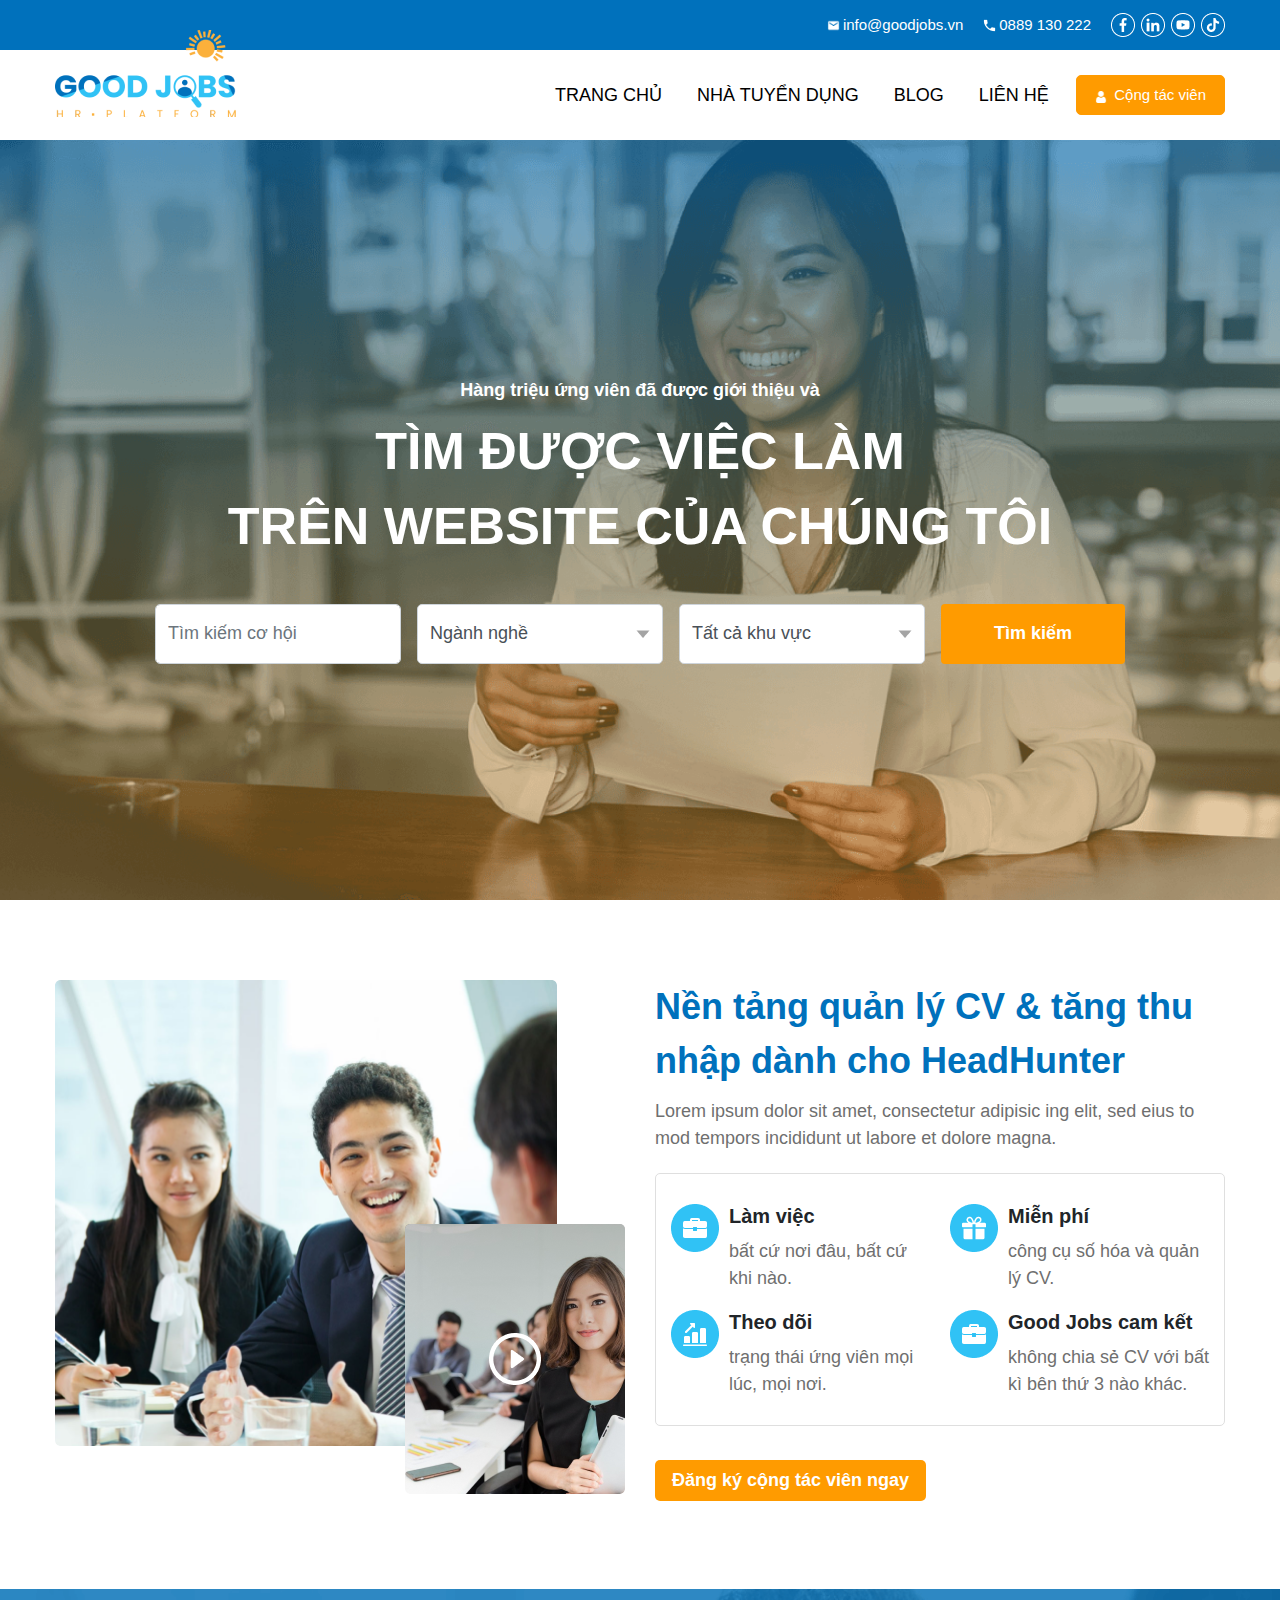
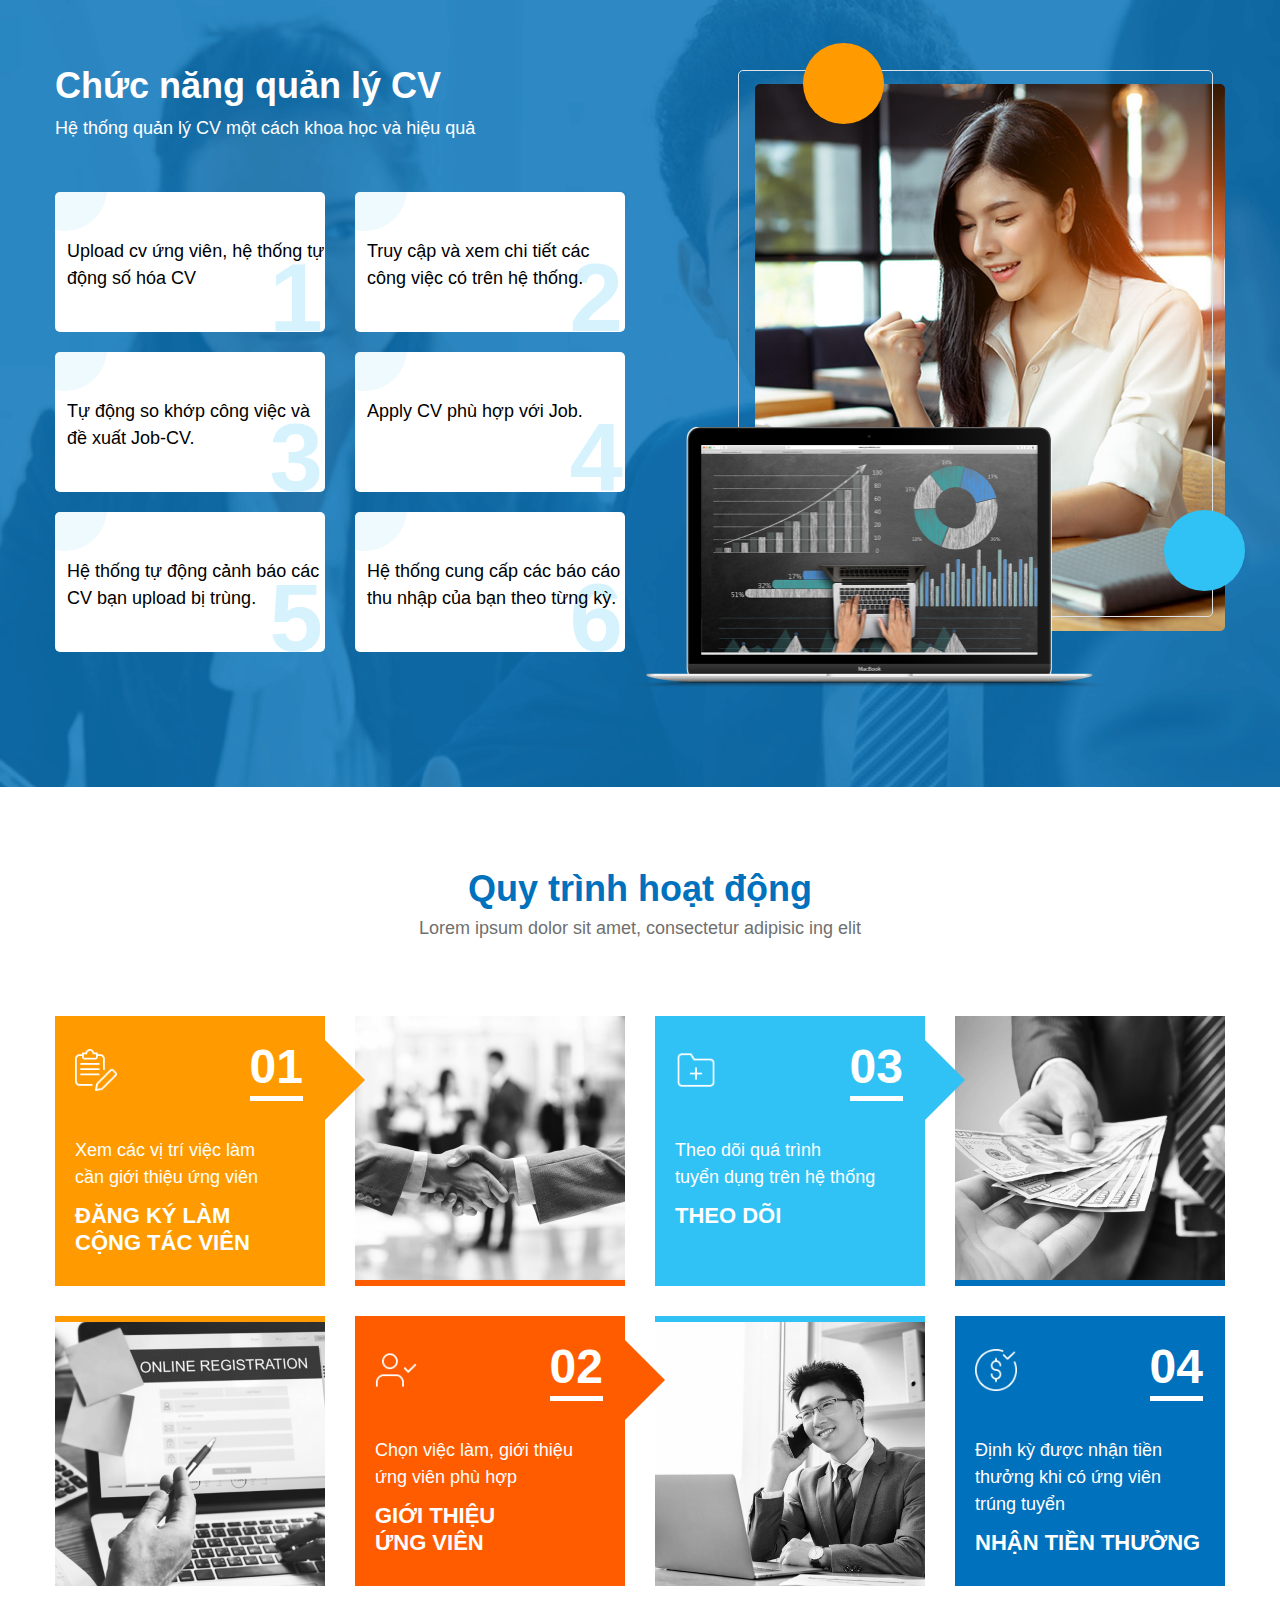
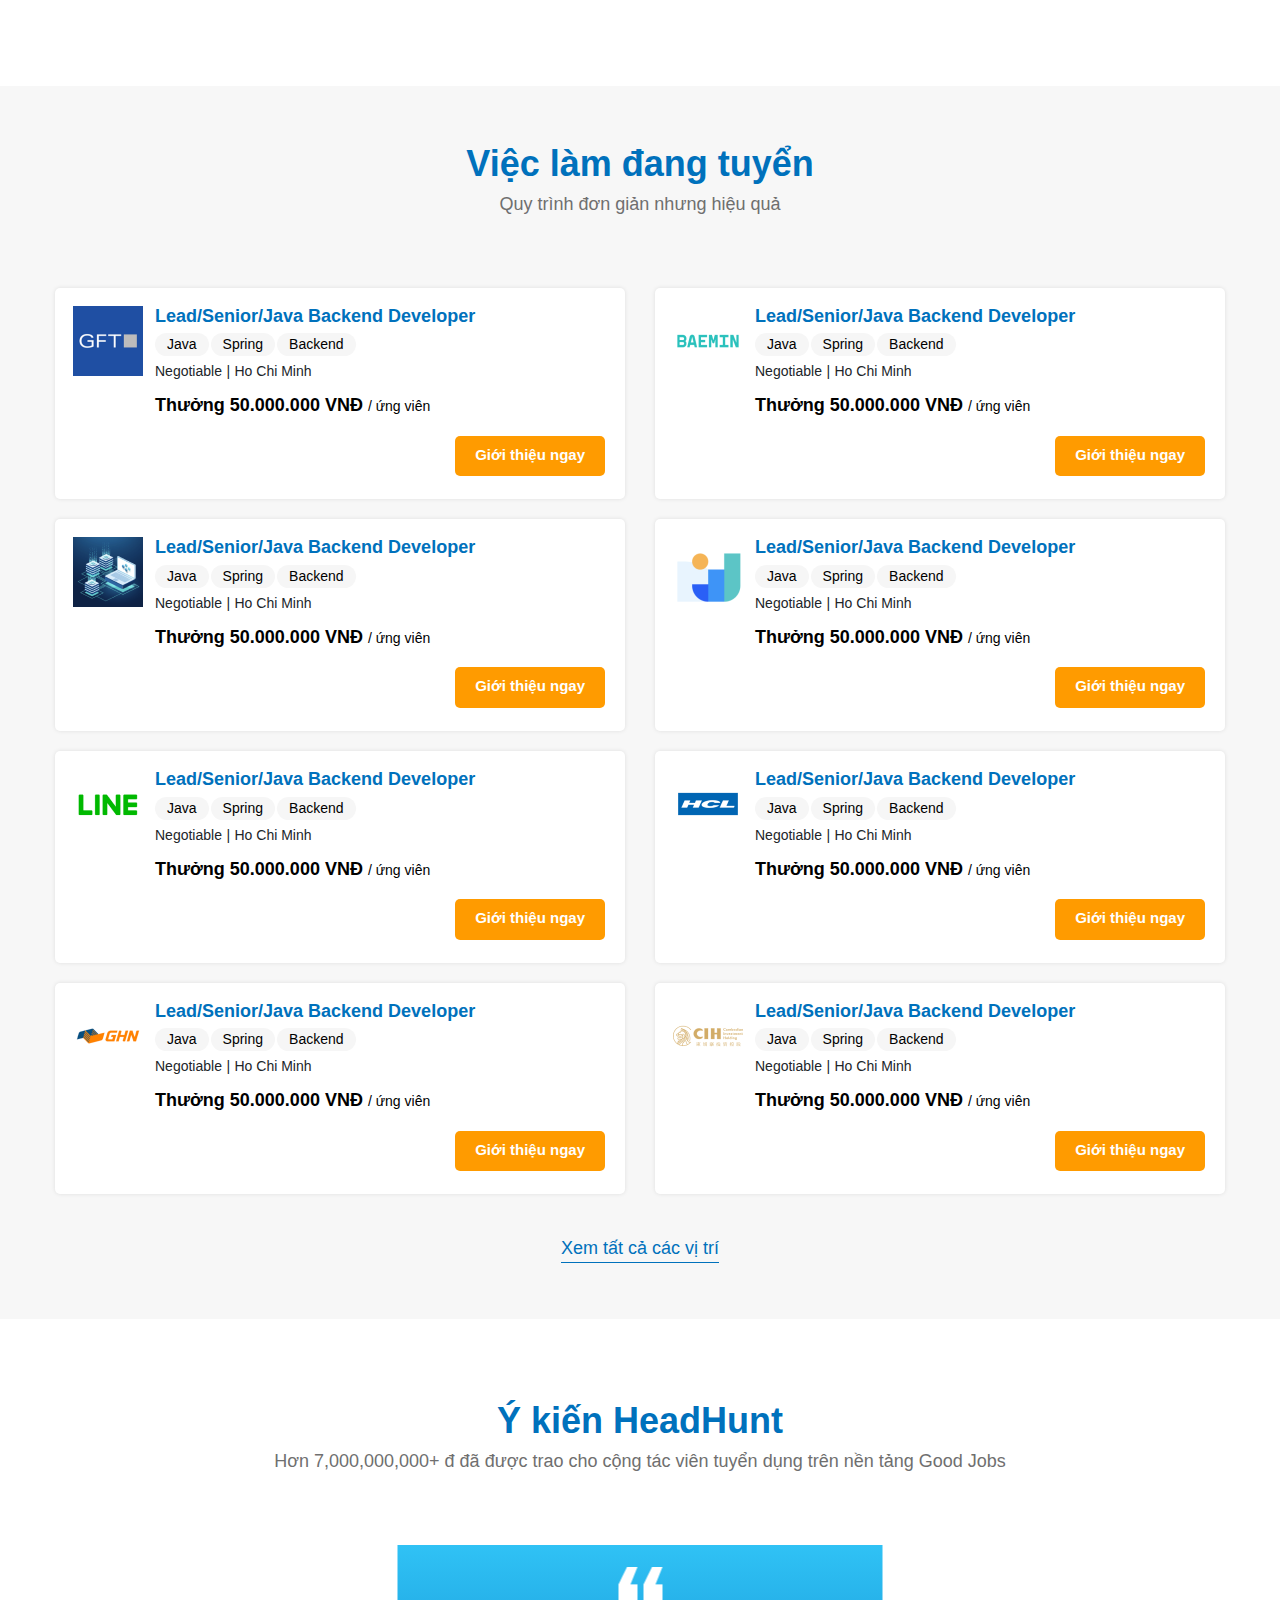
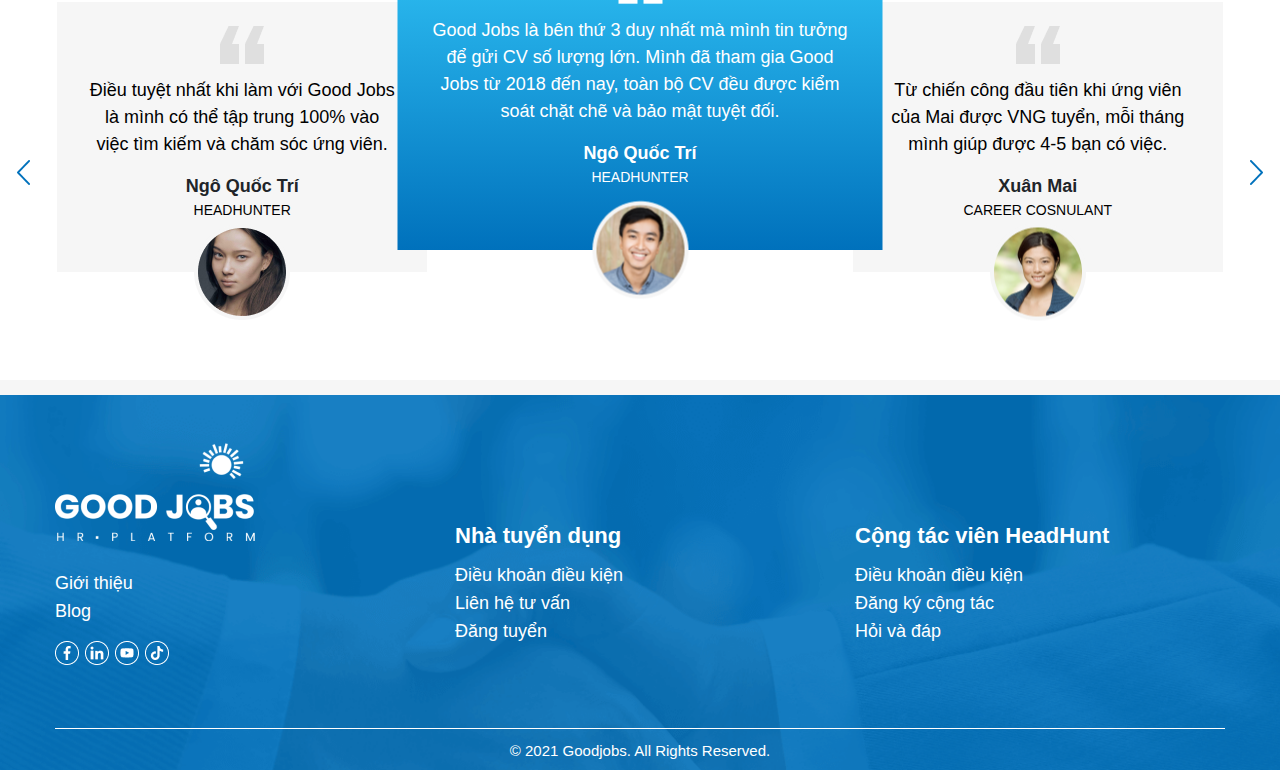
<file: index.html>
<!DOCTYPE html>
<html lang="en">

<head>
    <meta charset="UTF-8">
    <meta http-equiv="X-UA-Compatible" content="IE=edge">
    <meta name="viewport" content="width=device-width, initial-scale=1.0">
    <title>Good Jobs</title>

    <link rel="stylesheet" href="https://maxcdn.bootstrapcdn.com/bootstrap/4.0.0/css/bootstrap.min.css" integrity="sha384-Gn5384xqQ1aoWXA+058RXPxPg6fy4IWvTNh0E263XmFcJlSAwiGgFAW/dAiS6JXm" crossorigin="anonymous">
    <link rel="stylesheet" href="assets/style/common.css" type="text/css">
    <link rel="stylesheet" href="assets/style/index.css" type="text/css">
    <link rel="stylesheet" href="assets/style/carousel.css" type="text/css">
</head>

<body>
    <header>
        <div class="top-header">
            <div class="container">
                <div class="top__inner">
                    <div class="header__contact header__mail d-flex align-items-center">
                        <img src="assets/img/common/Mail.png" alt="">
                        <span>info@goodjobs.vn</span>
                    </div>
                    <div class="header__contact header__phone d-flex align-items-center">
                        <img src="assets/img/common/phone.png" alt="">
                        <span>0889 130 222</span>
                    </div>
                    <div class="social__list d-flex align-items-center">
                        <a href="#"><img src="assets/img/common/fb.png" alt=""></a>
                        <a href="#"><img src="assets/img/common/ins.png" alt=""></a>
                        <a href="#"><img src="assets/img/common/youtube.png" alt=""></a>
                        <a href="#"><img src="assets/img/common/tiktok.png" alt=""></a>
                    </div>
                </div>
            </div>
        </div>
        <div class="main-header">
            <div class="container">
                <div class="header__inner">
                    <h1>
                        <a href="index.html">
                            <img src="assets/img/common/logoheader.png" alt="">
                        </a>
                    </h1>
                    <div class="header__nav d-flex align-items-center">
                        <nav>
                            <ul class="menu-header d-flex align-items-center">
                                <li><a href="index.html">Trang chủ</a></li>
                                <li><a href="nhatuyendung.html">Nhà tuyển dụng</a></li>
                                <li>
                                    <a class="blog-sub-menu" href="blog.html">Blog 
                                        <img  src="assets/img/common/down-arrow.png" alt="">
                                    </a>
                                    <ul class="sub__menu">
                                        <li><a href="blog.html">Cẩm nang tìm việc</a></li>
                                        <li><a href="blog.html">Cẩm nang nguồn nhân lực</a></li>
                                        <li><a href="blog.html">Tin tức</a></li>
                                    </ul>

                                </li>
                                <li><a href="contact.html">Liên hệ</a></li>
                            </ul>
                        </nav>
                        <a href="#" class="header__button d-flex align-items-center">
                            <img src="assets/img/common/User.png" alt=""> Cộng tác viên
                        </a>
                    </div>
                    <div class="burger">
                        <span></span>
                        <span></span>
                        <span></span>
                    </div>
                </div>
            </div>
        </div>
    </header>

    <main>
        <section class="hero">
            <div class="container h-100">
                <div class="row h-100 align-items-center justify-content-center">
                    <div class="col-12 text-center">
                        <div class="hero__content">
                            <span>Hàng triệu ứng viên đã được giới thiệu và</span>
                            <h2>TÌM ĐƯỢC VIỆC LÀM<br>TRÊN WEBSITE CỦA CHÚNG TÔI</h2>
                            <form action="">
                                <div class="form-group">
                                    <input type="text" class="form-control" placeholder="Tìm kiếm cơ hội">

                                </div>
                                <div class="form-group">
                                    <select class="custom-select ">
                                        <option selected>Ngành nghề</option>
                                        <option>Large select</option>
                                        <option>Large select</option>
                                    </select>

                                </div>
                                <div class="form-group">
                                    <select class="custom-select ">
                                        <option selected>Tất cả khu vực</option>
                                        <option>Large select</option>
                                        <option>Large select q</option>
                                    </select>
                                </div>
                                <button class="form-control" type="submit">Tìm kiếm</button>
                            </form>
                        </div>
                    </div>
                </div>
            </div>
        </section>
        <!-- end hero -->
        <section class="intro">
            <div class="container">
                <div class="row">
                    <div class="col-12 col-lg-6">
                        <div class="intro-left">
                            <img src="assets/img/home/intro01.png" alt="">
                            <div class="intro-left__ab">
                                <img src="assets/img/home/intro02.png" alt="">
                                <div class="play-video">
                                    <img src="assets/img/home/play.png" alt="">
                                </div>
                            </div>
                        </div>
                    </div>
                    <div class="col-12 col-lg-6">
                        <div class="intro-content">
                            <h3>Nền tảng quản lý CV & tăng thu nhập dành cho HeadHunter</h3>
                            <p>Lorem ipsum dolor sit amet, consectetur adipisic ing elit, sed eius to mod tempors incididunt ut labore et dolore magna.</p>
                            <div class="intro__list">
                                <div class="item">
                                    <img src="assets/img/home/intro-icon.png" alt="">
                                    <div class="item__text">
                                        <h4>Làm việc</h4>
                                        <p>bất cứ nơi đâu, bất cứ khi nào.</p>
                                    </div>
                                </div>
                                <div class="item">
                                    <img src="assets/img/home/intro-icon02.png" alt="">
                                    <div class="item__text">
                                        <h4>Miễn phí</h4>
                                        <p>công cụ số hóa và quản lý CV.</p>
                                    </div>
                                </div>
                                <div class="item">
                                    <img src="assets/img/home/intro-icon03.png" alt="">
                                    <div class="item__text">
                                        <h4>Theo dõi</h4>
                                        <p>trạng thái ứng viên mọi lúc, mọi nơi.</p>
                                    </div>
                                </div>
                                <div class="item">
                                    <img src="assets/img/home/intro-icon.png" alt="">
                                    <div class="item__text">
                                        <h4>Good Jobs cam kết</h4>
                                        <p>không chia sẻ CV với bất kì bên thứ 3 nào khác.</p>
                                    </div>
                                </div>
                            </div>
                            <a class="register" href="#">Đăng ký cộng tác viên ngay</a>
                        </div>
                    </div>
                </div>
            </div>
        </section>
        <!-- end intro section -->
        <section class="cv">
            <div class="container">
                <div class="row">
                    <div class="col-12 col-lg-6">
                        <div class="cv__content">
                            <h3>Chức năng quản lý CV</h3>
                            <p>Hệ thống quản lý CV một cách khoa học và hiệu quả</p>
                            <div class="cv__list d-flex">
                                <div class="cv__item">
                                    <h4>Nhập hồ sơ ứng viên</h4>
                                    <p>Upload cv ứng viên, hệ thống tự động số hóa CV</p>
                                    <span>1</span>
                                </div>
                                <div class="cv__item">
                                    <h4>Truy cập hệ thống CV</h4>
                                    <p>Truy cập và xem chi tiết các công việc có trên hệ thống.</p>
                                    <span>2</span>
                                </div>
                                <div class="cv__item">
                                    <h4>Phân tích CVs tự động</h4>
                                    <p>Tự động so khớp công việc và đề xuất Job-CV.</p>
                                    <span>3</span>
                                </div>
                                <div class="cv__item">
                                    <h4>Đề xuất ứng viên</h4>
                                    <p>Apply CV phù hợp với Job.</p>
                                    <span>4</span>
                                </div>
                                <div class="cv__item">
                                    <h4>Kiểm tra CVs trùng lặp</h4>
                                    <p>Hệ thống tự động cảnh báo các CV bạn upload bị trùng.</p>
                                    <span>5</span>
                                </div>
                                <div class="cv__item">
                                    <h4>Theo dõi thu nhập</h4>
                                    <p>Hệ thống cung cấp các báo cáo thu nhập của bạn theo từng kỳ.</p>
                                    <span>6</span>
                                </div>
                            </div>
                        </div>
                    </div>
                    <div class="col-12 col-lg-6">
                        <div class="cv__right">
                            <div class="cv__img">
                                <img src="assets/img/home/cv01.png" alt="">
                                <div class="border"></div>
                            </div>
                            <div class="cv__img-ab">
                                <img src="assets/img/home/cv02.png" alt="">
                            </div>
                        </div>
                    </div>
                </div>
            </div>
        </section>
        <!-- end section cv -->
        <section class="work">
            <div class="container">
                <h3 class="section__title">Quy trình hoạt động</h3>
                <p class="section__desc">Lorem ipsum dolor sit amet, consectetur adipisic ing elit</p>
                <div class="row">
                    <div class="col-12 col-md-6 col-lg-3 mt-4">
                        <div class="work__item">
                            <div class="item__desc bg-color01 mb-30">
                                <div class="item__icon d-flex align-items-center">
                                    <img src="assets/img/home/work-icon01.png" alt="">
                                    <span>01</span>
                                </div>
                                <p>Xem các vị trí việc làm <br class="sp_none"> cần giới thiệu ứng viên</p>
                                <h4>ĐĂNG KÝ LÀM <br class="sp_none"> CỘNG TÁC VIÊN</h4>
                            </div>
                            <div class="item__img item__img01">
                                <img class="" src="assets/img/home/work01.png" alt="">
                                <img class="" src="assets/img/home/work01-hover.png" alt="">
                            </div>
                        </div>
                    </div>
                    <div class="col-12 col-md-6 col-lg-3 mt-4">
                        <div class="work__item">
                            <div class="item__img  order_sp-2 mb-30-pc item__img02">
                                <img src="assets/img/home/work02.png" alt="">
                                <img src="assets/img/home/work02-hover.png" alt="">
                            </div>
                            <div class="item__desc bg-color02 order_sp-1">
                                <div class="item__icon d-flex align-items-center">
                                    <img src="assets/img/home/work-icon02.png" alt="">
                                    <span>02</span>
                                </div>
                                <p>Chọn việc làm, giới thiệu<br class="sp_none">ứng viên phù hợp</p>
                                <h4>GIỚI THIỆU<br class="sp_none">ỨNG VIÊN</h4>
                            </div>

                        </div>
                    </div>
                    <div class="col-12 col-md-6 col-lg-3 mt-4">
                        <div class="work__item">
                            <div class="item__desc bg-color03 mb-30">
                                <div class="item__icon d-flex align-items-center">
                                    <img src="assets/img/home/work-icon03.png" alt="">
                                    <span>03</span>
                                </div>
                                <p>Theo dõi quá trình<br class="sp_none">tuyển dụng trên hệ thống</p>
                                <h4>THEO DÕI</h4>
                            </div>
                            <div class="item__img item__img03">
                                <img src="assets/img/home/work03.png" alt="">
                                <img src="assets/img/home/work03-hover.png" alt="">
                            </div>
                        </div>
                    </div>
                    <div class="col-12 col-md-6 col-lg-3 mt-4">
                        <div class="work__item">
                            <div class="item__img mb-30-pc order_sp-2 item__img04">
                                <img src="assets/img/home/work04.png" alt="">
                                <img src="assets/img/home/work04.png" alt="">
                            </div>
                            <div class="item__desc bg-color04 order_sp-1">
                                <div class="item__icon d-flex align-items-center">
                                    <img src="assets/img/home/work-icon04.png" alt="">
                                    <span>04</span>
                                </div>
                                <p>Định kỳ được nhận tiền thưởng khi có ứng viên trúng tuyển</p>
                                <h4>NHẬN TIỀN THƯỞNG</h4>
                            </div>

                        </div>
                    </div>
                </div>
            </div>
        </section>
        <!-- end section work -->
        <section class="jobs">
            <div class="container">
                <h3 class="section__title">Việc làm đang tuyển</h3>
                <p class="section__desc">Quy trình đơn giản nhưng hiệu quả</p>
            </div>
            <div class="jobs__inner">
                <div class="container">
                    <div class="row">
                        <div class="col-12  col-md-6">
                            <div class="job__item d-flex">
                                <div class="job__item-img">
                                    <img src="assets/img/home/job01.png" alt="">
                                </div>
                                <div class="job__desc">
                                    <h3 class="job__name">Lead/Senior/Java Backend Developer</h3>
                                    <div class="job__cate d-flex align-items-center">
                                        <a href="#">Java</a>
                                        <a href="#">Spring</a>
                                        <a href="#">Backend</a>
                                    </div>
                                    <div class="wage">
                                        <span>Negotiable</span>
                                        <span>|</span>
                                        <span>Ho Chi Minh</span>
                                    </div>
                                    <h4 class="bonus">
                                        Thưởng 50.000.000 VNĐ <span>/ ứng viên</span>
                                    </h4>
                                    <a class="send-now" href="#">Giới thiệu ngay</a>
                                </div>
                            </div>
                        </div>
                        <div class="col-12  col-md-6">
                            <div class="job__item d-flex">
                                <div class="job__item-img">
                                    <img src="assets/img/home/job02.png" alt="">
                                </div>
                                <div class="job__desc">
                                    <h3 class="job__name">Lead/Senior/Java Backend Developer</h3>
                                    <div class="job__cate d-flex align-items-center">
                                        <a href="#">Java</a>
                                        <a href="#">Spring</a>
                                        <a href="#">Backend</a>
                                    </div>
                                    <div class="wage">
                                        <span>Negotiable</span>
                                        <span>|</span>
                                        <span>Ho Chi Minh</span>
                                    </div>
                                    <h4 class="bonus">
                                        Thưởng 50.000.000 VNĐ <span>/ ứng viên</span>
                                    </h4>
                                    <a class="send-now" href="#">Giới thiệu ngay</a>
                                </div>
                            </div>
                        </div>
                        <div class="col-12  col-md-6">
                            <div class="job__item d-flex">
                                <div class="job__item-img">
                                    <img src="assets/img/home/job03.png" alt="">
                                </div>
                                <div class="job__desc">
                                    <h3 class="job__name">Lead/Senior/Java Backend Developer</h3>
                                    <div class="job__cate d-flex align-items-center">
                                        <a href="#">Java</a>
                                        <a href="#">Spring</a>
                                        <a href="#">Backend</a>
                                    </div>
                                    <div class="wage">
                                        <span>Negotiable</span>
                                        <span>|</span>
                                        <span>Ho Chi Minh</span>
                                    </div>
                                    <h4 class="bonus">
                                        Thưởng 50.000.000 VNĐ <span>/ ứng viên</span>
                                    </h4>
                                    <a class="send-now" href="#">Giới thiệu ngay</a>
                                </div>
                            </div>
                        </div>
                        <div class="col-12  col-md-6">
                            <div class="job__item d-flex">
                                <div class="job__item-img">
                                    <img src="assets/img/home/job04.png" alt="">
                                </div>
                                <div class="job__desc">
                                    <h3 class="job__name">Lead/Senior/Java Backend Developer</h3>
                                    <div class="job__cate d-flex align-items-center">
                                        <a href="#">Java</a>
                                        <a href="#">Spring</a>
                                        <a href="#">Backend</a>
                                    </div>
                                    <div class="wage">
                                        <span>Negotiable</span>
                                        <span>|</span>
                                        <span>Ho Chi Minh</span>
                                    </div>
                                    <h4 class="bonus">
                                        Thưởng 50.000.000 VNĐ <span>/ ứng viên</span>
                                    </h4>
                                    <a class="send-now" href="#">Giới thiệu ngay</a>
                                </div>
                            </div>
                        </div>
                        <div class="col-12  col-md-6">
                            <div class="job__item d-flex">
                                <div class="job__item-img">
                                    <img src="assets/img/home/job05.png" alt="">
                                </div>
                                <div class="job__desc">
                                    <h3 class="job__name">Lead/Senior/Java Backend Developer</h3>
                                    <div class="job__cate d-flex align-items-center">
                                        <a href="#">Java</a>
                                        <a href="#">Spring</a>
                                        <a href="#">Backend</a>
                                    </div>
                                    <div class="wage">
                                        <span>Negotiable</span>
                                        <span>|</span>
                                        <span>Ho Chi Minh</span>
                                    </div>
                                    <h4 class="bonus">
                                        Thưởng 50.000.000 VNĐ <span>/ ứng viên</span>
                                    </h4>
                                    <a class="send-now" href="#">Giới thiệu ngay</a>
                                </div>
                            </div>
                        </div>
                        <div class="col-12  col-md-6">
                            <div class="job__item d-flex">
                                <div class="job__item-img">
                                    <img src="assets/img/home/job06.png" alt="">
                                </div>
                                <div class="job__desc">
                                    <h3 class="job__name">Lead/Senior/Java Backend Developer</h3>
                                    <div class="job__cate d-flex align-items-center">
                                        <a href="#">Java</a>
                                        <a href="#">Spring</a>
                                        <a href="#">Backend</a>
                                    </div>
                                    <div class="wage">
                                        <span>Negotiable</span>
                                        <span>|</span>
                                        <span>Ho Chi Minh</span>
                                    </div>
                                    <h4 class="bonus">
                                        Thưởng 50.000.000 VNĐ <span>/ ứng viên</span>
                                    </h4>
                                    <a class="send-now" href="#">Giới thiệu ngay</a>
                                </div>
                            </div>
                        </div>
                        <div class="col-12  col-md-6">
                            <div class="job__item d-flex">
                                <div class="job__item-img">
                                    <img src="assets/img/home/job07.png" alt="">
                                </div>
                                <div class="job__desc">
                                    <h3 class="job__name">Lead/Senior/Java Backend Developer</h3>
                                    <div class="job__cate d-flex align-items-center">
                                        <a href="#">Java</a>
                                        <a href="#">Spring</a>
                                        <a href="#">Backend</a>
                                    </div>
                                    <div class="wage">
                                        <span>Negotiable</span>
                                        <span>|</span>
                                        <span>Ho Chi Minh</span>
                                    </div>
                                    <h4 class="bonus">
                                        Thưởng 50.000.000 VNĐ <span>/ ứng viên</span>
                                    </h4>
                                    <a class="send-now" href="#">Giới thiệu ngay</a>
                                </div>
                            </div>
                        </div>
                        <div class="col-12  col-md-6">
                            <div class="job__item d-flex">
                                <div class="job__item-img">
                                    <img src="assets/img/home/job08.png" alt="">
                                </div>
                                <div class="job__desc">
                                    <h3 class="job__name">Lead/Senior/Java Backend Developer</h3>
                                    <div class="job__cate d-flex align-items-center">
                                        <a href="#">Java</a>
                                        <a href="#">Spring</a>
                                        <a href="#">Backend</a>
                                    </div>
                                    <div class="wage">
                                        <span>Negotiable</span>
                                        <span>|</span>
                                        <span>Ho Chi Minh</span>
                                    </div>
                                    <h4 class="bonus">
                                        Thưởng 50.000.000 VNĐ <span>/ ứng viên</span>
                                    </h4>
                                    <a class="send-now" href="#">Giới thiệu ngay</a>
                                </div>
                            </div>
                        </div>
                    </div>
                    <div class="load-all">
                        <a href="#">Xem tất cả các vị trí</a>
                    </div>
                </div>
            </div>
        </section>
        <!-- end section jobs -->
        <section class="opinion">
            <div class="container">
                <h3 class="section__title">Ý kiến HeadHunt</h3>
                <p class="section__desc">Hơn 7,000,000,000+ đ đã được trao cho cộng tác viên tuyển dụng trên nền tảng Good Jobs</p>
                <div class="gallery">
                    <div class="gallery-container">
                        <div class="gallery-item gallery-item-1">
                            <img src="assets/img/home/comment.png" alt="">
                            <p>Điều tuyệt nhất khi làm với Good Jobs là mình có thể tập trung 100% vào việc tìm kiếm và chăm sóc ứng viên.</p>
                            <span class="gallery-item__name">Ngô Quốc Trí</span>
                            <p class="location">HEADHUNTER</p>
                            <div class="gallery__avata">
                                <img src="assets/img/home/review02.png" alt="">
                            </div>
                        </div>
                        <div class="gallery-item gallery-item-2">
                            <img src="assets/img/home/comment-white.png" alt="">
                            <p>Good Jobs là bên thứ 3 duy nhất mà mình tin tưởng để gửi CV số lượng lớn. Mình đã tham gia Good Jobs từ 2018 đến nay, toàn bộ CV đều được kiểm soát chặt chẽ và bảo mật tuyệt đối.</p>
                            <span class="gallery-item__name">Ngô Quốc Trí</span>
                            <p class="location">HEADHUNTER</p>
                            <div class="gallery__avata">
                                <img src="assets/img/home/review01.png" alt="">
                            </div>
                        </div>
                        <div class="gallery-item gallery-item-3">
                            <img src="assets/img/home/comment.png" alt="">
                            <p>Từ chiến công đầu tiên khi ứng viên của Mai được VNG tuyển, mỗi tháng mình giúp được 4-5 bạn có việc.</p>
                            <span class="gallery-item__name">Xuân Mai</span>
                            <p class="location">CAREER COSNULANT</p>
                            <div class="gallery__avata">
                                <img src="assets/img/home/review03.png" alt="">
                            </div>
                        </div>
                    </div>
                    <div class="gallery-controls"></div>
                </div>
            </div>
        </section>
    </main>


    <footer>
        <div class="container">
            <div class="row">
                <div class="col-12 col-md-6 col-lg-4">
                    <div class="footer__item">
                        <a href="index.html" class="footer__logo">
                            <img src="assets/img/common/logo__footer.png" alt="">
                        </a>
                        <ul>
                            <li>
                                <a href="">Giới thiệu</a>
                            </li>
                            <li>
                                <a href="">Blog</a>
                            </li>
                        </ul>
                        <div class="social__list social__footer d-flex align-items-center">
                            <a href="#"><img src="assets/img/common/fb.png" alt=""></a>
                            <a href="#"><img src="assets/img/common/ins.png" alt=""></a>
                            <a href="#"><img src="assets/img/common/youtube.png" alt=""></a>
                            <a href="#"><img src="assets/img/common/tiktok.png" alt=""></a>
                        </div>
                    </div>
                </div>
                <div class="col-12 col-md-6 col-lg-4">
                    <div class="footer__item pd-t80 footer__item-center">
                        <h3 class="footer__title">Nhà tuyển dụng</h3>
                        <ul>
                            <li>
                                <a href="">Điều khoản điều kiện</a>
                            </li>
                            <li>
                                <a href="">Liên hệ tư vấn</a>
                            </li>
                            <li>
                                <a href="">Đăng tuyển</a>
                            </li>
                        </ul>
                    </div>
                </div>
                <div class="col-12 col-md-6 col-lg-4">
                    <div class="footer__item pd-t80">
                        <h3 class="footer__title">Cộng tác viên HeadHunt</h3>
                        <ul>
                            <li>
                                <a href="">Điều khoản điều kiện</a>
                            </li>
                            <li>
                                <a href="">Đăng ký cộng tác</a>
                            </li>
                            <li>
                                <a href="">Hỏi và đáp</a>
                            </li>
                        </ul>
                    </div>
                </div>
            </div>
            <div class="copy-right text-center">
                <p>© 2021 Goodjobs. All Rights Reserved. </p>
            </div>
        </div>
    </footer>

    <div class="back-to-top">
        <span></span>
    </div>

    <script src="assets/js/main.js"></script>
    <script src="assets/js/carousel.js"></script>
</body>

</html>
</file>
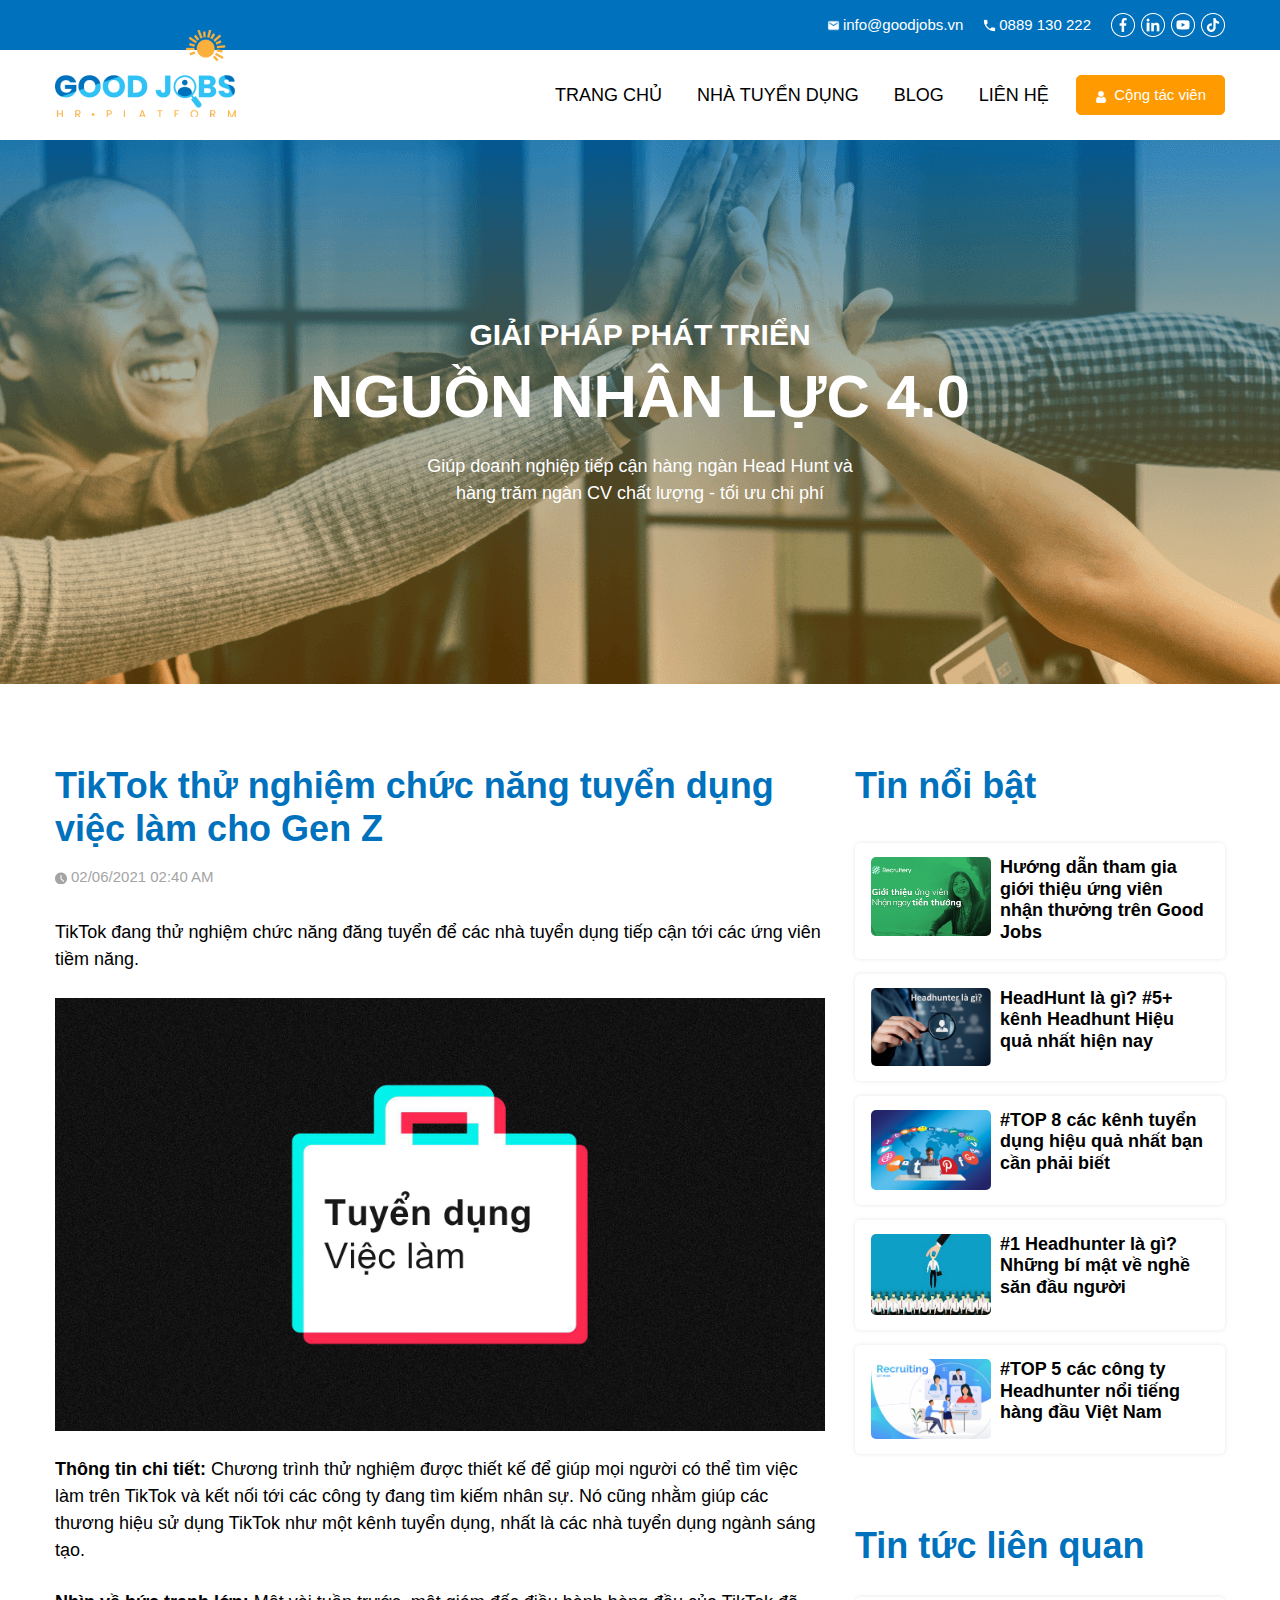
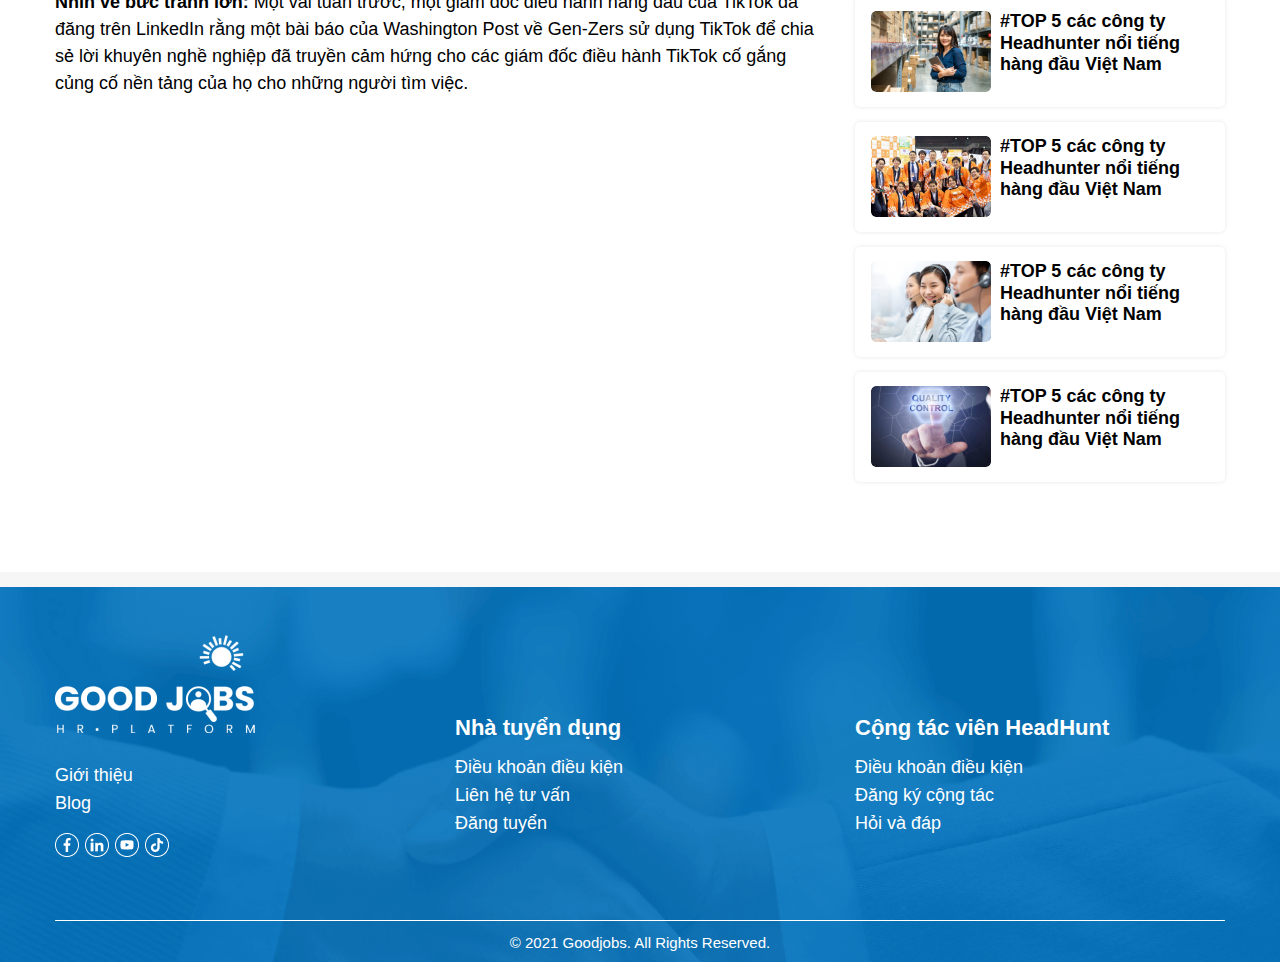
<file: blog-detail.html>
<!DOCTYPE html>
<html lang="en">

<head>
    <meta charset="UTF-8">
    <meta http-equiv="X-UA-Compatible" content="IE=edge">
    <meta name="viewport" content="width=device-width, initial-scale=1.0">
    <title>Good Jobs</title>

    <link rel="stylesheet" href="https://maxcdn.bootstrapcdn.com/bootstrap/4.0.0/css/bootstrap.min.css" integrity="sha384-Gn5384xqQ1aoWXA+058RXPxPg6fy4IWvTNh0E263XmFcJlSAwiGgFAW/dAiS6JXm" crossorigin="anonymous">
    <link rel="stylesheet" href="assets/style/common.css" type="text/css">
    <link rel="stylesheet" href="assets/style/blog.css" type="text/css">
</head>

<body>
    <header>
        <div class="top-header">
            <div class="container">
                <div class="top__inner">
                    <div class="header__contact header__mail d-flex align-items-center">
                        <img src="assets/img/common/Mail.png" alt="">
                        <span>info@goodjobs.vn</span>
                    </div>
                    <div class="header__contact header__phone d-flex align-items-center">
                        <img src="assets/img/common/phone.png" alt="">
                        <span>0889 130 222</span>
                    </div>
                    <div class="social__list d-flex align-items-center">
                        <a href="#"><img src="assets/img/common/fb.png" alt=""></a>
                        <a href="#"><img src="assets/img/common/ins.png" alt=""></a>
                        <a href="#"><img src="assets/img/common/youtube.png" alt=""></a>
                        <a href="#"><img src="assets/img/common/tiktok.png" alt=""></a>
                    </div>
                </div>
            </div>
        </div>
        <div class="main-header">
            <div class="container">
                <div class="header__inner">
                    <h1>
                        <a href="index.html">
                            <img src="assets/img/common/logoheader.png" alt="">
                        </a>
                    </h1>
                    <div class="header__nav d-flex align-items-center">
                        <nav>
                            <ul class="menu-header d-flex align-items-center">
                                <li><a href="index.html">Trang chủ</a></li>
                                <li><a href="nhatuyendung.html">Nhà tuyển dụng</a></li>
                                <li>
                                    <a class="blog-sub-menu" href="blog.html">Blog 
                                        <img  src="assets/img/common/down-arrow.png" alt="">
                                    </a>
                                    <ul class="sub__menu">
                                        <li><a href="blog.html">Cẩm nang tìm việc</a></li>
                                        <li><a href="blog.html">Cẩm nang nguồn nhân lực</a></li>
                                        <li><a href="blog.html">Tin tức</a></li>
                                    </ul>

                                </li>
                                <li><a href="contact.html">Liên hệ</a></li>
                            </ul>
                        </nav>
                        <a href="#" class="header__button d-flex align-items-center">
                            <img src="assets/img/common/User.png" alt=""> Cộng tác viên
                        </a>
                    </div>
                    <div class="burger">
                        <span></span>
                        <span></span>
                        <span></span>
                    </div>
                </div>
            </div>
        </div>
    </header>

    <main>
        <section class="page-hero hero-blog__detail">
            <div class="container h-100">
                <div class="row h-100 align-items-center justify-content-center">
                    <div class="col-12 text-center">
                        <div class="hero__content">
                            <h3>Giải pháp phát triển</h3>
                            <h2>Nguồn nhân lực 4.0</h2>
                            <p>Giúp doanh nghiệp tiếp cận hàng ngàn Head Hunt và<br>hàng trăm ngàn CV chất lượng - tối ưu chi phí</p>
                        </div>
                    </div>
                </div>
            </div>
        </section>
        <!-- end hero -->

        <section class="blog-content">
            <div class="container">
                <div class="row">
                    <div class="col-12 col-lg-8">
                        <h3 class="blog-title__top mb-3">TikTok thử nghiệm chức năng tuyển dụng việc làm cho Gen Z</h3>
                        <div class="blog-detail__content">
                            <div class="time time-blog__detail d-flex align-items-center">
                                <img src="assets/img/BLOG/time.png" alt="">
                                <span>02/06/2021 02:40 AM</span>
                            </div>
                            <p>TikTok đang thử nghiệm chức năng đăng tuyển để các nhà tuyển dụng tiếp cận tới các ứng viên tiềm năng.</p>
                            <img src="assets/img/BLOG/blog04.jpeg" alt="">
                            <p><span>Thông tin chi tiết:</span> Chương trình thử nghiệm được thiết kế để giúp mọi người có thể tìm việc làm trên TikTok và kết nối tới các công ty đang tìm kiếm nhân sự. Nó cũng nhằm giúp các thương hiệu sử dụng TikTok như
                                một kênh tuyển dụng, nhất là các nhà tuyển dụng ngành sáng tạo.</p>
                            <p><span>Nhìn về bức tranh lớn:</span> Một vài tuần trước, một giám đốc điều hành hàng đầu của TikTok đã đăng trên LinkedIn rằng một bài báo của Washington Post về Gen-Zers sử dụng TikTok để chia sẻ lời khuyên nghề nghiệp đã truyền
                                cảm hứng cho các giám đốc điều hành TikTok cố gắng củng cố nền tảng của họ cho những người tìm việc.</p>
                        </div>
                    </div>
                    <div class="col-12 col-md-6 col-lg-4">
                        <aside>
                            <h3 class="blog-title__top">Tin nổi bật</h3>
                            <div class="hot-new__list">
                                <div class="blog__new-item">
                                    <a href="blog-detail.html"><img src="assets/img/BLOG/blog-aside01.jpg" alt=""></a>
                                    <h3 class="new__desc">
                                        <a href="blog-detail.html">Hướng dẫn tham gia giới thiệu ứng viên nhận thưởng trên Good Jobs</a>
                                    </h3>
                                </div>
                                <div class="blog__new-item">
                                    <a href="blog-detail.html"><img src="assets/img/BLOG/blog-aside02.png" alt=""></a>
                                    <h3 class="new__desc">
                                        <a href="blog-detail.html"> HeadHunt là gì? #5+ kênh Headhunt Hiệu quả nhất hiện nay</a>
                                    </h3>
                                </div>
                                <div class="blog__new-item">
                                    <a href="blog-detail.html"><img src="assets/img/BLOG/blog-aside03.png" alt=""></a>
                                    <h3 class="new__desc">
                                        <a href="blog-detail.html">#TOP 8 các kênh tuyển dụng hiệu quả nhất bạn cần phải biết</a>
                                    </h3>
                                </div>
                                <div class="blog__new-item">
                                    <a href="blog-detail.html"><img src="assets/img/BLOG/blog-aside04.jpg" alt=""></a>
                                    <h3 class="new__desc">
                                        <a href="blog-detail.html">#1 Headhunter là gì? Những bí mật về nghề săn đầu người</a>
                                    </h3>
                                </div>
                                <div class="blog__new-item">
                                    <a href="blog-detail.html"><img src="assets/img/BLOG/blog-aside05.png" alt=""></a>
                                    <h3 class="new__desc">
                                        <a href="blog-detail.html">#TOP 5 các công ty Headhunter nổi tiếng hàng đầu Việt Nam</a>
                                    </h3>
                                </div>
                            </div>

                            <h3 class="blog-title__top title-related">Tin tức liên quan</h3>
                            <div class="related-post">
                                <div class="blog__new-item">
                                    <a href="blog-detail.html"><img src="assets/img/blog-detail/related01.png" alt=""></a>
                                    <h3 class="new__desc">
                                        <a href="blog-detail.html">#TOP 5 các công ty Headhunter nổi tiếng hàng đầu Việt Nam</a>
                                    </h3>
                                </div>
                                <div class="blog__new-item">
                                    <a href="blog-detail.html"><img src="assets/img/blog-detail/related02.png" alt=""></a>
                                    <h3 class="new__desc">
                                        <a href="blog-detail.html">#TOP 5 các công ty Headhunter nổi tiếng hàng đầu Việt Nam</a>
                                    </h3>
                                </div>
                                <div class="blog__new-item">
                                    <a href="blog-detail.html"><img src="assets/img/blog-detail/related03.png" alt=""></a>
                                    <h3 class="new__desc">
                                        <a href="blog-detail.html">#TOP 5 các công ty Headhunter nổi tiếng hàng đầu Việt Nam</a>
                                    </h3>
                                </div>
                                <div class="blog__new-item">
                                    <a href="blog-detail.html"><img src="assets/img/blog-detail/related04.png" alt=""></a>
                                    <h3 class="new__desc">
                                        <a href="blog-detail.html">#TOP 5 các công ty Headhunter nổi tiếng hàng đầu Việt Nam</a>
                                    </h3>
                                </div>
                            </div>
                        </aside>
                    </div>
                </div>
            </div>
        </section>
    </main>


    <footer>
        <div class="container">
            <div class="row">
                <div class="col-12 col-md-6 col-lg-4">
                    <div class="footer__item">
                        <a href="index.html" class="footer__logo">
                            <img src="assets/img/common/logo__footer.png" alt="">
                        </a>
                        <ul>
                            <li>
                                <a href="">Giới thiệu</a>
                            </li>
                            <li>
                                <a href="">Blog</a>
                            </li>
                        </ul>
                        <div class="social__list social__footer d-flex align-items-center">
                            <a href="#"><img src="assets/img/common/fb.png" alt=""></a>
                            <a href="#"><img src="assets/img/common/ins.png" alt=""></a>
                            <a href="#"><img src="assets/img/common/youtube.png" alt=""></a>
                            <a href="#"><img src="assets/img/common/tiktok.png" alt=""></a>
                        </div>
                    </div>
                </div>
                <div class="col-12 col-md-6 col-lg-4">
                    <div class="footer__item pd-t80">
                        <h3 class="footer__title">Nhà tuyển dụng</h3>
                        <ul>
                            <li>
                                <a href="">Điều khoản điều kiện</a>
                            </li>
                            <li>
                                <a href="">Liên hệ tư vấn</a>
                            </li>
                            <li>
                                <a href="">Đăng tuyển</a>
                            </li>
                        </ul>
                    </div>
                </div>
                <div class="col-12 col-md-6 col-lg-4">
                    <div class="footer__item pd-t80">
                        <h3 class="footer__title">Cộng tác viên HeadHunt</h3>
                        <ul>
                            <li>
                                <a href="">Điều khoản điều kiện</a>
                            </li>
                            <li>
                                <a href="">Đăng ký cộng tác</a>
                            </li>
                            <li>
                                <a href="">Hỏi và đáp</a>
                            </li>
                        </ul>
                    </div>
                </div>
            </div>
            <div class="copy-right text-center">
                <p>© 2021 Goodjobs. All Rights Reserved. </p>
            </div>
        </div>
    </footer>

    <div class="back-to-top ">
        <span></span>
    </div>

    <script src="assets/js/main.js"></script>
</body>

</html>
</file>
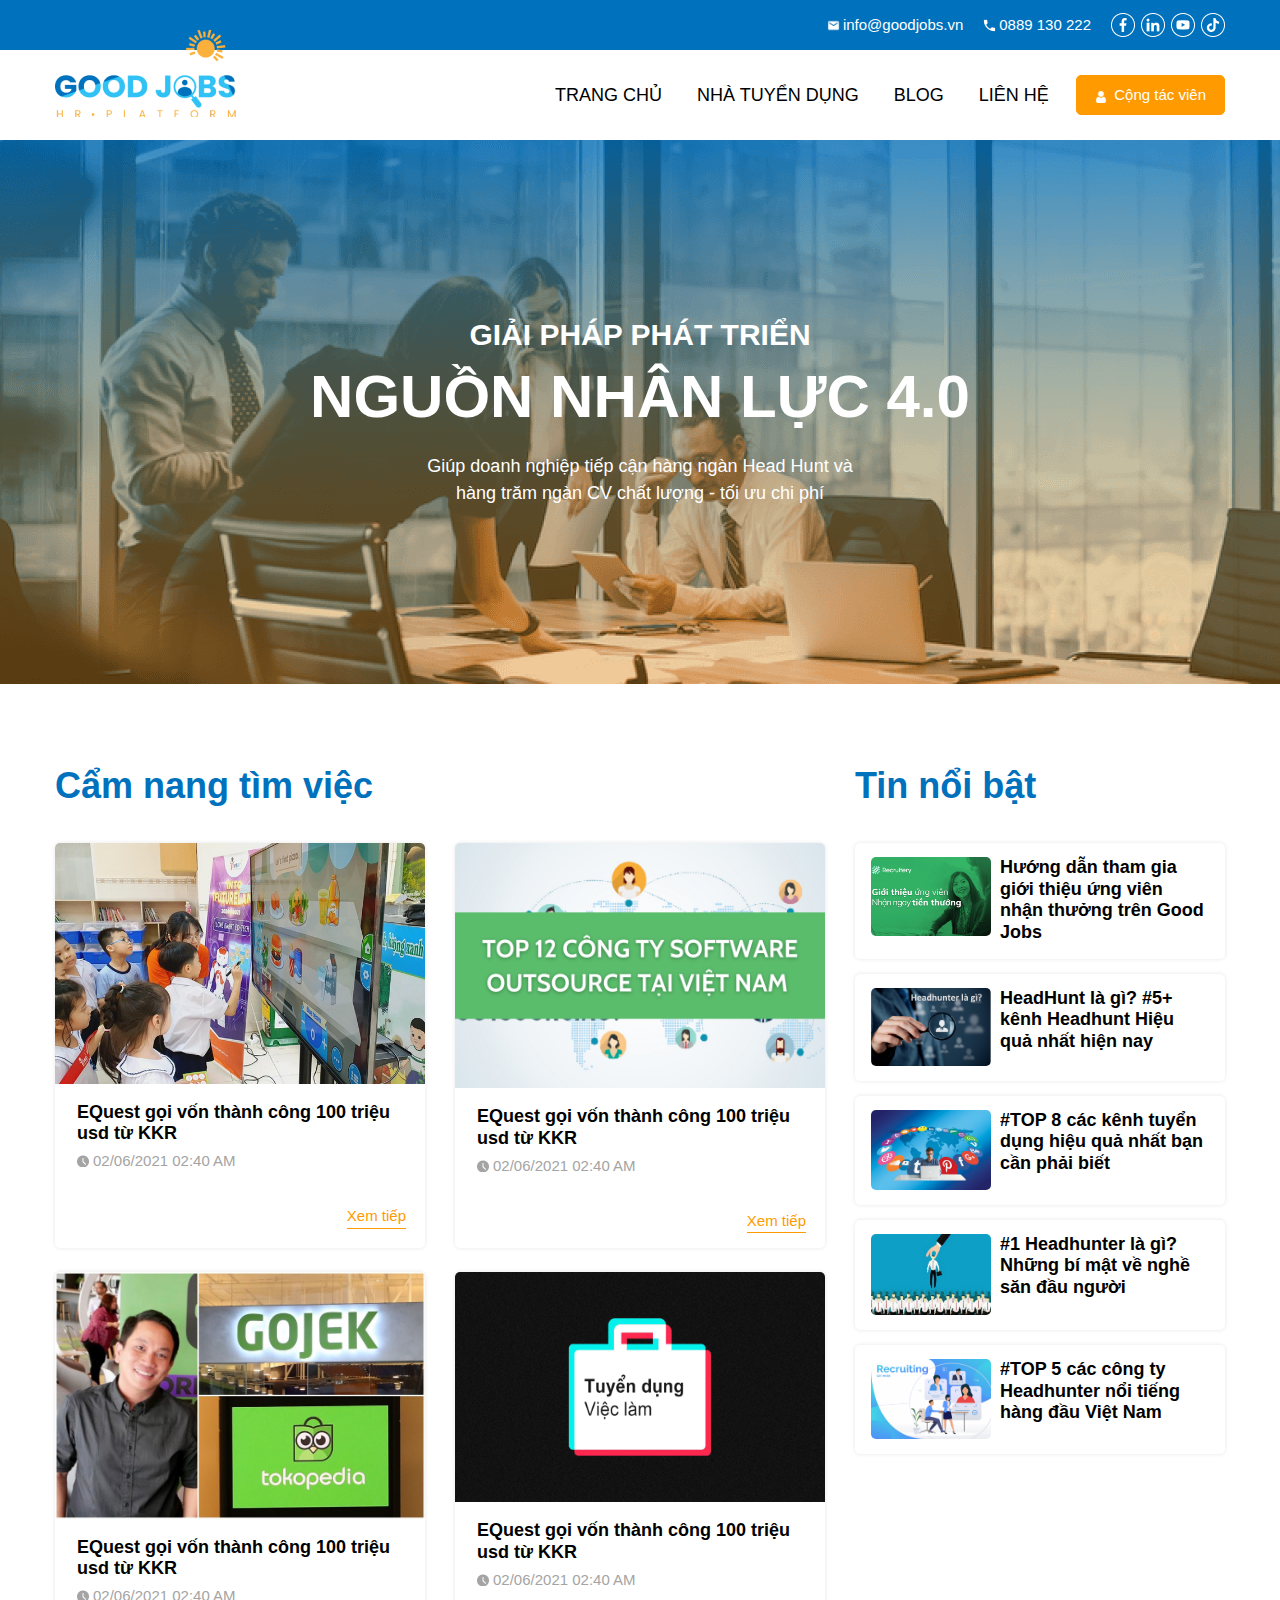
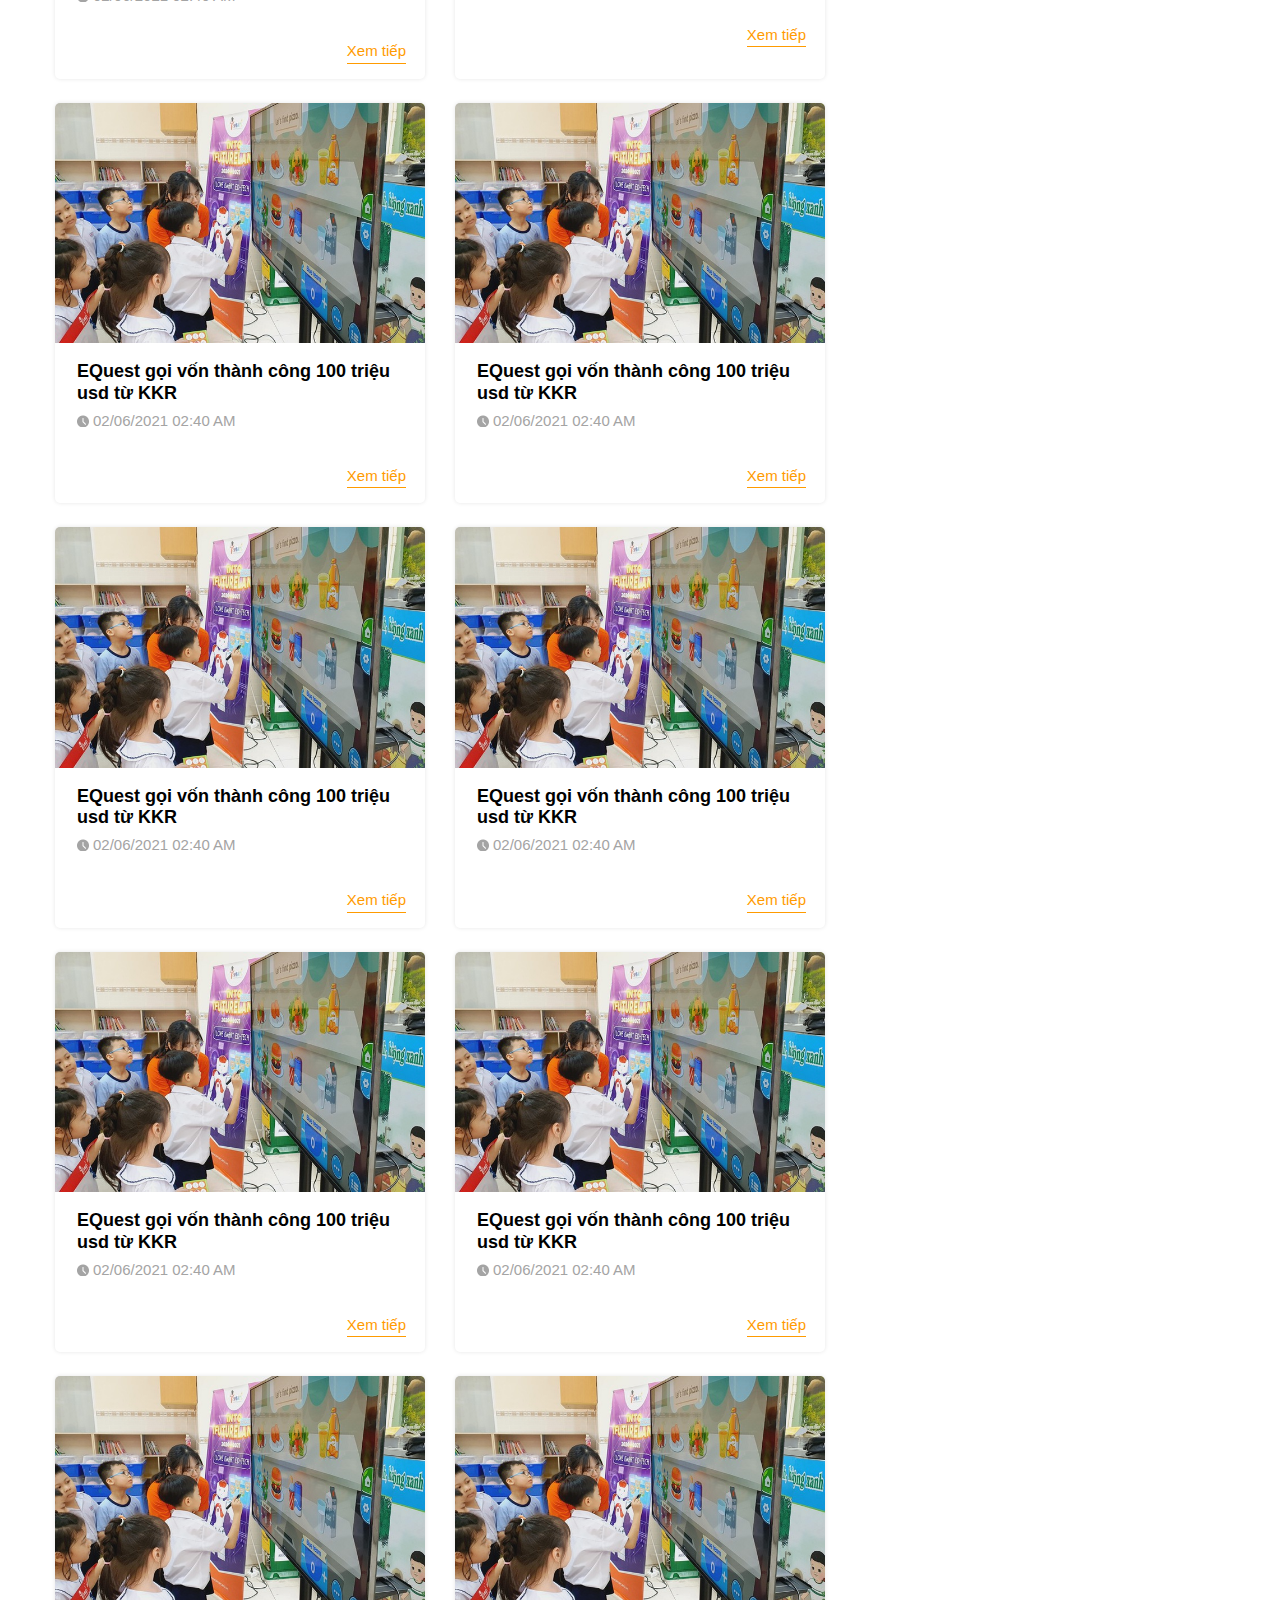
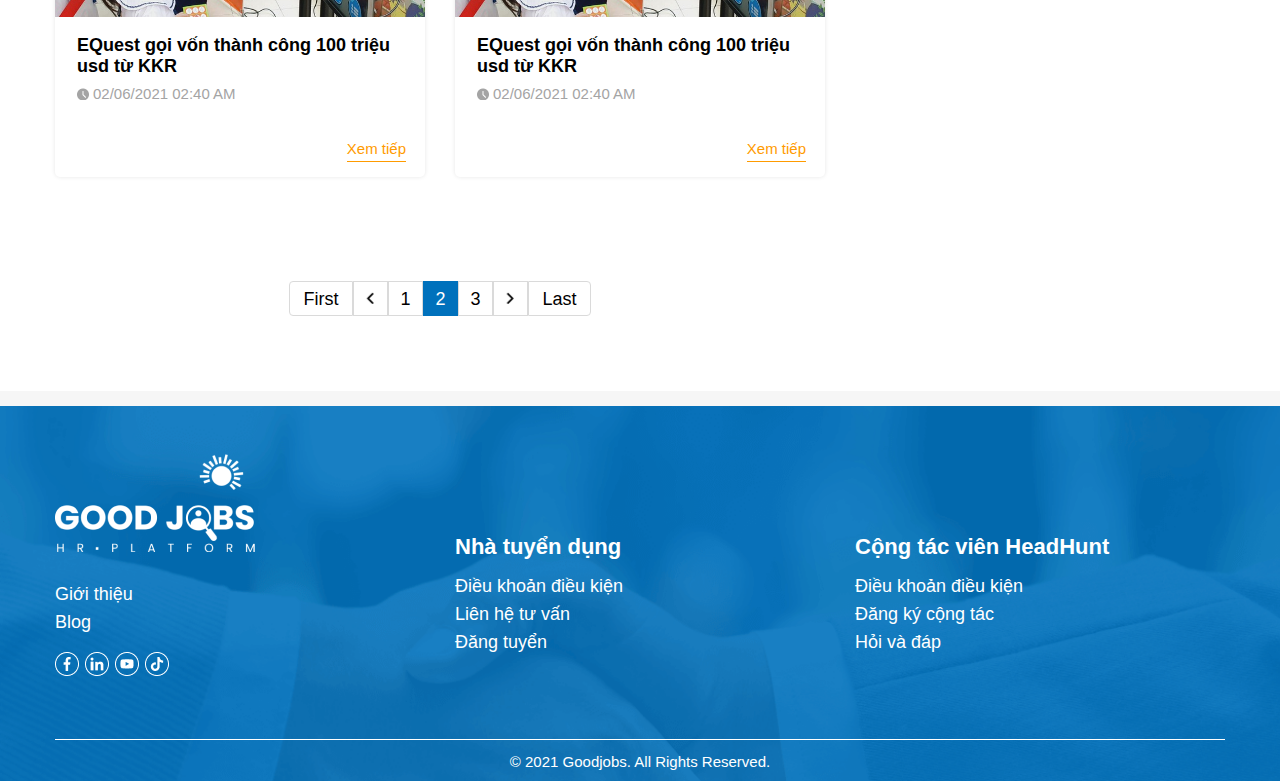
<file: blog.html>
<!DOCTYPE html>
<html lang="en">

<head>
    <meta charset="UTF-8">
    <meta http-equiv="X-UA-Compatible" content="IE=edge">
    <meta name="viewport" content="width=device-width, initial-scale=1.0">
    <title>Good Jobs</title>

    <link rel="stylesheet" href="https://maxcdn.bootstrapcdn.com/bootstrap/4.0.0/css/bootstrap.min.css" integrity="sha384-Gn5384xqQ1aoWXA+058RXPxPg6fy4IWvTNh0E263XmFcJlSAwiGgFAW/dAiS6JXm" crossorigin="anonymous">
    <link rel="stylesheet" href="assets/style/common.css" type="text/css">
    <link rel="stylesheet" href="assets/style/blog.css" type="text/css">
</head>

<body>
    <header>
        <div class="top-header">
            <div class="container">
                <div class="top__inner">
                    <div class="header__contact header__mail d-flex align-items-center">
                        <img src="assets/img/common/Mail.png" alt="">
                        <span>info@goodjobs.vn</span>
                    </div>
                    <div class="header__contact header__phone d-flex align-items-center">
                        <img src="assets/img/common/phone.png" alt="">
                        <span>0889 130 222</span>
                    </div>
                    <div class="social__list d-flex align-items-center">
                        <a href="#"><img src="assets/img/common/fb.png" alt=""></a>
                        <a href="#"><img src="assets/img/common/ins.png" alt=""></a>
                        <a href="#"><img src="assets/img/common/youtube.png" alt=""></a>
                        <a href="#"><img src="assets/img/common/tiktok.png" alt=""></a>
                    </div>
                </div>
            </div>
        </div>
        <div class="main-header">
            <div class="container">
                <div class="header__inner">
                    <h1>
                        <a href="index.html">
                            <img src="assets/img/common/logoheader.png" alt="">
                        </a>
                    </h1>
                    <div class="header__nav d-flex align-items-center">
                        <nav>
                            <ul class="menu-header d-flex align-items-center">
                                <li><a href="index.html">Trang chủ</a></li>
                                <li><a href="nhatuyendung.html">Nhà tuyển dụng</a></li>
                                <li>
                                    <a class="blog-sub-menu" href="blog.html">Blog 
                                        <img  src="assets/img/common/down-arrow.png" alt="">
                                    </a>
                                    <ul class="sub__menu">
                                        <li><a href="blog.html">Cẩm nang tìm việc</a></li>
                                        <li><a href="blog.html">Cẩm nang nguồn nhân lực</a></li>
                                        <li><a href="blog.html">Tin tức</a></li>
                                    </ul>

                                </li>
                                <li><a href="contact.html">Liên hệ</a></li>
                            </ul>
                        </nav>
                        <a href="#" class="header__button d-flex align-items-center">
                            <img src="assets/img/common/User.png" alt=""> Cộng tác viên
                        </a>
                    </div>
                    <div class="burger">
                        <span></span>
                        <span></span>
                        <span></span>
                    </div>
                </div>
            </div>
        </div>
    </header>

    <main>
        <section class="page-hero hero-blog">
            <div class="container h-100">
                <div class="row h-100 align-items-center justify-content-center">
                    <div class="col-12 text-center">
                        <div class="hero__content">
                            <h3>Giải pháp phát triển</h3>
                            <h2>Nguồn nhân lực 4.0</h2>
                            <p>Giúp doanh nghiệp tiếp cận hàng ngàn Head Hunt và<br>hàng trăm ngàn CV chất lượng - tối ưu chi phí</p>
                        </div>
                    </div>
                </div>
            </div>
        </section>
        <!-- end hero -->

        <section class="blog-content">
            <div class="container">
                <div class="row">
                    <div class="col-12 col-lg-8">
                        <h3 class="blog-title__top">Cẩm nang tìm việc</h3>
                        <div class="blog__list">
                            <div class="blog__item">
                                <div class="blog__img">
                                    <a href="blog-detail.html">
                                        <img src="assets/img/BLOG/blog01.jpg" alt="">
                                    </a>
                                </div>
                                <div class="blog__desc">
                                    <h3><a href="blog-detail.html">EQuest gọi vốn thành công 100 triệu usd từ KKR</a></h3>
                                    <div class="time d-flex align-items-center">
                                        <img src="assets/img/BLOG/time.png" alt="">
                                        <span>02/06/2021 02:40 AM</span>
                                    </div>

                                    <a href="blog-detail.html" class="blog__detail">Xem tiếp</a>
                                </div>
                            </div>
                            <div class="blog__item">
                                <div class="blog__img">
                                    <a href="blog-detail.html">
                                        <img src="assets/img/BLOG/blog02.png" alt="">
                                    </a>
                                </div>
                                <div class="blog__desc">
                                    <h3><a href="blog-detail.html">EQuest gọi vốn thành công 100 triệu usd từ KKR</a></h3>
                                    <div class="time d-flex align-items-center">
                                        <img src="assets/img/BLOG/time.png" alt="">
                                        <span>02/06/2021 02:40 AM</span>
                                    </div>

                                    <a href="blog-detail.html" class="blog__detail">Xem tiếp</a>
                                </div>
                            </div>
                            <div class="blog__item">
                                <div class="blog__img">
                                    <a href="blog-detail.html">
                                        <img src="assets/img/BLOG/blog03.jpeg" alt="">
                                    </a>
                                </div>
                                <div class="blog__desc">
                                    <h3><a href="blog-detail.html">EQuest gọi vốn thành công 100 triệu usd từ KKR</a></h3>
                                    <div class="time d-flex align-items-center">
                                        <img src="assets/img/BLOG/time.png" alt="">
                                        <span>02/06/2021 02:40 AM</span>
                                    </div>

                                    <a href="blog-detail.html" class="blog__detail">Xem tiếp</a>
                                </div>
                            </div>
                            <div class="blog__item">
                                <div class="blog__img">
                                    <a href="blog-detail.html">
                                        <img src="assets/img/BLOG/blog04.jpeg" alt="">
                                    </a>
                                </div>
                                <div class="blog__desc">
                                    <h3><a href="blog-detail.html">EQuest gọi vốn thành công 100 triệu usd từ KKR</a></h3>
                                    <div class="time d-flex align-items-center">
                                        <img src="assets/img/BLOG/time.png" alt="">
                                        <span>02/06/2021 02:40 AM</span>
                                    </div>

                                    <a href="blog-detail.html" class="blog__detail">Xem tiếp</a>
                                </div>
                            </div>
                            <div class="blog__item">
                                <div class="blog__img">
                                    <a href="blog-detail.html">
                                        <img src="assets/img/BLOG/blog01.jpg" alt="">
                                    </a>
                                </div>
                                <div class="blog__desc">
                                    <h3><a href="blog-detail.html">EQuest gọi vốn thành công 100 triệu usd từ KKR</a></h3>
                                    <div class="time d-flex align-items-center">
                                        <img src="assets/img/BLOG/time.png" alt="">
                                        <span>02/06/2021 02:40 AM</span>
                                    </div>

                                    <a href="blog-detail.html" class="blog__detail">Xem tiếp</a>
                                </div>
                            </div>
                            <div class="blog__item">
                                <div class="blog__img">
                                    <a href="blog-detail.html">
                                        <img src="assets/img/BLOG/blog01.jpg" alt="">
                                    </a>
                                </div>
                                <div class="blog__desc">
                                    <h3><a href="blog-detail.html">EQuest gọi vốn thành công 100 triệu usd từ KKR</a></h3>
                                    <div class="time d-flex align-items-center">
                                        <img src="assets/img/BLOG/time.png" alt="">
                                        <span>02/06/2021 02:40 AM</span>
                                    </div>

                                    <a href="blog-detail.html" class="blog__detail">Xem tiếp</a>
                                </div>
                            </div>
                            <div class="blog__item">
                                <div class="blog__img">
                                    <a href="blog-detail.html">
                                        <img src="assets/img/BLOG/blog01.jpg" alt="">
                                    </a>
                                </div>
                                <div class="blog__desc">
                                    <h3><a href="blog-detail.html">EQuest gọi vốn thành công 100 triệu usd từ KKR</a></h3>
                                    <div class="time d-flex align-items-center">
                                        <img src="assets/img/BLOG/time.png" alt="">
                                        <span>02/06/2021 02:40 AM</span>
                                    </div>

                                    <a href="blog-detail.html" class="blog__detail">Xem tiếp</a>
                                </div>
                            </div>
                            <div class="blog__item">
                                <div class="blog__img">
                                    <a href="blog-detail.html">
                                        <img src="assets/img/BLOG/blog01.jpg" alt="">
                                    </a>
                                </div>
                                <div class="blog__desc">
                                    <h3><a href="blog-detail.html">EQuest gọi vốn thành công 100 triệu usd từ KKR</a></h3>
                                    <div class="time d-flex align-items-center">
                                        <img src="assets/img/BLOG/time.png" alt="">
                                        <span>02/06/2021 02:40 AM</span>
                                    </div>

                                    <a href="blog-detail.html" class="blog__detail">Xem tiếp</a>
                                </div>
                            </div>
                            <div class="blog__item">
                                <div class="blog__img">
                                    <a href="blog-detail.html">
                                        <img src="assets/img/BLOG/blog01.jpg" alt="">
                                    </a>
                                </div>
                                <div class="blog__desc">
                                    <h3><a href="blog-detail.html">EQuest gọi vốn thành công 100 triệu usd từ KKR</a></h3>
                                    <div class="time d-flex align-items-center">
                                        <img src="assets/img/BLOG/time.png" alt="">
                                        <span>02/06/2021 02:40 AM</span>
                                    </div>

                                    <a href="blog-detail.html" class="blog__detail">Xem tiếp</a>
                                </div>
                            </div>
                            <div class="blog__item">
                                <div class="blog__img">
                                    <a href="blog-detail.html">
                                        <img src="assets/img/BLOG/blog01.jpg" alt="">
                                    </a>
                                </div>
                                <div class="blog__desc">
                                    <h3><a href="blog-detail.html">EQuest gọi vốn thành công 100 triệu usd từ KKR</a></h3>
                                    <div class="time d-flex align-items-center">
                                        <img src="assets/img/BLOG/time.png" alt="">
                                        <span>02/06/2021 02:40 AM</span>
                                    </div>

                                    <a href="blog-detail.html" class="blog__detail">Xem tiếp</a>
                                </div>
                            </div>
                            <div class="blog__item">
                                <div class="blog__img">
                                    <a href="blog-detail.html">
                                        <img src="assets/img/BLOG/blog01.jpg" alt="">
                                    </a>
                                </div>
                                <div class="blog__desc">
                                    <h3><a href="blog-detail.html">EQuest gọi vốn thành công 100 triệu usd từ KKR</a></h3>
                                    <div class="time d-flex align-items-center">
                                        <img src="assets/img/BLOG/time.png" alt="">
                                        <span>02/06/2021 02:40 AM</span>
                                    </div>

                                    <a href="blog-detail.html" class="blog__detail">Xem tiếp</a>
                                </div>
                            </div>
                            <div class="blog__item">
                                <div class="blog__img">
                                    <a href="blog-detail.html">
                                        <img src="assets/img/BLOG/blog01.jpg" alt="">
                                    </a>
                                </div>
                                <div class="blog__desc">
                                    <h3><a href="blog-detail.html">EQuest gọi vốn thành công 100 triệu usd từ KKR</a></h3>
                                    <div class="time d-flex align-items-center">
                                        <img src="assets/img/BLOG/time.png" alt="">
                                        <span>02/06/2021 02:40 AM</span>
                                    </div>

                                    <a href="blog-detail.html" class="blog__detail">Xem tiếp</a>
                                </div>
                            </div>
                        </div>
                        <div class="pagination">
                            <a href="" class="first" href="">First</a>
                            <a href=""><img src="assets/img/common/left.png" alt=""></a>
                            <a href="">1</a>
                            <a class="active" href="">2</a>
                            <a href="">3</a>
                            <a href=""><img src="assets/img/common/right.png" alt=""></a>
                            <a href="" class="last" href="">Last</a>
                        </div>
                    </div>
                    <div class="col-12 col-md-6 col-lg-4">
                        <aside>
                            <h3 class="blog-title__top">Tin nổi bật</h3>
                            <div class="blog__new-item">
                                <a href="blog-detail.html"><img src="assets/img/BLOG/blog-aside01.jpg" alt=""></a>
                                <h3 class="new__desc">
                                    <a href="blog-detail.html">Hướng dẫn tham gia giới thiệu ứng viên nhận thưởng trên Good Jobs</a>
                                </h3>
                            </div>
                            <div class="blog__new-item">
                                <a href="blog-detail.html"><img src="assets/img/BLOG/blog-aside02.png" alt=""></a>
                                <h3 class="new__desc">
                                    <a href="blog-detail.html"> HeadHunt là gì? #5+ kênh Headhunt Hiệu quả nhất hiện nay</a>
                                </h3>
                            </div>
                            <div class="blog__new-item">
                                <a href="blog-detail.html"><img src="assets/img/BLOG/blog-aside03.png" alt=""></a>
                                <h3 class="new__desc">
                                    <a href="blog-detail.html">#TOP 8 các kênh tuyển dụng hiệu quả nhất bạn cần phải biết</a>
                                </h3>
                            </div>
                            <div class="blog__new-item">
                                <a href="blog-detail.html"><img src="assets/img/BLOG/blog-aside04.jpg" alt=""></a>
                                <h3 class="new__desc">
                                    <a href="blog-detail.html">#1 Headhunter là gì? Những bí mật về nghề săn đầu người</a>
                                </h3>
                            </div>
                            <div class="blog__new-item">
                                <a href="blog-detail.html"><img src="assets/img/BLOG/blog-aside05.png" alt=""></a>
                                <h3 class="new__desc">
                                    <a href="blog-detail.html">#TOP 5 các công ty Headhunter nổi tiếng hàng đầu Việt Nam</a>
                                </h3>
                            </div>
                        </aside>
                    </div>
                </div>
            </div>
        </section>
    </main>


    <footer>
        <div class="container">
            <div class="row">
                <div class="col-12 col-md-6 col-lg-4">
                    <div class="footer__item">
                        <a href="index.html" class="footer__logo">
                            <img src="assets/img/common/logo__footer.png" alt="">
                        </a>
                        <ul>
                            <li>
                                <a href="">Giới thiệu</a>
                            </li>
                            <li>
                                <a href="">Blog</a>
                            </li>
                        </ul>
                        <div class="social__list social__footer d-flex align-items-center">
                            <a href="#"><img src="assets/img/common/fb.png" alt=""></a>
                            <a href="#"><img src="assets/img/common/ins.png" alt=""></a>
                            <a href="#"><img src="assets/img/common/youtube.png" alt=""></a>
                            <a href="#"><img src="assets/img/common/tiktok.png" alt=""></a>
                        </div>
                    </div>
                </div>
                <div class="col-12 col-md-6 col-lg-4">
                    <div class="footer__item pd-t80">
                        <h3 class="footer__title">Nhà tuyển dụng</h3>
                        <ul>
                            <li>
                                <a href="">Điều khoản điều kiện</a>
                            </li>
                            <li>
                                <a href="">Liên hệ tư vấn</a>
                            </li>
                            <li>
                                <a href="">Đăng tuyển</a>
                            </li>
                        </ul>
                    </div>
                </div>
                <div class="col-12 col-md-6 col-lg-4">
                    <div class="footer__item pd-t80">
                        <h3 class="footer__title">Cộng tác viên HeadHunt</h3>
                        <ul>
                            <li>
                                <a href="">Điều khoản điều kiện</a>
                            </li>
                            <li>
                                <a href="">Đăng ký cộng tác</a>
                            </li>
                            <li>
                                <a href="">Hỏi và đáp</a>
                            </li>
                        </ul>
                    </div>
                </div>
            </div>
            <div class="copy-right text-center">
                <p>© 2021 Goodjobs. All Rights Reserved. </p>
            </div>
        </div>
    </footer>
    <div class="back-to-top">
        <span></span>
    </div>


    <script src="assets/js/main.js"></script>
</body>

</html>
</file>
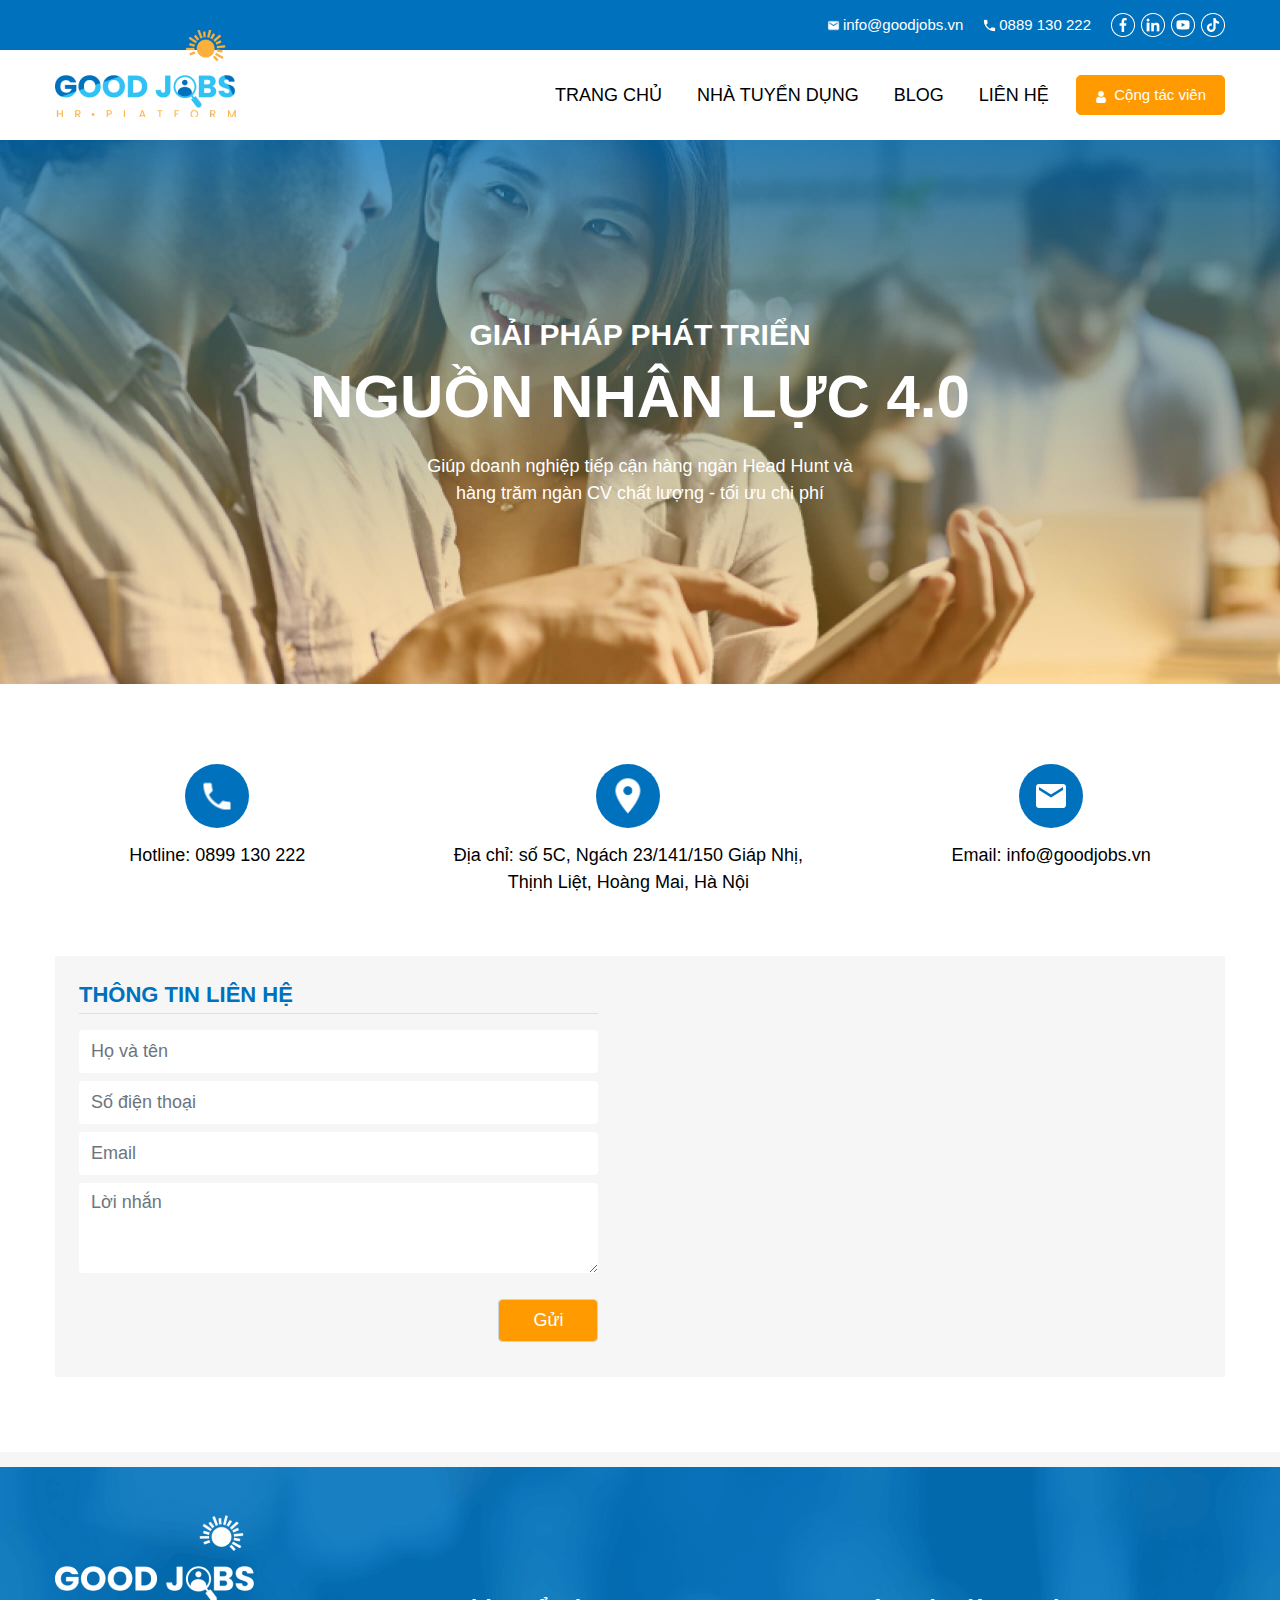
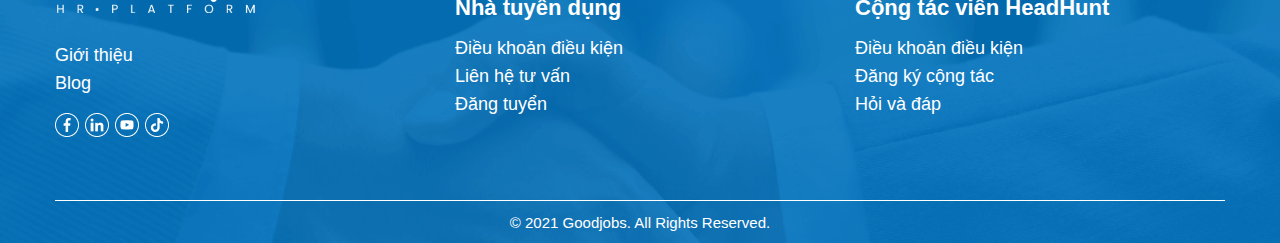
<file: contact.html>
<!DOCTYPE html>
<html lang="en">

<head>
    <meta charset="UTF-8">
    <meta http-equiv="X-UA-Compatible" content="IE=edge">
    <meta name="viewport" content="width=device-width, initial-scale=1.0">
    <title>Good Jobs</title>

    <link rel="stylesheet" href="https://maxcdn.bootstrapcdn.com/bootstrap/4.0.0/css/bootstrap.min.css" integrity="sha384-Gn5384xqQ1aoWXA+058RXPxPg6fy4IWvTNh0E263XmFcJlSAwiGgFAW/dAiS6JXm" crossorigin="anonymous">
    <link rel="stylesheet" href="assets/style/common.css" type="text/css">
    <link rel="stylesheet" href="assets/style/contact.css" type="text/css">
</head>

<body>
    <header>
        <div class="top-header">
            <div class="container">
                <div class="top__inner">
                    <div class="header__contact header__mail d-flex align-items-center">
                        <img src="assets/img/common/Mail.png" alt="">
                        <span>info@goodjobs.vn</span>
                    </div>
                    <div class="header__contact header__phone d-flex align-items-center">
                        <img src="assets/img/common/phone.png" alt="">
                        <span>0889 130 222</span>
                    </div>
                    <div class="social__list d-flex align-items-center">
                        <a href="#"><img src="assets/img/common/fb.png" alt=""></a>
                        <a href="#"><img src="assets/img/common/ins.png" alt=""></a>
                        <a href="#"><img src="assets/img/common/youtube.png" alt=""></a>
                        <a href="#"><img src="assets/img/common/tiktok.png" alt=""></a>
                    </div>
                </div>
            </div>
        </div>
        <div class="main-header">
            <div class="container">
                <div class="header__inner">
                    <h1>
                        <a href="index.html">
                            <img src="assets/img/common/logoheader.png" alt="">
                        </a>
                    </h1>
                    <div class="header__nav d-flex align-items-center">
                        <nav>
                            <ul class="menu-header d-flex align-items-center">
                                <li><a href="index.html">Trang chủ</a></li>
                                <li><a href="nhatuyendung.html">Nhà tuyển dụng</a></li>
                                <li>
                                    <a class="blog-sub-menu" href="blog.html">Blog 
                                        <img  src="assets/img/common/down-arrow.png" alt="">
                                    </a>
                                    <ul class="sub__menu">
                                        <li><a href="blog.html">Cẩm nang tìm việc</a></li>
                                        <li><a href="blog.html">Cẩm nang nguồn nhân lực</a></li>
                                        <li><a href="blog.html">Tin tức</a></li>
                                    </ul>

                                </li>
                                <li><a href="contact.html">Liên hệ</a></li>
                            </ul>
                        </nav>
                        <a href="#" class="header__button d-flex align-items-center">
                            <img src="assets/img/common/User.png" alt=""> Cộng tác viên
                        </a>
                    </div>
                    <div class="burger">
                        <span></span>
                        <span></span>
                        <span></span>
                    </div>
                </div>
            </div>
        </div>
    </header>

    <main>
        <section class="page-hero hero-contact">
            <div class="container h-100">
                <div class="row h-100 align-items-center justify-content-center">
                    <div class="col-12 text-center">
                        <div class="hero__content">
                            <h3>Giải pháp phát triển</h3>
                            <h2>Nguồn nhân lực 4.0</h2>
                            <p>Giúp doanh nghiệp tiếp cận hàng ngàn Head Hunt và<br>hàng trăm ngàn CV chất lượng - tối ưu chi phí</p>
                        </div>
                    </div>
                </div>
            </div>
        </section>
        <!-- end hero -->


        <section class="contact">
            <div class="container">
                <div class="contact-top">
                    <div class="block">
                        <div class="block__img img-phone">
                            <img src="assets/img/contact/phone.png" alt="">
                        </div>
                        <p>Hotline: 0899 130 222</p>
                    </div>
                    <div class="block">
                        <div class="block__img img-add">
                            <img src="assets/img/contact/address.png" alt="">
                        </div>
                        <p>Địa chỉ: số 5C, Ngách 23/141/150 Giáp Nhị, <br> Thịnh Liệt, Hoàng Mai, Hà Nội</p>
                    </div>
                    <div class="block">
                        <div class="block__img img-mail">
                            <img src="assets/img/contact/mail.png" alt="">
                        </div>
                        <p>Email: info@goodjobs.vn</p>
                    </div>
                </div>
                <div class="contact__inner">
                    <form action="">
                        <h3 class="form__title">THÔNG TIN LIÊN HỆ</h3>
                        <div class="form-group mt-3">
                            <input class="form-control" type="text" placeholder="Họ và tên">
                        </div>
                        <div class="form-group">
                            <input class="form-control" type="tel" placeholder="Số điện thoại">
                        </div>
                        <div class="form-group">
                            <input class="form-control" type="email" placeholder="Email">
                        </div>
                        <div class="form-group">
                            <textarea class="form-control" name="" id="" cols="30" rows="10" placeholder="Lời nhắn"></textarea>
                        </div>
                        <button class="form-control" type="submit">Gửi</button>
                    </form>
                    <iframe src="https://www.google.com/maps/embed?pb=!1m18!1m12!1m3!1d3725.4826152500577!2d105.84795375445087!3d20.973282793213155!2m3!1f0!2f0!3f0!3m2!1i1024!2i768!4f13.1!3m3!1m2!1s0x3135ac462d3aa8a3%3A0x7576af98933c467f!2zc-G7kSA1Qw!5e0!3m2!1svi!2s!4v1623865536253!5m2!1svi!2s"
                        width="600" height="450" style="border:0;" allowfullscreen="" loading="lazy"></iframe>
                </div>
            </div>
        </section>
    </main>


    <footer>
        <div class="container">
            <div class="row">
                <div class="col-12 col-md-6 col-lg-4">
                    <div class="footer__item">
                        <a href="index.html" class="footer__logo">
                            <img src="assets/img/common/logo__footer.png" alt="">
                        </a>
                        <ul>
                            <li>
                                <a href="">Giới thiệu</a>
                            </li>
                            <li>
                                <a href="">Blog</a>
                            </li>
                        </ul>
                        <div class="social__list social__footer d-flex align-items-center">
                            <a href="#"><img src="assets/img/common/fb.png" alt=""></a>
                            <a href="#"><img src="assets/img/common/ins.png" alt=""></a>
                            <a href="#"><img src="assets/img/common/youtube.png" alt=""></a>
                            <a href="#"><img src="assets/img/common/tiktok.png" alt=""></a>
                        </div>
                    </div>
                </div>
                <div class="col-12 col-md-6 col-lg-4">
                    <div class="footer__item pd-t80">
                        <h3 class="footer__title">Nhà tuyển dụng</h3>
                        <ul>
                            <li>
                                <a href="">Điều khoản điều kiện</a>
                            </li>
                            <li>
                                <a href="">Liên hệ tư vấn</a>
                            </li>
                            <li>
                                <a href="">Đăng tuyển</a>
                            </li>
                        </ul>
                    </div>
                </div>
                <div class="col-12 col-md-6 col-lg-4">
                    <div class="footer__item pd-t80">
                        <h3 class="footer__title">Cộng tác viên HeadHunt</h3>
                        <ul>
                            <li>
                                <a href="">Điều khoản điều kiện</a>
                            </li>
                            <li>
                                <a href="">Đăng ký cộng tác</a>
                            </li>
                            <li>
                                <a href="">Hỏi và đáp</a>
                            </li>
                        </ul>
                    </div>
                </div>
            </div>
            <div class="copy-right text-center">
                <p>© 2021 Goodjobs. All Rights Reserved. </p>
            </div>
        </div>
    </footer>

    <div class="back-to-top">
        <span></span>
    </div>

    <script src="assets/js/main.js"></script>
</body>

</html>
</file>
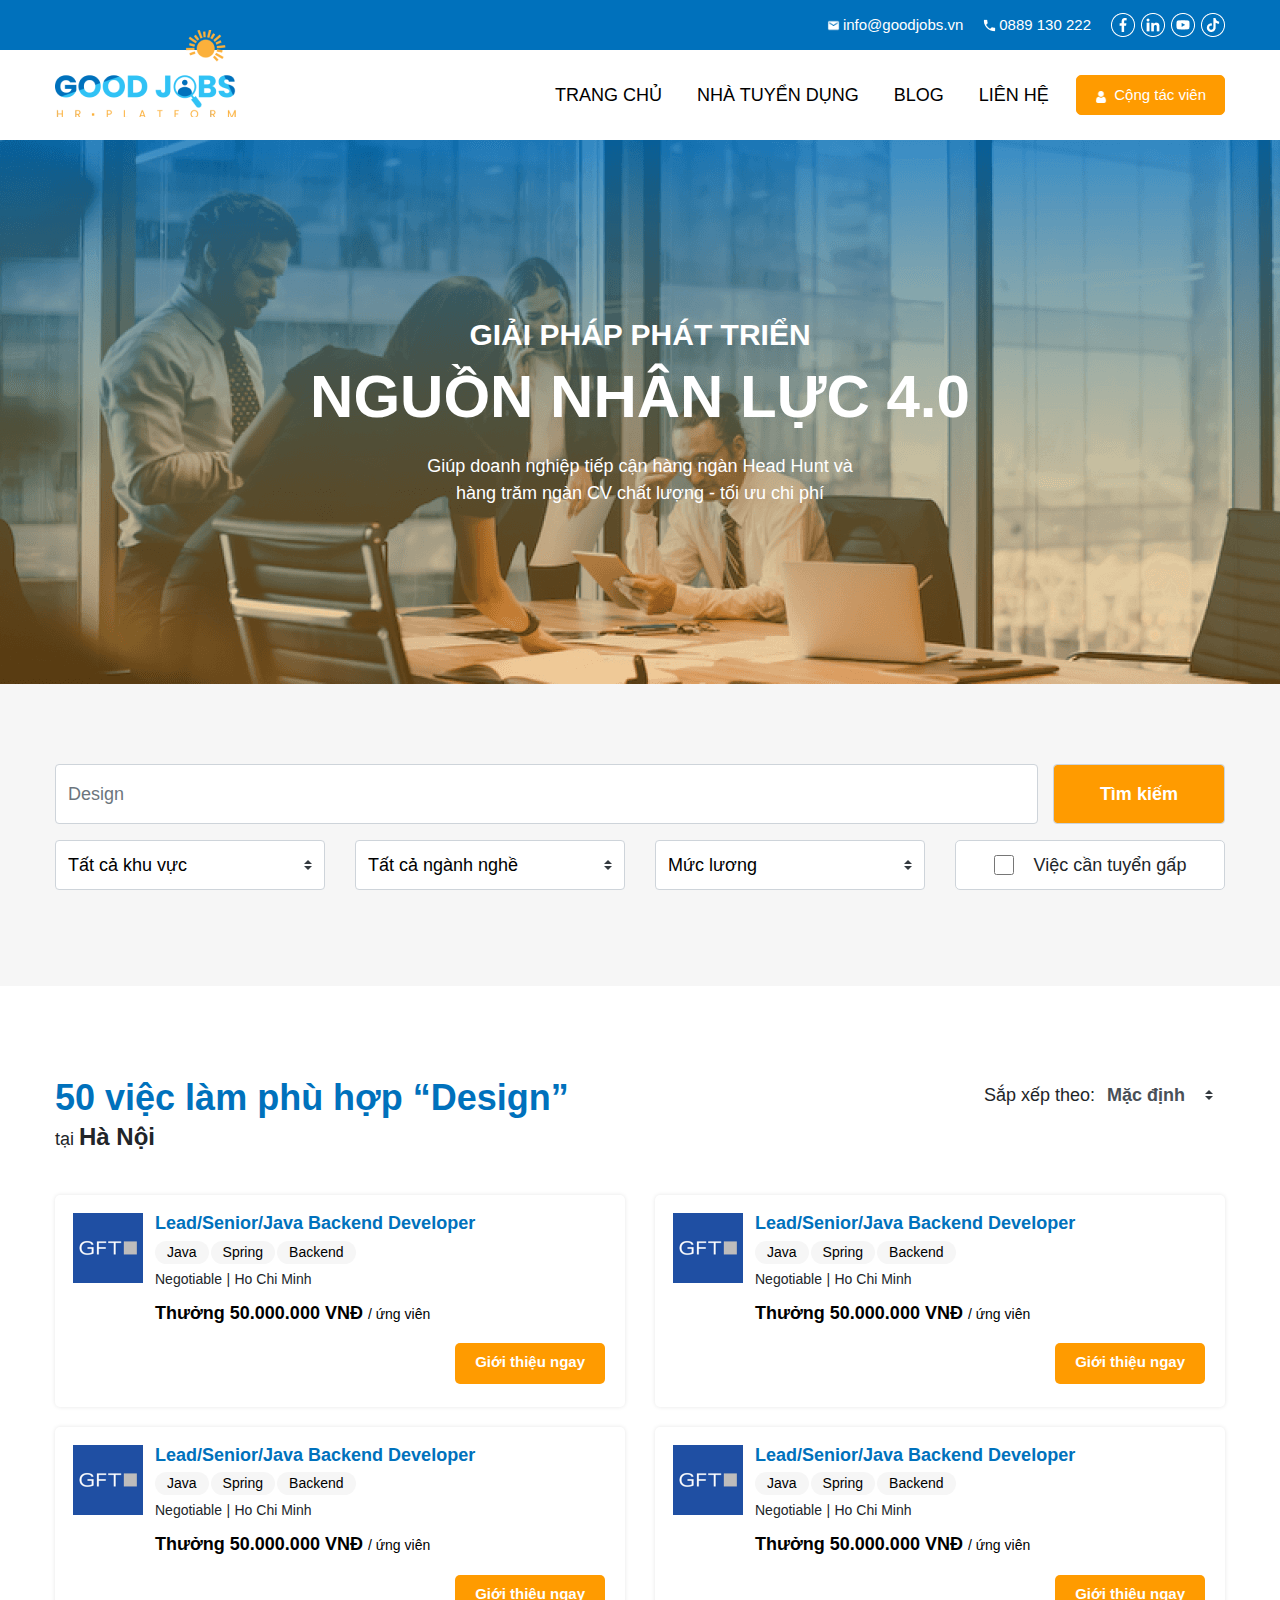
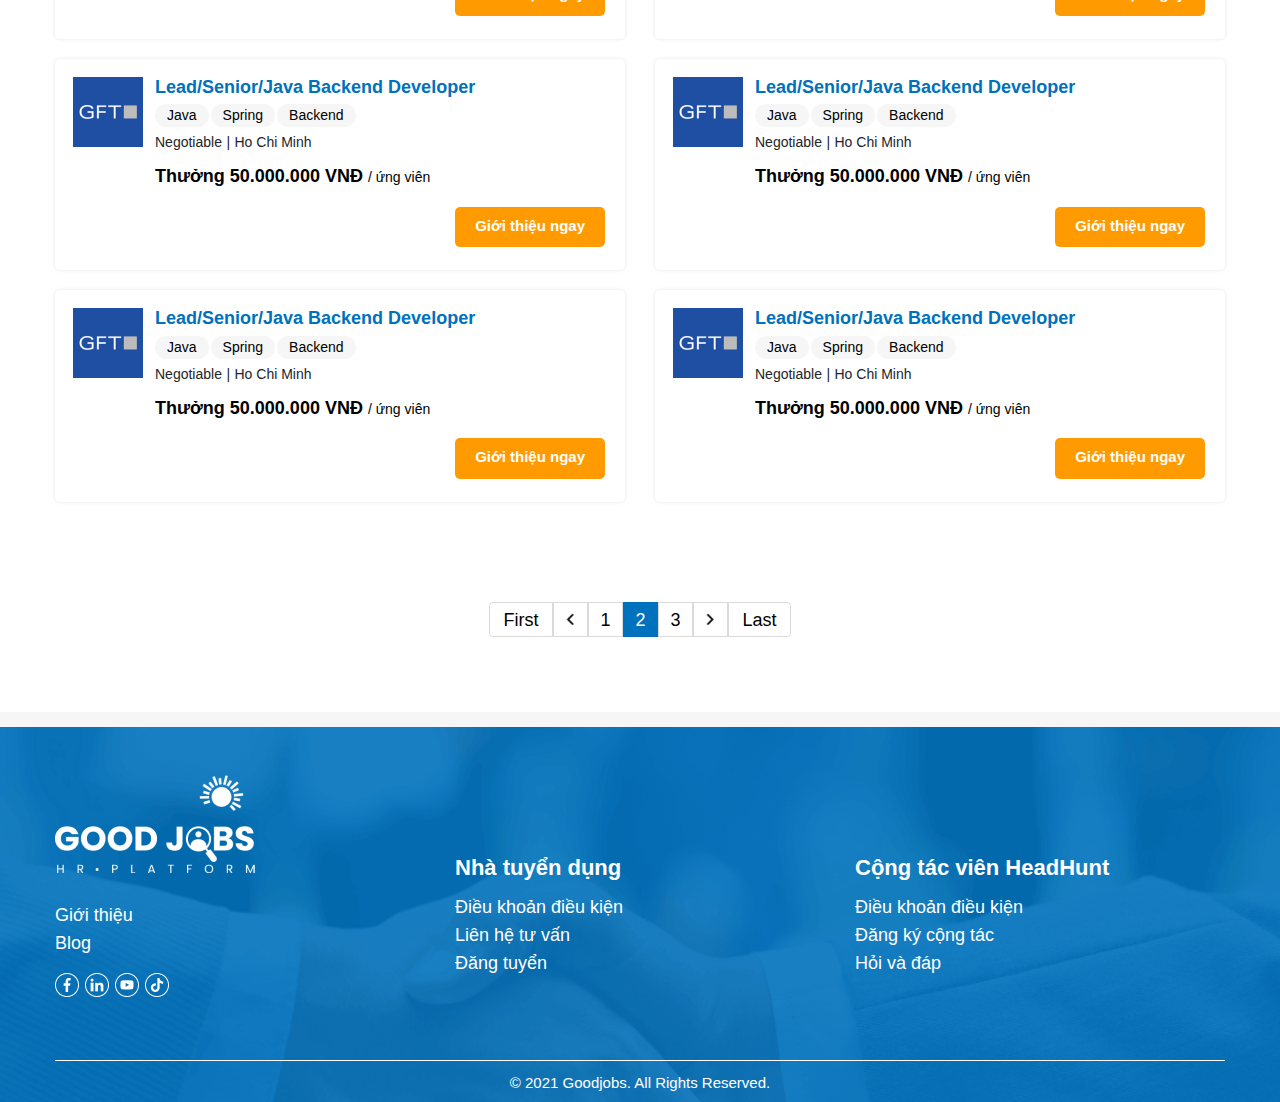
<file: index-search.html>
<!DOCTYPE html>
<html lang="en">

<head>
    <meta charset="UTF-8">
    <meta http-equiv="X-UA-Compatible" content="IE=edge">
    <meta name="viewport" content="width=device-width, initial-scale=1.0">
    <title>Good Jobs</title>

    <link rel="stylesheet" href="https://maxcdn.bootstrapcdn.com/bootstrap/4.0.0/css/bootstrap.min.css" integrity="sha384-Gn5384xqQ1aoWXA+058RXPxPg6fy4IWvTNh0E263XmFcJlSAwiGgFAW/dAiS6JXm" crossorigin="anonymous">
    <link rel="stylesheet" href="assets/style/common.css" type="text/css">
    <link rel="stylesheet" href="assets/style/index-search.css" type="text/css">
</head>

<body>
    <header>
        <div class="top-header">
            <div class="container">
                <div class="top__inner">
                    <div class="header__contact header__mail d-flex align-items-center">
                        <img src="assets/img/common/Mail.png" alt="">
                        <span>info@goodjobs.vn</span>
                    </div>
                    <div class="header__contact header__phone d-flex align-items-center">
                        <img src="assets/img/common/phone.png" alt="">
                        <span>0889 130 222</span>
                    </div>
                    <div class="social__list d-flex align-items-center">
                        <a href="#"><img src="assets/img/common/fb.png" alt=""></a>
                        <a href="#"><img src="assets/img/common/ins.png" alt=""></a>
                        <a href="#"><img src="assets/img/common/youtube.png" alt=""></a>
                        <a href="#"><img src="assets/img/common/tiktok.png" alt=""></a>
                    </div>
                </div>
            </div>
        </div>
        <div class="main-header">
            <div class="container">
                <div class="header__inner">
                    <h1>
                        <a href="index.html">
                            <img src="assets/img/common/logoheader.png" alt="">
                        </a>
                    </h1>
                    <div class="header__nav d-flex align-items-center">
                        <nav>
                            <ul class="menu-header d-flex align-items-center">
                                <li><a href="index.html">Trang chủ</a></li>
                                <li><a href="nhatuyendung.html">Nhà tuyển dụng</a></li>
                                <li>
                                    <a class="blog-sub-menu" href="blog.html">Blog 
                                        <img  src="assets/img/common/down-arrow.png" alt="">
                                    </a>
                                    <ul class="sub__menu">
                                        <li><a href="blog.html">Cẩm nang tìm việc</a></li>
                                        <li><a href="blog.html">Cẩm nang nguồn nhân lực</a></li>
                                        <li><a href="blog.html">Tin tức</a></li>
                                    </ul>

                                </li>
                                <li><a href="contact.html">Liên hệ</a></li>
                            </ul>
                        </nav>
                        <a href="#" class="header__button d-flex align-items-center">
                            <img src="assets/img/common/User.png" alt=""> Cộng tác viên
                        </a>
                    </div>
                    <div class="burger">
                        <span></span>
                        <span></span>
                        <span></span>
                    </div>
                </div>
            </div>
        </div>
    </header>

    <main>
        <section class="page-hero">
            <div class="container h-100">
                <div class="row h-100 align-items-center justify-content-center">
                    <div class="col-12 text-center">
                        <div class="hero__content">
                            <h3>Giải pháp phát triển</h3>
                            <h2>Nguồn nhân lực 4.0</h2>
                            <p>Giúp doanh nghiệp tiếp cận hàng ngàn Head Hunt và<br>hàng trăm ngàn CV chất lượng - tối ưu chi phí</p>
                        </div>
                    </div>
                </div>
            </div>
        </section>
        <!-- end hero -->
        <section class="search">
            <div class="container">
                <form action="">
                    <div class="form-group d-flex">
                        <input class="form-control" type="text" placeholder="Design">
                        <button class="form-control" type="submit">Tìm kiếm</button>
                    </div>
                    <div class="row">
                        <div class="col-12 col-lg-3">
                            <div class="form-group">
                                <select class="custom-select ">
                                    <option selected>Tất cả khu vực</option>
                                    <option>Large select</option>
                                    <option>Large select</option>
                                </select>
                            </div>
                        </div>
                        <div class="col-12 col-lg-3">
                            <div class="form-group">
                                <select class="custom-select ">
                                    <option selected>Tất cả ngành nghề</option>
                                    <option>Large select</option>
                                    <option>Large select</option>
                                </select>
                            </div>
                        </div>
                        <div class="col-12 col-lg-3">
                            <div class="form-group">
                                <select class="custom-select ">
                                    <option selected>Mức lương</option>
                                    <option>Large select</option>
                                    <option>Large select</option>
                                </select>
                            </div>
                        </div>
                        <div class="col-12 col-lg-3">
                            <div class="form-check-inline">
                                <input class="form-check-input" type="checkbox" value="" id="flexCheckChecked" />
                                <label class="form-check-label" for="flexCheckChecked">
                                  Việc cần tuyển gấp
                                </label>
                            </div>
                        </div>
                    </div>
                </form>
            </div>
        </section>
        <!-- end search -->
        <section class="jobs-list">
            <div class="container">
                <div class="jobs-list__top d-flex">
                    <div class="jobs__number">
                        <h3>50 việc làm phù hợp “Design”</h3>
                        <p>
                            tại <span>Hà Nội</span>
                        </p>
                    </div>
                    <div class="sort-jobs d-flex">
                        <p>Sắp xếp theo:</p>
                        <select class="browser-default custom-select">
                            <option selected>Mặc định</option>
                            <option value="1">Lương cao - thấp</option>
                            <option value="2">Lương thấp - cao</option>
                            <option value="3">Ngày đăng mới nhất</option>
                            <option value="3">Ngày đăng cũ nhất</option>
                          </select>
                    </div>
                </div>
            </div>
            <div class="jobs__inner">
                <div class="container">
                    <div class="row">
                        <div class="col-12  col-md-6">
                            <div class="job__item d-flex">
                                <div class="job__item-img">
                                    <img src="assets/img/home/job01.png" alt="">
                                </div>
                                <div class="job__desc">
                                    <h3 class="job__name">Lead/Senior/Java Backend Developer</h3>
                                    <div class="job__cate d-flex align-items-center">
                                        <a href="#">Java</a>
                                        <a href="#">Spring</a>
                                        <a href="#">Backend</a>
                                    </div>
                                    <div class="wage">
                                        <span>Negotiable</span>
                                        <span>|</span>
                                        <span>Ho Chi Minh</span>
                                    </div>
                                    <h4 class="bonus">
                                        Thưởng 50.000.000 VNĐ <span>/ ứng viên</span>
                                    </h4>
                                    <a class="send-now" href="#">Giới thiệu ngay</a>
                                </div>
                            </div>
                        </div>
                        <div class="col-12  col-md-6">
                            <div class="job__item d-flex">
                                <div class="job__item-img">
                                    <img src="assets/img/home/job01.png" alt="">
                                </div>
                                <div class="job__desc">
                                    <h3 class="job__name">Lead/Senior/Java Backend Developer</h3>
                                    <div class="job__cate d-flex align-items-center">
                                        <a href="#">Java</a>
                                        <a href="#">Spring</a>
                                        <a href="#">Backend</a>
                                    </div>
                                    <div class="wage">
                                        <span>Negotiable</span>
                                        <span>|</span>
                                        <span>Ho Chi Minh</span>
                                    </div>
                                    <h4 class="bonus">
                                        Thưởng 50.000.000 VNĐ <span>/ ứng viên</span>
                                    </h4>
                                    <a class="send-now" href="#">Giới thiệu ngay</a>
                                </div>
                            </div>
                        </div>
                        <div class="col-12  col-md-6">
                            <div class="job__item d-flex">
                                <div class="job__item-img">
                                    <img src="assets/img/home/job01.png" alt="">
                                </div>
                                <div class="job__desc">
                                    <h3 class="job__name">Lead/Senior/Java Backend Developer</h3>
                                    <div class="job__cate d-flex align-items-center">
                                        <a href="#">Java</a>
                                        <a href="#">Spring</a>
                                        <a href="#">Backend</a>
                                    </div>
                                    <div class="wage">
                                        <span>Negotiable</span>
                                        <span>|</span>
                                        <span>Ho Chi Minh</span>
                                    </div>
                                    <h4 class="bonus">
                                        Thưởng 50.000.000 VNĐ <span>/ ứng viên</span>
                                    </h4>
                                    <a class="send-now" href="#">Giới thiệu ngay</a>
                                </div>
                            </div>
                        </div>
                        <div class="col-12  col-md-6">
                            <div class="job__item d-flex">
                                <div class="job__item-img">
                                    <img src="assets/img/home/job01.png" alt="">
                                </div>
                                <div class="job__desc">
                                    <h3 class="job__name">Lead/Senior/Java Backend Developer</h3>
                                    <div class="job__cate d-flex align-items-center">
                                        <a href="#">Java</a>
                                        <a href="#">Spring</a>
                                        <a href="#">Backend</a>
                                    </div>
                                    <div class="wage">
                                        <span>Negotiable</span>
                                        <span>|</span>
                                        <span>Ho Chi Minh</span>
                                    </div>
                                    <h4 class="bonus">
                                        Thưởng 50.000.000 VNĐ <span>/ ứng viên</span>
                                    </h4>
                                    <a class="send-now" href="#">Giới thiệu ngay</a>
                                </div>
                            </div>
                        </div>
                        <div class="col-12  col-md-6">
                            <div class="job__item d-flex">
                                <div class="job__item-img">
                                    <img src="assets/img/home/job01.png" alt="">
                                </div>
                                <div class="job__desc">
                                    <h3 class="job__name">Lead/Senior/Java Backend Developer</h3>
                                    <div class="job__cate d-flex align-items-center">
                                        <a href="#">Java</a>
                                        <a href="#">Spring</a>
                                        <a href="#">Backend</a>
                                    </div>
                                    <div class="wage">
                                        <span>Negotiable</span>
                                        <span>|</span>
                                        <span>Ho Chi Minh</span>
                                    </div>
                                    <h4 class="bonus">
                                        Thưởng 50.000.000 VNĐ <span>/ ứng viên</span>
                                    </h4>
                                    <a class="send-now" href="#">Giới thiệu ngay</a>
                                </div>
                            </div>
                        </div>
                        <div class="col-12  col-md-6">
                            <div class="job__item d-flex">
                                <div class="job__item-img">
                                    <img src="assets/img/home/job01.png" alt="">
                                </div>
                                <div class="job__desc">
                                    <h3 class="job__name">Lead/Senior/Java Backend Developer</h3>
                                    <div class="job__cate d-flex align-items-center">
                                        <a href="#">Java</a>
                                        <a href="#">Spring</a>
                                        <a href="#">Backend</a>
                                    </div>
                                    <div class="wage">
                                        <span>Negotiable</span>
                                        <span>|</span>
                                        <span>Ho Chi Minh</span>
                                    </div>
                                    <h4 class="bonus">
                                        Thưởng 50.000.000 VNĐ <span>/ ứng viên</span>
                                    </h4>
                                    <a class="send-now" href="#">Giới thiệu ngay</a>
                                </div>
                            </div>
                        </div>
                        <div class="col-12  col-md-6">
                            <div class="job__item d-flex">
                                <div class="job__item-img">
                                    <img src="assets/img/home/job01.png" alt="">
                                </div>
                                <div class="job__desc">
                                    <h3 class="job__name">Lead/Senior/Java Backend Developer</h3>
                                    <div class="job__cate d-flex align-items-center">
                                        <a href="#">Java</a>
                                        <a href="#">Spring</a>
                                        <a href="#">Backend</a>
                                    </div>
                                    <div class="wage">
                                        <span>Negotiable</span>
                                        <span>|</span>
                                        <span>Ho Chi Minh</span>
                                    </div>
                                    <h4 class="bonus">
                                        Thưởng 50.000.000 VNĐ <span>/ ứng viên</span>
                                    </h4>
                                    <a class="send-now" href="#">Giới thiệu ngay</a>
                                </div>
                            </div>
                        </div>
                        <div class="col-12  col-md-6">
                            <div class="job__item d-flex">
                                <div class="job__item-img">
                                    <img src="assets/img/home/job01.png" alt="">
                                </div>
                                <div class="job__desc">
                                    <h3 class="job__name">Lead/Senior/Java Backend Developer</h3>
                                    <div class="job__cate d-flex align-items-center">
                                        <a href="#">Java</a>
                                        <a href="#">Spring</a>
                                        <a href="#">Backend</a>
                                    </div>
                                    <div class="wage">
                                        <span>Negotiable</span>
                                        <span>|</span>
                                        <span>Ho Chi Minh</span>
                                    </div>
                                    <h4 class="bonus">
                                        Thưởng 50.000.000 VNĐ <span>/ ứng viên</span>
                                    </h4>
                                    <a class="send-now" href="#">Giới thiệu ngay</a>
                                </div>
                            </div>
                        </div>
                    </div>
                    <div class="pagination">
                        <a href="" class="first" href="">First</a>
                        <a href=""><img src="assets/img/common/left.png" alt=""></a>
                        <a href="">1</a>
                        <a class="active" href="">2</a>
                        <a href="">3</a>
                        <a href=""><img src="assets/img/common/right.png" alt=""></a>
                        <a href="" class="last" href="">Last</a>
                    </div>
                </div>
            </div>
        </section>
    </main>


    <footer>
        <div class="container">
            <div class="row">
                <div class="col-12 col-md-6 col-lg-4">
                    <div class="footer__item">
                        <a href="index.html" class="footer__logo">
                            <img src="assets/img/common/logo__footer.png" alt="">
                        </a>
                        <ul>
                            <li>
                                <a href="">Giới thiệu</a>
                            </li>
                            <li>
                                <a href="">Blog</a>
                            </li>
                        </ul>
                        <div class="social__list social__footer d-flex align-items-center">
                            <a href="#"><img src="assets/img/common/fb.png" alt=""></a>
                            <a href="#"><img src="assets/img/common/ins.png" alt=""></a>
                            <a href="#"><img src="assets/img/common/youtube.png" alt=""></a>
                            <a href="#"><img src="assets/img/common/tiktok.png" alt=""></a>
                        </div>
                    </div>
                </div>
                <div class="col-12 col-md-6 col-lg-4">
                    <div class="footer__item pd-t80">
                        <h3 class="footer__title">Nhà tuyển dụng</h3>
                        <ul>
                            <li>
                                <a href="">Điều khoản điều kiện</a>
                            </li>
                            <li>
                                <a href="">Liên hệ tư vấn</a>
                            </li>
                            <li>
                                <a href="">Đăng tuyển</a>
                            </li>
                        </ul>
                    </div>
                </div>
                <div class="col-12 col-md-6 col-lg-4">
                    <div class="footer__item pd-t80">
                        <h3 class="footer__title">Cộng tác viên HeadHunt</h3>
                        <ul>
                            <li>
                                <a href="">Điều khoản điều kiện</a>
                            </li>
                            <li>
                                <a href="">Đăng ký cộng tác</a>
                            </li>
                            <li>
                                <a href="">Hỏi và đáp</a>
                            </li>
                        </ul>
                    </div>
                </div>
            </div>
            <div class="copy-right text-center">
                <p>© 2021 Goodjobs. All Rights Reserved. </p>
            </div>
        </div>
    </footer>

    <div class="back-to-top">
        <span></span>
    </div>

    <script src="assets/js/main.js"></script>
</body>

</html>
</file>
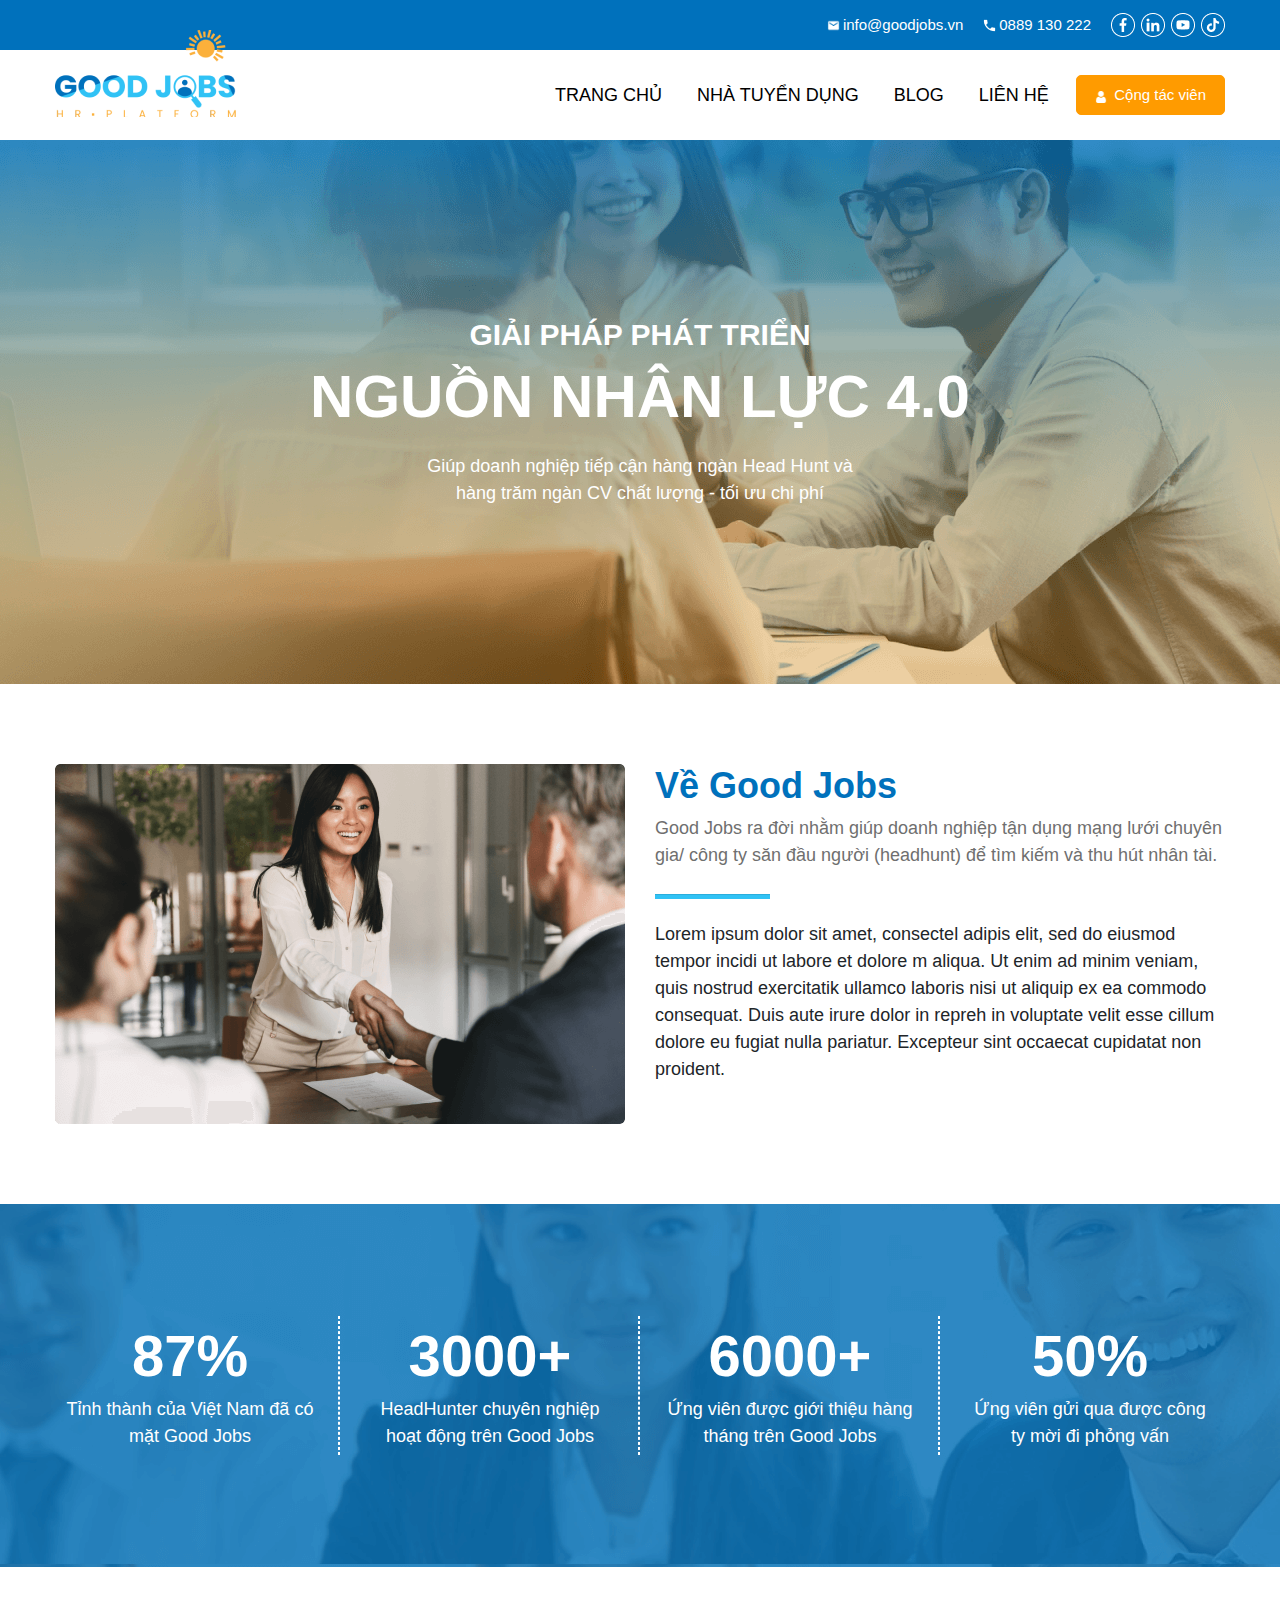
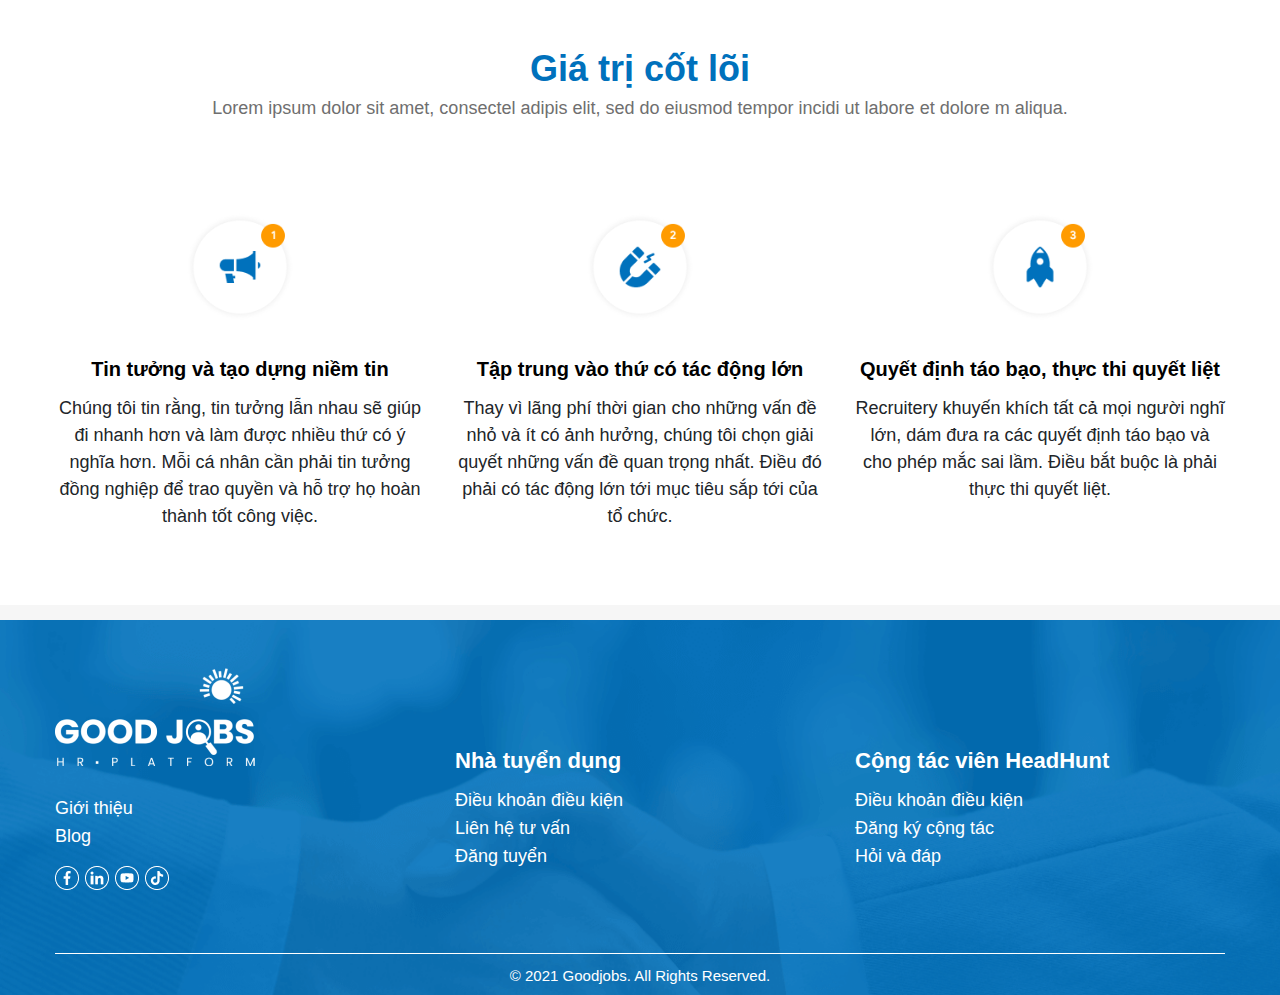
<file: intro.html>
<!DOCTYPE html>
<html lang="en">

<head>
    <meta charset="UTF-8">
    <meta http-equiv="X-UA-Compatible" content="IE=edge">
    <meta name="viewport" content="width=device-width, initial-scale=1.0">
    <title>Good Jobs</title>

    <link rel="stylesheet" href="https://maxcdn.bootstrapcdn.com/bootstrap/4.0.0/css/bootstrap.min.css" integrity="sha384-Gn5384xqQ1aoWXA+058RXPxPg6fy4IWvTNh0E263XmFcJlSAwiGgFAW/dAiS6JXm" crossorigin="anonymous">
    <link rel="stylesheet" href="assets/style/common.css" type="text/css">
    <link rel="stylesheet" href="assets/style/intro.css" type="text/css">
</head>

<body>
    <header>
        <div class="top-header">
            <div class="container">
                <div class="top__inner">
                    <div class="header__contact header__mail d-flex align-items-center">
                        <img src="assets/img/common/Mail.png" alt="">
                        <span>info@goodjobs.vn</span>
                    </div>
                    <div class="header__contact header__phone d-flex align-items-center">
                        <img src="assets/img/common/phone.png" alt="">
                        <span>0889 130 222</span>
                    </div>
                    <div class="social__list d-flex align-items-center">
                        <a href="#"><img src="assets/img/common/fb.png" alt=""></a>
                        <a href="#"><img src="assets/img/common/ins.png" alt=""></a>
                        <a href="#"><img src="assets/img/common/youtube.png" alt=""></a>
                        <a href="#"><img src="assets/img/common/tiktok.png" alt=""></a>
                    </div>
                </div>
            </div>
        </div>
        <div class="main-header">
            <div class="container">
                <div class="header__inner">
                    <h1>
                        <a href="index.html">
                            <img src="assets/img/common/logoheader.png" alt="">
                        </a>
                    </h1>
                    <div class="header__nav d-flex align-items-center">
                        <nav>
                            <ul class="menu-header d-flex align-items-center">
                                <li><a href="index.html">Trang chủ</a></li>
                                <li><a href="nhatuyendung.html">Nhà tuyển dụng</a></li>
                                <li>
                                    <a class="blog-sub-menu" href="blog.html">Blog 
                                        <img  src="assets/img/common/down-arrow.png" alt="">
                                    </a>
                                    <ul class="sub__menu">
                                        <li><a href="blog.html">Cẩm nang tìm việc</a></li>
                                        <li><a href="blog.html">Cẩm nang nguồn nhân lực</a></li>
                                        <li><a href="blog.html">Tin tức</a></li>
                                    </ul>

                                </li>
                                <li><a href="contact.html">Liên hệ</a></li>
                            </ul>
                        </nav>
                        <a href="#" class="header__button d-flex align-items-center">
                            <img src="assets/img/common/User.png" alt=""> Cộng tác viên
                        </a>
                    </div>
                    <div class="burger">
                        <span></span>
                        <span></span>
                        <span></span>
                    </div>
                </div>
            </div>
        </div>
    </header>

    <main>
        <section class="page-hero hero-intro">
            <div class="container h-100">
                <div class="row h-100 align-items-center justify-content-center">
                    <div class="col-12 text-center">
                        <div class="hero__content">
                            <h3>Giải pháp phát triển</h3>
                            <h2>Nguồn nhân lực 4.0</h2>
                            <p>Giúp doanh nghiệp tiếp cận hàng ngàn Head Hunt và<br>hàng trăm ngàn CV chất lượng - tối ưu chi phí</p>
                        </div>
                    </div>
                </div>
            </div>
        </section>
        <!-- end hero -->
        <section class="about">
            <div class="container">
                <div class="row">
                    <div class="col-12 col-md-6 order02__sp">
                        <div class="about__img">
                            <img src="assets/img/intro/intro02.png" alt="">
                        </div>
                    </div>
                    <div class="col-12 col-md-6 order01__sp">
                        <div class="about__content">
                            <h3>Về Good Jobs</h3>
                            <span>Good Jobs ra đời nhằm giúp doanh nghiệp tận dụng mạng lưới chuyên
                                gia/ công ty săn đầu người (headhunt) để tìm kiếm và thu hút nhân tài.</span>
                            <hr>
                            <p>Lorem ipsum dolor sit amet, consectel adipis elit, sed do eiusmod tempor incidi ut labore et dolore m aliqua. Ut enim ad minim veniam, quis nostrud exercitatik ullamco laboris nisi ut aliquip ex ea commodo consequat. Duis aute
                                irure dolor in repreh in voluptate velit esse cillum dolore eu fugiat nulla pariatur. Excepteur sint occaecat cupidatat non proident.</p>
                        </div>
                    </div>
                </div>
            </div>
        </section>
        <!-- end about -->
        <section class="number">
            <div class="container">
                <div class="row">
                    <div class="col-12 col-sm-6 col-md-3">
                        <div class="number__item">
                            <h2>87%</h2>
                            <p>Tỉnh thành của Việt Nam đã có mặt Good Jobs</p>
                        </div>
                    </div>
                    <div class="col-12 col-sm-6 col-md-3">
                        <div class="number__item after-sp-none">
                            <h2>3000+</h2>
                            <p>HeadHunter chuyên nghiệp hoạt động trên Good Jobs</p>
                        </div>
                    </div>
                    <div class="col-12 col-sm-6 col-md-3">
                        <div class="number__item">
                            <h2>6000+</h2>
                            <p>Ứng viên được giới thiệu hàng tháng trên Good Jobs</p>
                        </div>
                    </div>
                    <div class="col-12 col-sm-6 col-md-3">
                        <div class="number__item last">
                            <h2>50%</h2>
                            <p>Ứng viên gửi qua được công ty mời đi phỏng vấn</p>
                        </div>
                    </div>
                </div>
            </div>
        </section>
        <!-- end section number -->
        <section class="value">
            <div class="container">
                <h3 class="section__title">
                    Giá trị cốt lõi
                </h3>
                <p class="section__desc">Lorem ipsum dolor sit amet, consectel adipis elit, sed do eiusmod tempor incidi ut labore et dolore m aliqua.</p>
                <div class="value-content">
                    <div class="row">
                        <div class="col-12 col-lg-4">
                            <div class="value__block text-center">
                                <img src="assets/img/intro/value01.png" alt="">
                                <h4>Tin tưởng và tạo dựng niềm tin</h4>
                                <p>Chúng tôi tin rằng, tin tưởng lẫn nhau sẽ giúp đi nhanh hơn và làm được nhiều thứ có ý nghĩa hơn. Mỗi cá nhân cần phải tin tưởng đồng nghiệp để trao quyền và hỗ trợ họ hoàn thành tốt công việc.</p>
                            </div>
                        </div>
                        <div class="col-12 col-lg-4">
                            <div class="value__block text-center">
                                <img src="assets/img/intro/value02.png" alt="">
                                <h4>Tập trung vào thứ có tác động lớn</h4>
                                <p>Thay vì lãng phí thời gian cho những vấn đề nhỏ và ít có ảnh hưởng, chúng tôi chọn giải quyết những vấn đề quan trọng nhất. Điều đó phải có tác động lớn tới mục tiêu sắp tới của tổ chức.</p>
                            </div>
                        </div>
                        <div class="col-12 col-lg-4">
                            <div class="value__block text-center">
                                <img src="assets/img/intro/value03.png" alt="">
                                <h4>Quyết định táo bạo, thực thi quyết liệt</h4>
                                <p>Recruitery khuyến khích tất cả mọi người nghĩ lớn, dám đưa ra các quyết định táo bạo và cho phép mắc sai lầm. Điều bắt buộc là phải thực thi quyết liệt.</p>
                            </div>
                        </div>
                    </div>
                </div>

            </div>
        </section>
    </main>


    <footer>
        <div class="container">
            <div class="row">
                <div class="col-12 col-md-4 col-lg-4">
                    <div class="footer__item">
                        <a href="index.html" class="footer__logo">
                            <img src="assets/img/common/logo__footer.png" alt="">
                        </a>
                        <ul>
                            <li>
                                <a href="intro.html">Giới thiệu</a>
                            </li>
                            <li>
                                <a href="blog.html">Blog</a>
                            </li>
                        </ul>
                        <div class="social__list social__footer d-flex align-items-center">
                            <a href="#"><img src="assets/img/common/fb.png" alt=""></a>
                            <a href="#"><img src="assets/img/common/ins.png" alt=""></a>
                            <a href="#"><img src="assets/img/common/youtube.png" alt=""></a>
                            <a href="#"><img src="assets/img/common/tiktok.png" alt=""></a>
                        </div>
                    </div>
                </div>
                <div class="col-12 col-md-4 col-lg-4">
                    <div class="footer__item pd-t80">
                        <h3 class="footer__title">Nhà tuyển dụng</h3>
                        <ul>
                            <li>
                                <a href="">Điều khoản điều kiện</a>
                            </li>
                            <li>
                                <a href="">Liên hệ tư vấn</a>
                            </li>
                            <li>
                                <a href="">Đăng tuyển</a>
                            </li>
                        </ul>
                    </div>
                </div>
                <div class="col-12 col-md-4 col-lg-4">
                    <div class="footer__item pd-t80">
                        <h3 class="footer__title">Cộng tác viên HeadHunt</h3>
                        <ul>
                            <li>
                                <a href="">Điều khoản điều kiện</a>
                            </li>
                            <li>
                                <a href="">Đăng ký cộng tác</a>
                            </li>
                            <li>
                                <a href="">Hỏi và đáp</a>
                            </li>
                        </ul>
                    </div>
                </div>
            </div>
            <div class="copy-right text-center">
                <p>© 2021 Goodjobs. All Rights Reserved. </p>
            </div>
        </div>
    </footer>

    <div class="back-to-top">
        <span></span>
    </div>

    <script src="assets/js/main.js"></script>
</body>

</html>
</file>
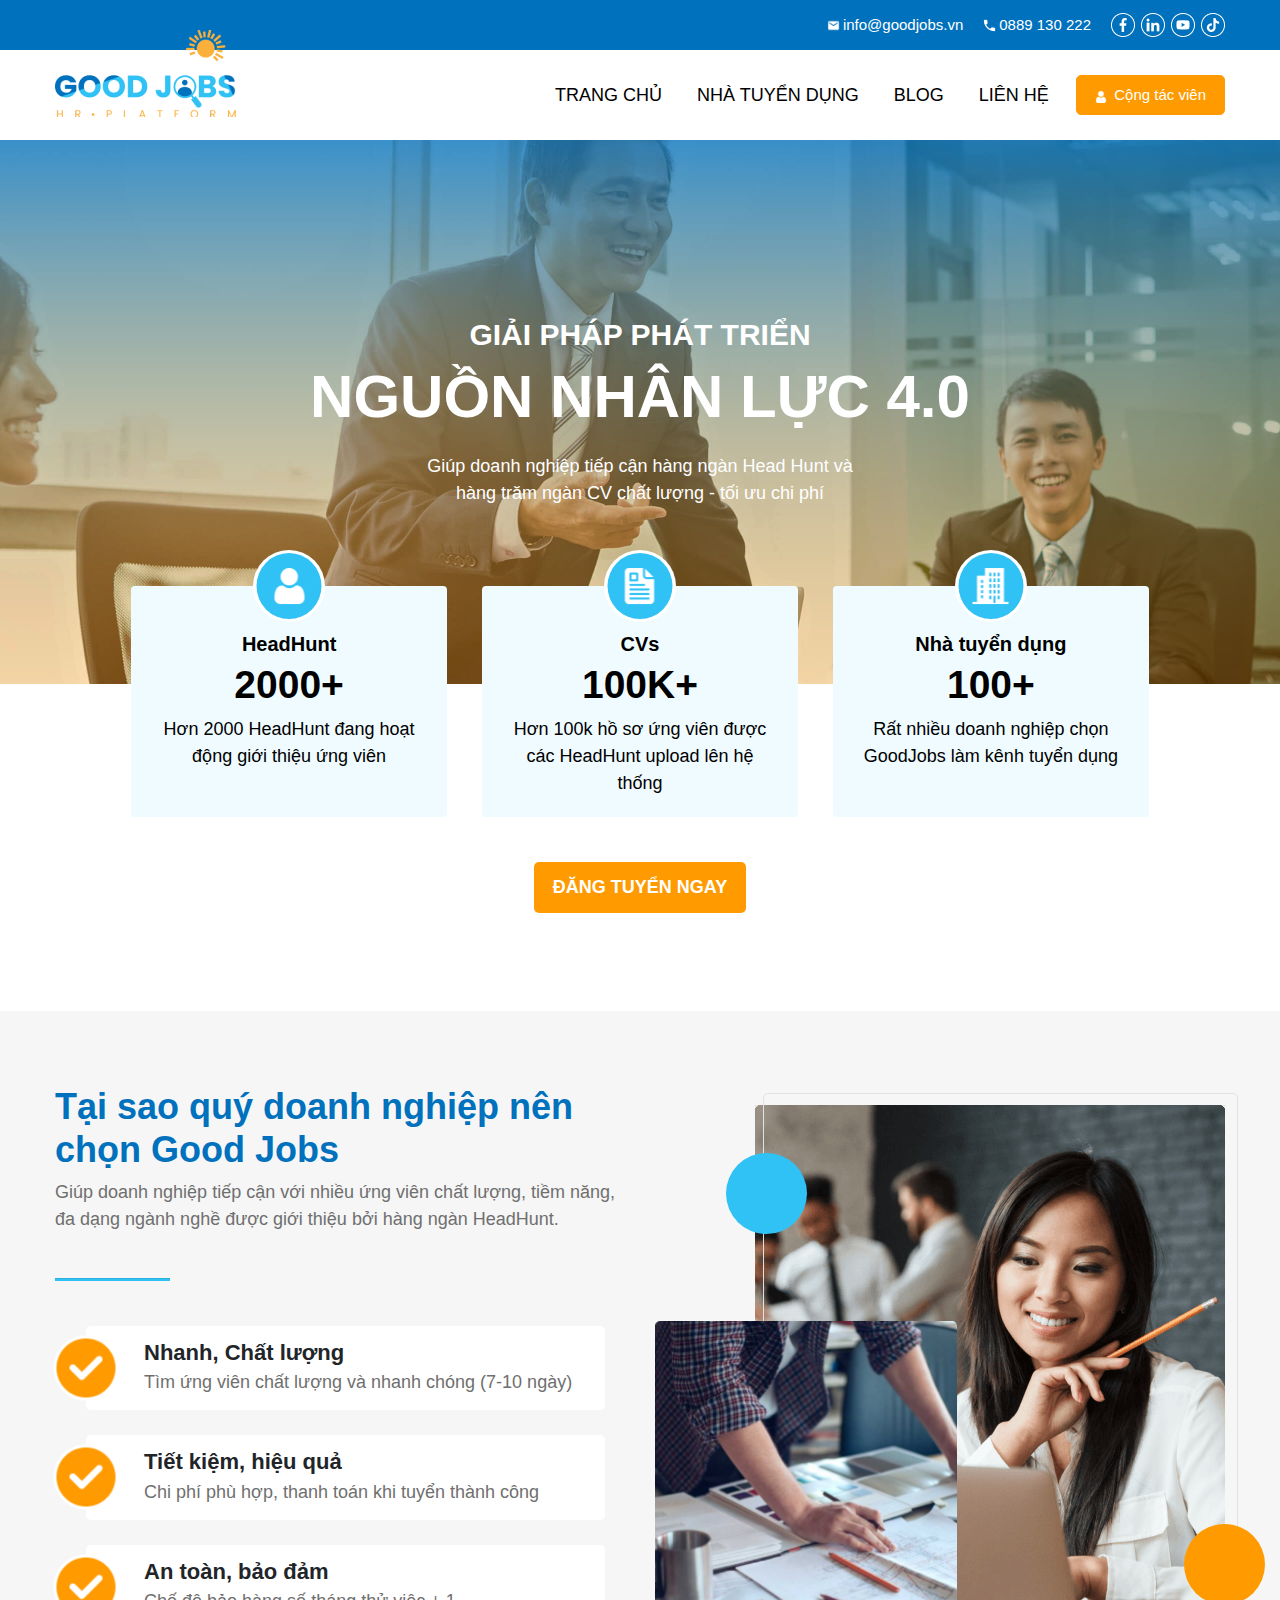
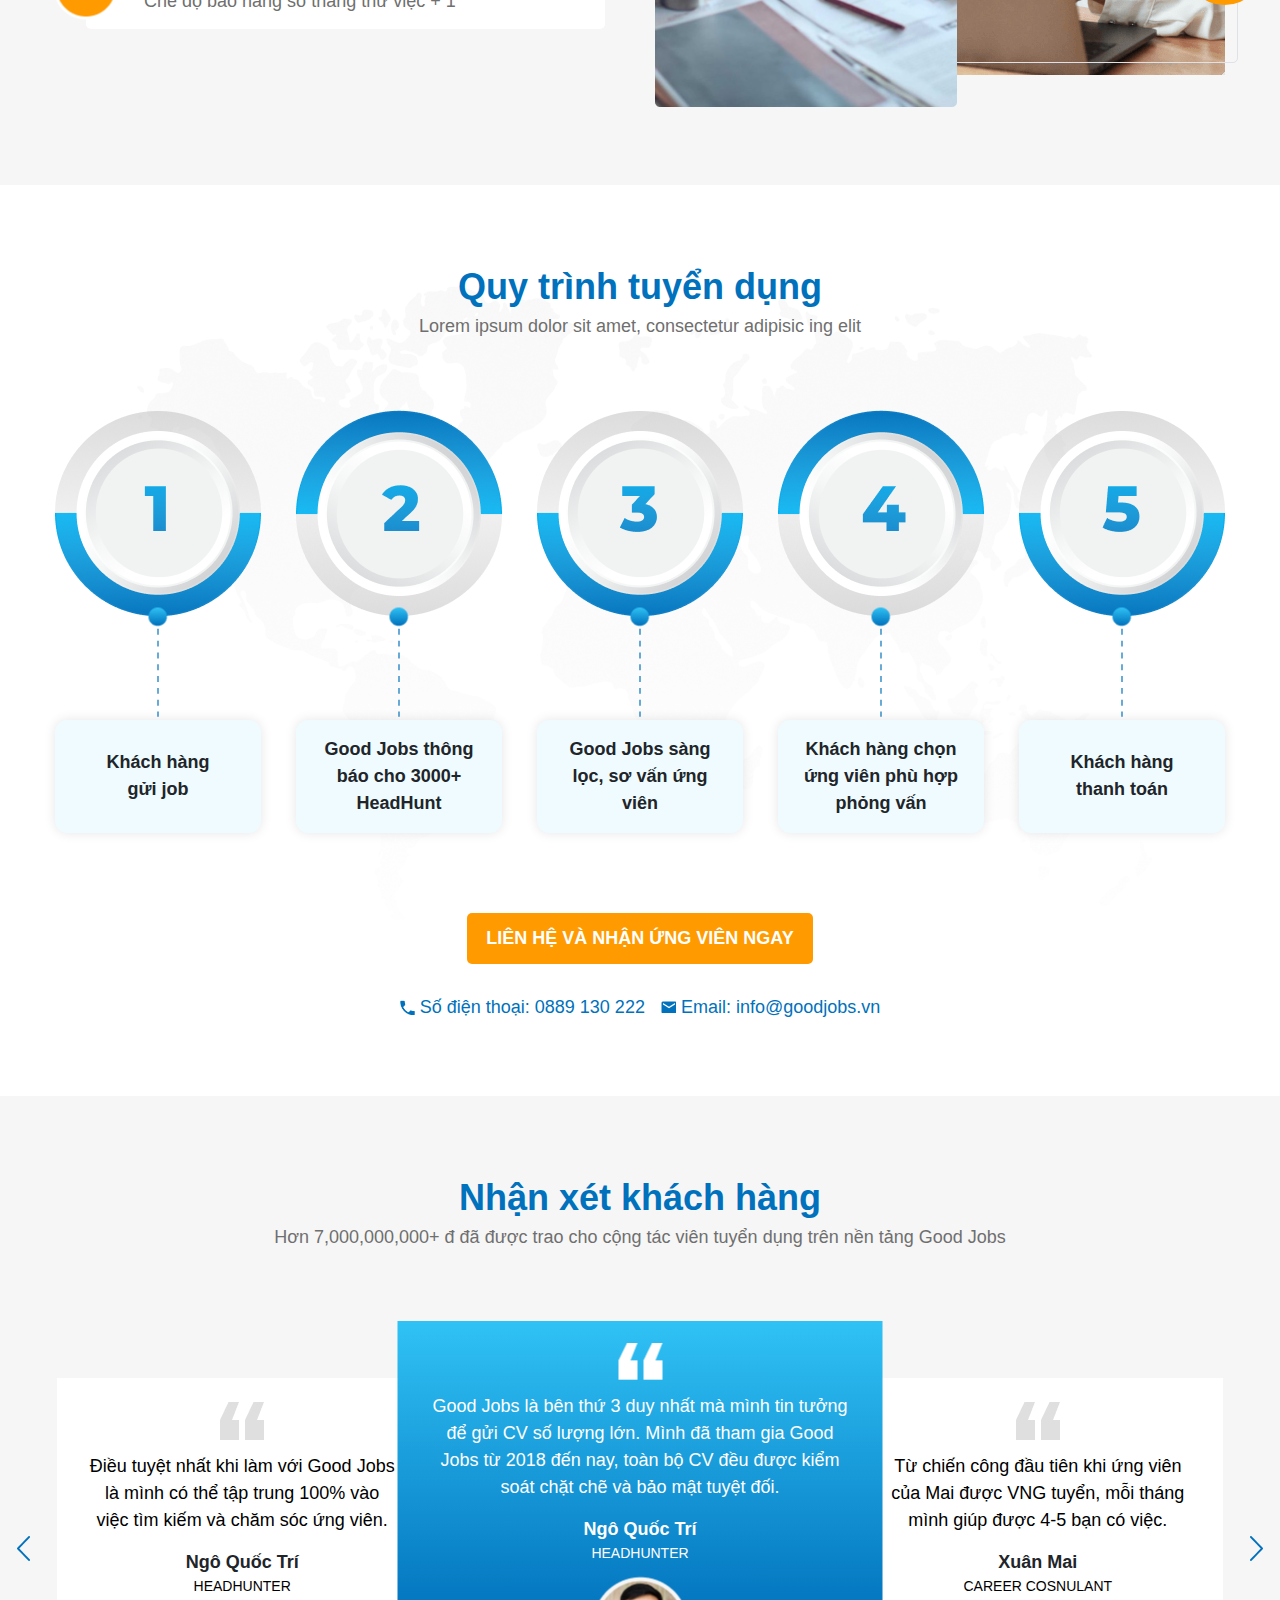
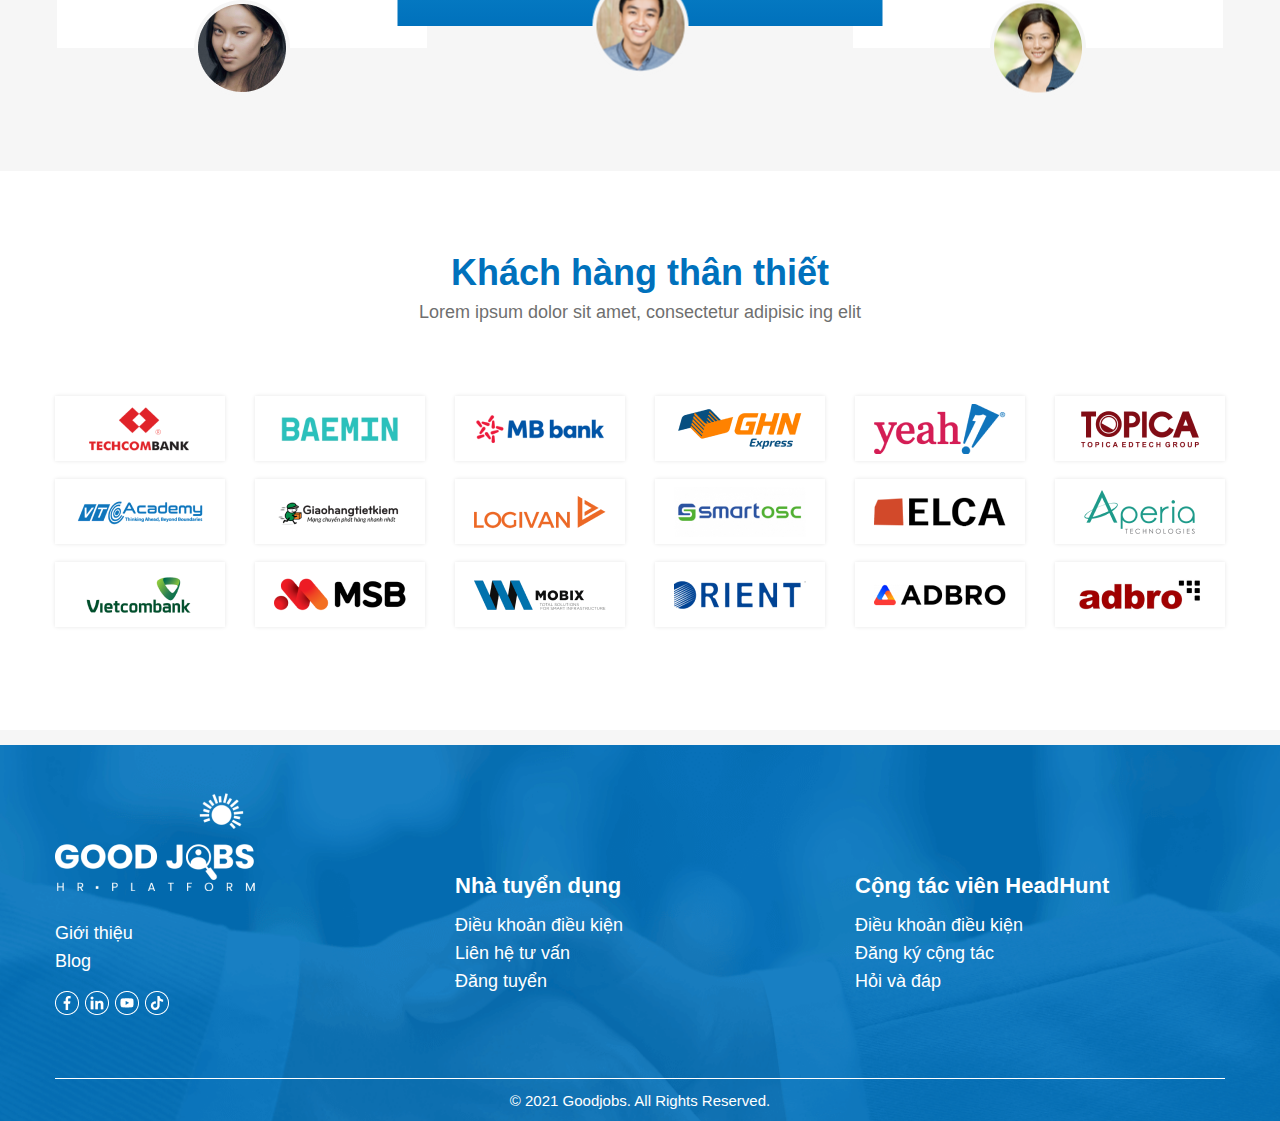
<file: nhatuyendung.html>
<!DOCTYPE html>
<html lang="en">

<head>
    <meta charset="UTF-8">
    <meta http-equiv="X-UA-Compatible" content="IE=edge">
    <meta name="viewport" content="width=device-width, initial-scale=1.0">
    <title>Good Jobs</title>

    <link rel="stylesheet" href="https://maxcdn.bootstrapcdn.com/bootstrap/4.0.0/css/bootstrap.min.css" integrity="sha384-Gn5384xqQ1aoWXA+058RXPxPg6fy4IWvTNh0E263XmFcJlSAwiGgFAW/dAiS6JXm" crossorigin="anonymous">
    <link rel="stylesheet" href="assets/style/common.css" type="text/css">
    <link rel="stylesheet" href="assets/style/nhatuyendung.css" type="text/css">
    <link rel="stylesheet" href="assets/style/carousel.css " type="text/css">

</head>

<body>
    <header>
        <div class="top-header">
            <div class="container">
                <div class="top__inner">
                    <div class="header__contact header__mail d-flex align-items-center">
                        <img src="assets/img/common/Mail.png" alt="">
                        <span>info@goodjobs.vn</span>
                    </div>
                    <div class="header__contact header__phone d-flex align-items-center">
                        <img src="assets/img/common/phone.png" alt="">
                        <span>0889 130 222</span>
                    </div>
                    <div class="social__list d-flex align-items-center">
                        <a href="#"><img src="assets/img/common/fb.png" alt=""></a>
                        <a href="#"><img src="assets/img/common/ins.png" alt=""></a>
                        <a href="#"><img src="assets/img/common/youtube.png" alt=""></a>
                        <a href="#"><img src="assets/img/common/tiktok.png" alt=""></a>
                    </div>
                </div>
            </div>
        </div>
        <div class="main-header">
            <div class="container">
                <div class="header__inner">
                    <h1>
                        <a href="index.html">
                            <img src="assets/img/common/logoheader.png" alt="">
                        </a>
                    </h1>
                    <div class="header__nav d-flex align-items-center">
                        <nav>
                            <ul class="menu-header d-flex align-items-center">
                                <li><a href="index.html">Trang chủ</a></li>
                                <li><a href="nhatuyendung.html">Nhà tuyển dụng</a></li>
                                <li>
                                    <a class="blog-sub-menu" href="blog.html">Blog 
                                        <img  src="assets/img/common/down-arrow.png" alt="">
                                    </a>
                                    <ul class="sub__menu">
                                        <li><a href="blog.html">Cẩm nang tìm việc</a></li>
                                        <li><a href="blog.html">Cẩm nang nguồn nhân lực</a></li>
                                        <li><a href="blog.html">Tin tức</a></li>
                                    </ul>

                                </li>
                                <li><a href="contact.html">Liên hệ</a></li>
                            </ul>
                        </nav>
                        <a href="#" class="header__button d-flex align-items-center">
                            <img src="assets/img/common/User.png" alt=""> Cộng tác viên
                        </a>
                    </div>
                    <div class="burger">
                        <span></span>
                        <span></span>
                        <span></span>
                    </div>
                </div>
            </div>
        </div>
    </header>

    <main>
        <section class="page-hero hero-employer">
            <div class="container h-100">
                <div class="row h-100 align-items-center justify-content-center">
                    <div class="col-12 text-center">
                        <div class="hero__content">
                            <h3>Giải pháp phát triển</h3>
                            <h2>Nguồn nhân lực 4.0</h2>
                            <p>Giúp doanh nghiệp tiếp cận hàng ngàn Head Hunt và<br>hàng trăm ngàn CV chất lượng - tối ưu chi phí</p>
                        </div>
                    </div>
                </div>
            </div>
        </section>
        <!-- end hero -->
        <section class="reason">
            <div class="container">
                <div class="reason__inner">
                    <div class="reason__item">
                        <div class="reason__top">
                            <div class="reason__img">
                                <img src="assets/img/tuyendung/User.png" alt="">
                            </div>
                        </div>
                        <h3>HeadHunt</h3>
                        <span>2000+</span>
                        <p>Hơn 2000 HeadHunt đang hoạt động giới thiệu ứng viên</p>
                    </div>
                    <div class="reason__item">
                        <div class="reason__top">
                            <div class="reason__img">
                                <img src="assets/img/tuyendung/cv.png" alt="">
                            </div>
                        </div>
                        <h3>CVs</h3>
                        <span>100K+</span>
                        <p>Hơn 100k hồ sơ ứng viên được các HeadHunt upload lên hệ thống</p>
                    </div>
                    <div class="reason__item">
                        <div class="reason__top">
                            <div class="reason__img">
                                <img src="assets/img/tuyendung/building.png" alt="">
                            </div>
                        </div>
                        <h3>Nhà tuyển dụng</h3>
                        <span>100+</span>
                        <p>Rất nhiều doanh nghiệp chọn GoodJobs làm kênh tuyển dụng </p>
                    </div>
                </div>
                <div class="reason__link">
                    <a class="apply" href="#">ĐĂNG TUYỂN NGAY</a>
                </div>
            </div>
        </section>

        <section class="why">
            <div class="container">
                <div class="row">
                    <div class="col-12 col-lg-6">
                        <div class="why__desc">
                            <h3>Tại sao quý doanh nghiệp nên chọn Good Jobs</h3>
                            <p>Giúp doanh nghiệp tiếp cận với nhiều ứng viên chất lượng, tiềm năng, đa dạng ngành nghề được giới thiệu bởi hàng ngàn HeadHunt.</p>
                            <hr>
                            <div class="why__list">
                                <div class="why__item">
                                    <img src="assets/img/tuyendung/check.png" alt="">
                                    <h4>Nhanh, Chất lượng</h4>
                                    <p>Tìm ứng viên chất lượng và nhanh chóng (7-10 ngày)</p>
                                </div>
                                <div class="why__item">
                                    <img src="assets/img/tuyendung/check.png" alt="">
                                    <h4>Tiết kiệm, hiệu quả</h4>
                                    <p>Chi phí phù hợp, thanh toán khi tuyển thành công</p>
                                </div>
                                <div class="why__item">
                                    <img src="assets/img/tuyendung/check.png" alt="">
                                    <h4>An toàn, bảo đảm</h4>
                                    <p>Chế độ bảo hàng số tháng thử việc + 1</p>
                                </div>
                            </div>
                        </div>

                    </div>
                    <div class="col-12 col-lg-6">
                        <div class="cv__right">
                            <div class="cv__img">
                                <img src="assets/img/tuyendung/why01.png" alt="">
                                <div class="border"></div>
                            </div>
                            <div class="cv__img-ab">
                                <img src="assets/img/tuyendung/why02.png" alt="">
                            </div>
                        </div>
                    </div>
                </div>
            </div>
        </section>
        <!-- end why -->
        <section class="recruit">
            <div class="recruit__img-ab">
                <img src="assets/img/tuyendung/map.png" alt="">
            </div>
            <div class="container">
                <h3 class="section__title">Quy trình tuyển dụng</h3>
                <p class="section__desc">Lorem ipsum dolor sit amet, consectetur adipisic ing elit</p>
                <div class="recruit__list">
                    <div class="recruit__item">
                        <div class="recruit-item__top">
                            <img src="assets/img/tuyendung/frame01.png" alt="">
                            <img class="dot" src="assets/img/tuyendung/dot.png" alt="">
                        </div>
                        <img class="img-center" src="assets/img/tuyendung/line.svg" alt="">
                        <div class="recruit__desc">
                            <p>Khách hàng <br> gửi job</p>
                        </div>
                    </div>
                    <div class="recruit__item">
                        <div class="recruit-item__top">
                            <img src="assets/img/tuyendung/frame02.png" alt="">
                            <img class="dot" src="assets/img/tuyendung/dot.png" alt="">
                        </div>
                        <img class="img-center" src="assets/img/tuyendung/line.svg" alt="">
                        <div class="recruit__desc">
                            <p>Good Jobs thông <br> báo cho 3000+ <br> HeadHunt</p>
                        </div>
                    </div>
                    <div class="recruit__item">
                        <div class="recruit-item__top">
                            <img src="assets/img/tuyendung/frame03.png" alt="">
                            <img class="dot" src="assets/img/tuyendung/dot.png" alt="">
                        </div>
                        <img class="img-center" src="assets/img/tuyendung/line.svg" alt="">
                        <div class="recruit__desc">
                            <p>Good Jobs sàng <br> lọc, sơ vấn ứng viên</p>
                        </div>
                    </div>
                    <div class="recruit__item">
                        <div class="recruit-item__top">
                            <img src="assets/img/tuyendung/frame04.png" alt="">
                            <img class="dot" src="assets/img/tuyendung/dot.png" alt="">
                        </div>
                        <img class="img-center" src="assets/img/tuyendung/line.svg" alt="">
                        <div class="recruit__desc">
                            <p>Khách hàng chọn <br> ứng viên phù hợp <br> phỏng vấn</p>
                        </div>
                    </div>
                    <div class="recruit__item">
                        <div class="recruit-item__top">
                            <img src="assets/img/tuyendung/frame05.png" alt="">
                            <img class="dot" src="assets/img/tuyendung/dot.png" alt="">
                        </div>
                        <img class="img-center" src="assets/img/tuyendung/line.svg" alt="">
                        <div class="recruit__desc">
                            <p>Khách hàng <br> thanh toán</p>
                        </div>
                    </div>
                </div>
                <div class="recruit__link">
                    <a class="apply" href="">LIÊN HỆ VÀ NHẬN ỨNG VIÊN NGAY</a>
                </div>
                <div class="recruit__contact">
                    <div class="contact__item d-flex align-items-center mr-3">
                        <img src="assets/img/tuyendung/phone.png" alt="">
                        <span>Số điện thoại: 0889 130 222</span>
                    </div>
                    <div class="contact__item d-flex align-items-center">
                        <img src="assets/img/tuyendung/email.png" alt="">
                        <span>Email: info@goodjobs.vn</span>
                    </div>
                </div>
            </div>
        </section>
        <!-- end recruit -->
        <section class="opinion page-recruitment">
            <div class="container">
                <h3 class="section__title">Nhận xét khách hàng</h3>
                <p class="section__desc">Hơn 7,000,000,000+ đ đã được trao cho cộng tác viên tuyển dụng trên nền tảng Good Jobs</p>
                <div class="gallery">
                    <div class="gallery-container">
                        <div class="gallery-item gallery-item-1 back-g-w">
                            <img src="assets/img/home/comment.png" alt="">
                            <p>Điều tuyệt nhất khi làm với Good Jobs là mình có thể tập trung 100% vào việc tìm kiếm và chăm sóc ứng viên.</p>
                            <span class="gallery-item__name">Ngô Quốc Trí</span>
                            <p class="location">HEADHUNTER</p>
                            <div class="gallery__avata">
                                <img src="assets/img/home/review02.png" alt="">
                            </div>
                        </div>
                        <div class="gallery-item gallery-item-2">
                            <img src="assets/img/home/comment-white.png" alt="">
                            <p>Good Jobs là bên thứ 3 duy nhất mà mình tin tưởng để gửi CV số lượng lớn. Mình đã tham gia Good Jobs từ 2018 đến nay, toàn bộ CV đều được kiểm soát chặt chẽ và bảo mật tuyệt đối.</p>
                            <span class="gallery-item__name">Ngô Quốc Trí</span>
                            <p class="location">HEADHUNTER</p>
                            <div class="gallery__avata">
                                <img src="assets/img/home/review01.png" alt="">
                            </div>
                        </div>
                        <div class="gallery-item gallery-item-3 back-g-w">
                            <img src="assets/img/home/comment.png" alt="">
                            <p>Từ chiến công đầu tiên khi ứng viên của Mai được VNG tuyển, mỗi tháng mình giúp được 4-5 bạn có việc.</p>
                            <span class="gallery-item__name">Xuân Mai</span>
                            <p class="location">CAREER COSNULANT</p>
                            <div class="gallery__avata">
                                <img src="assets/img/home/review03.png" alt="">
                            </div>
                        </div>
                    </div>
                    <div class="gallery-controls"></div>
                </div>
            </div>
        </section>
        <!-- end -->
        <section class="customer">
            <div class="container">
                <h3 class="section__title">Khách hàng thân thiết</h3>
                <p class="section__desc">Lorem ipsum dolor sit amet, consectetur adipisic ing elit</p>
                <div class="customer-content">
                    <div class="row">
                        <div class="col-6 col-md-3 col-lg-2">
                            <div class="customer__item">
                                <img src="assets/img/tuyendung/Techcombank.png" alt="">
                            </div>
                        </div>
                        <div class="col-6 col-md-3 col-lg-2">
                            <div class="customer__item">
                                <img src="assets/img/tuyendung/baemin.png" alt="">
                            </div>
                        </div>
                        <div class="col-6 col-md-3 col-lg-2">
                            <div class="customer__item">
                                <img src="assets/img/tuyendung/mbbank.png" alt="">
                            </div>
                        </div>
                        <div class="col-6 col-md-3 col-lg-2">
                            <div class="customer__item">
                                <img src="assets/img/tuyendung/GHN.png" alt="">
                            </div>
                        </div>
                        <div class="col-6 col-md-3 col-lg-2">
                            <div class="customer__item">
                                <img src="assets/img/tuyendung/yeah 1.png" alt="">
                            </div>
                        </div>
                        <div class="col-6 col-md-3 col-lg-2">
                            <div class="customer__item">
                                <img src="assets/img/tuyendung/topica.png" alt="">
                            </div>
                        </div>
                        <div class="col-6 col-md-3 col-lg-2">
                            <div class="customer__item">
                                <img src="assets/img/tuyendung/vtcacademy.png" alt="">
                            </div>
                        </div>
                        <div class="col-6 col-md-3 col-lg-2">
                            <div class="customer__item">
                                <img src="assets/img/tuyendung/giaohangtietkiem.png" alt="">
                            </div>
                        </div>
                        <div class="col-6 col-md-3 col-lg-2">
                            <div class="customer__item">
                                <img src="assets/img/tuyendung/logivan.png" alt="">
                            </div>
                        </div>
                        <div class="col-6 col-md-3 col-lg-2">
                            <div class="customer__item">
                                <img src="assets/img/tuyendung/smartosc.png" alt="">
                            </div>
                        </div>
                        <div class="col-6 col-md-3 col-lg-2">
                            <div class="customer__item">
                                <img src="assets/img/tuyendung/elca.png" alt="">
                            </div>
                        </div>
                        <div class="col-6 col-md-3 col-lg-2">
                            <div class="customer__item">
                                <img src="assets/img/tuyendung/Aperia.png" alt="">
                            </div>
                        </div>
                        <div class="col-6 col-md-3 col-lg-2">
                            <div class="customer__item">
                                <img src="assets/img/tuyendung/Vietcombank.png" alt="">
                            </div>
                        </div>
                        <div class="col-6 col-md-3 col-lg-2">
                            <div class="customer__item">
                                <img src="assets/img/tuyendung/msb.png" alt="">
                            </div>
                        </div>
                        <div class="col-6 col-md-3 col-lg-2">
                            <div class="customer__item">
                                <img src="assets/img/tuyendung/mobix.png" alt="">
                            </div>
                        </div>
                        <div class="col-6 col-md-3 col-lg-2">
                            <div class="customer__item">
                                <img src="assets/img/tuyendung/rient.png" alt="">
                            </div>
                        </div>
                        <div class="col-6 col-md-3 col-lg-2">
                            <div class="customer__item">
                                <img src="assets/img/tuyendung/adbro.png" alt="">
                            </div>
                        </div>
                        <div class="col-6 col-md-3 col-lg-2">
                            <div class="customer__item">
                                <img src="assets/img/tuyendung/adbro_last.png" alt="">
                            </div>
                        </div>
                    </div>
                </div>
            </div>
        </section>
    </main>


    <footer>
        <div class="container">
            <div class="row">
                <div class="col-12 col-md-6 col-lg-4">
                    <div class="footer__item">
                        <a href="index.html" class="footer__logo">
                            <img src="assets/img/common/logo__footer.png" alt="">
                        </a>
                        <ul>
                            <li>
                                <a href="">Giới thiệu</a>
                            </li>
                            <li>
                                <a href="">Blog</a>
                            </li>
                        </ul>
                        <div class="social__list social__footer d-flex align-items-center">
                            <a href="#"><img src="assets/img/common/fb.png" alt=""></a>
                            <a href="#"><img src="assets/img/common/ins.png" alt=""></a>
                            <a href="#"><img src="assets/img/common/youtube.png" alt=""></a>
                            <a href="#"><img src="assets/img/common/tiktok.png" alt=""></a>
                        </div>
                    </div>
                </div>
                <div class="col-12 col-md-6 col-lg-4">
                    <div class="footer__item pd-t80">
                        <h3 class="footer__title">Nhà tuyển dụng</h3>
                        <ul>
                            <li>
                                <a href="">Điều khoản điều kiện</a>
                            </li>
                            <li>
                                <a href="">Liên hệ tư vấn</a>
                            </li>
                            <li>
                                <a href="">Đăng tuyển</a>
                            </li>
                        </ul>
                    </div>
                </div>
                <div class="col-12 col-md-6 col-lg-4">
                    <div class="footer__item pd-t80">
                        <h3 class="footer__title">Cộng tác viên HeadHunt</h3>
                        <ul>
                            <li>
                                <a href="">Điều khoản điều kiện</a>
                            </li>
                            <li>
                                <a href="">Đăng ký cộng tác</a>
                            </li>
                            <li>
                                <a href="">Hỏi và đáp</a>
                            </li>
                        </ul>
                    </div>
                </div>
            </div>
            <div class="copy-right text-center">
                <p>© 2021 Goodjobs. All Rights Reserved. </p>
            </div>
        </div>
    </footer>

    <div class="back-to-top">
        <span></span>
    </div>

    <script src="assets/js/main.js"></script>
    <script src="assets/js/carousel.js"></script>
</body>

</html>
</file>
<file: assets/style/common.css>
/* Good jobs common Style */

* {
    margin: 0;
    padding: 0;
    box-sizing: border-box;
}

body {
    overflow-x: hidden;
}

img {
    width: 100%;
    display: block;
}

ul,
li {
    list-style: none;
    margin-bottom: 0px;
}

a:hover {
    text-decoration: none;
}

h1,
h2,
h3,
h4,
h5,
h6,
p {
    margin: 0px;
}

.container {
    max-width: 1200px;
}

.h100 {
    height: 100%;
}

.t-center {
    text-align: center;
}

.section__title {
    font-size: 36px;
    color: #0071BC;
    font-weight: 600;
    text-align: center;
}

.section__desc {
    font-size: 18px;
    color: #6F6F6F;
    text-align: center;
    margin-top: 5px;
}

@media only screen and (min-width:768px) {
    .pc_none {
        display: none;
    }
}

@media only screen and (max-width: 767px) {
    .sp_none {
        display: none;
    }
}


/* ========header======== */

header {
    width: 100%;
}

.top-header {
    width: 100%;
    background-color: #0071BC;
}

.top__inner {
    height: 50px;
    display: flex;
    justify-content: flex-end;
    align-items: center;
}

.header__contact {
    margin-right: 20px;
}

.header__contact img {
    width: 13px;
    margin-right: 3px;
}

.header__contact span {
    font-size: 15px;
    color: #fff;
}

.social__list a img {
    width: 24px;
    margin-right: 6px;
}

.social__list a:last-child img {
    margin-right: 0px;
}

.main-header {
    width: 100%;
}

.header__inner {
    height: 90px;
    display: flex;
    justify-content: space-between;
    align-items: center;
}

.header__nav {
    height: 100%;
}

.header__inner h1 {
    height: 100%;
}

.header__inner h1 a img {
    width: 181px;
    margin-top: -20px;
}

.menu-header li {
    margin: 0px 17.5px;
    position: relative;
    padding: 27px 0px;
}

.menu-header li a {
    display: block;
    padding: 5px 0px;
    font-size: 18px;
    text-transform: uppercase;
    font-weight: 400;
    color: #000;
    transition: 0.2s;
}

.menu-header li a:hover {
    color: #FF9B00;
}

.menu-header li a img {
    display: none;
}

.sub__menu {
    position: absolute;
    top: 100%;
    left: 50%;
    transform: translateX(-50%);
    width: 250px;
    border-radius: 5px;
    background-color: #0071BC;
    transition: 0.2s;
    height: 0px;
    opacity: 0;
    visibility: hidden;
}

.menu-header li:hover .sub__menu {
    height: 137px;
    opacity: 1;
    visibility: visible;
}

.sub__menu li {
    margin: 0px;
    padding: 0px;
    transition: 0.2s;
}

.sub__menu li::after {
    position: static;
}

.sub__menu li a {
    text-transform: none;
    padding: 9px 15px;
    border-bottom: 2px solid #0071BC;
    transition: 0.2s;
    color: #fff;
}

.sub__menu li a:hover {
    background-color: #fff;
    color: #FF9B00;
}

.sub__menu li:last-child a {
    border-bottom: none;
}

.header__button {
    margin-left: 10px;
    display: flex;
    align-items: center;
    background-color: #FF9B00;
    font-size: 15px;
    color: #fff;
    padding: 8px 18px;
    border-radius: 5px;
    transition: 0.2s;
    border: 1px solid #FF9B00;
}

.header__button:hover {
    background-color: #FF5C00;
    color: #fff;
}

.header__button img {
    width: 12px;
    margin-right: 7px;
    margin-top: 3px;
}


/* ========header======== */


/* =========footer========= */

footer {
    background-image: url(../img/common/footer-bg.png);
    background-size: cover;
    background-position: center;
    background-repeat: no-repeat;
    padding: 48px 0px 0px;
    position: relative;
}

footer::after {
    position: absolute;
    content: "";
    width: 100%;
    height: 15px;
    left: 0;
    top: 0;
    transform: translateY(-100%);
    background-color: #F6F6F6;
}

.footer__logo {
    display: inline-block;
}

.footer__logo img {
    width: 200px;
    margin-bottom: 21px;
}

.footer__item {
    padding-bottom: 63px;
}

.footer__item.pd-t80 {
    padding-top: 80px;
}

.footer__item ul li a {
    font-size: 18px;
    line-height: 28px;
    color: #fff;
    font-weight: 300;
}

.social__footer {
    margin-top: 16px;
}

.footer__title {
    font-size: 22px;
    font-weight: 600;
    color: #fff;
    margin-bottom: 12px;
}

.copy-right {
    padding: 11px 0 8px;
    border-top: 1px solid #fff;
}

.copy-right p {
    color: #fff;
    font-size: 15px;
}


/* =========footer========= */


/* section hero of the page */

section.page-hero {
    background-image: url(../img/search/bg.png);
    background-size: cover;
    background-position: center;
    background-repeat: no-repeat;
    height: 544px;
}

.page-hero .hero__content {
    color: #fff;
    font-weight: 700;
}

.page-hero .hero__content h3 {
    font-size: 30px;
    font-weight: 700;
    text-transform: uppercase;
}

.page-hero .hero__content h2 {
    margin-top: 8px;
    font-size: 60px;
    font-weight: 700;
    text-transform: uppercase;
}

.page-hero .hero__content p {
    font-size: 18px;
    font-weight: 400;
    margin-top: 20px;
    color: #fff;
}


/* section hero of the page */


/* jobs-list */

.jobs__inner {
    margin-top: 70px;
}

.job__item {
    background-color: #fff;
    margin-bottom: 20px;
    border-radius: 5px;
    padding: 18px 20px 23px 18px;
    align-items: flex-start;
    box-shadow: 0px 0px 4px 0px rgba(0, 0, 0, 0.1);
    position: relative;
}

.job__item:hover {
    box-shadow: 0px 0px 10px 0px rgba(0, 0, 0, 0.2);
}

.job__item-img {
    min-width: 65px;
    width: 70px;
}

.job__desc {
    flex: 1;
    padding-left: 12px;
}

.job__name {
    font-size: 18px;
    color: #0071BC;
    font-weight: 600;
}

.job__cate {
    margin-top: 6px;
}

.job__cate a {
    color: #000;
    margin-right: 2px;
    font-size: 14px;
    border-radius: 20px;
    background-color: #F6F6F6;
    padding: 1px 12px 1px 12px;
    transition: 0.2s;
}

.job__cate a:hover {
    opacity: 0.7;
}

.wage {
    margin-top: 3px;
}

.wage span {
    font-size: 14px;
    line-height: 24px;
    font-weight: 300;
}

.bonus {
    margin-top: 12px;
    font-size: 18px;
    color: #000;
    font-weight: 600;
}

.bonus span {
    font-size: 14px;
    font-weight: 400;
}

.send-now {
    display: inline-block;
    margin-top: 19px;
    padding: 8px 20px 10px;
    color: #fff;
    border-radius: 5px;
    font-size: 15px;
    background-color: #FF9B00;
    float: right;
    transition: 0.2s;
    font-weight: 600;
}

.send-now:hover {
    background-color: #FF5C00;
    color: #fff;
}

.jobs__inner .load-all {
    margin-top: 20px;
    text-align: center;
}

.load-all a {
    display: inline-block;
    font-size: 18px;
    line-height: 28px;
    border-bottom: 1px solid #0071BC;
    color: #0071BC;
    transition: 0.2s;
}

.load-all a:hover {
    color: #FF9B00;
    border-color: #FF9B00;
}


/* jobs-list */


/* ===========opinion section=========== */

.opinion {
    padding: 80px 0px;
}


/* ===========opinion section=========== */


/* pagination */

.pagination {
    margin-top: 80px;
    width: auto;
    display: flex;
    justify-content: center;
    align-items: center;
}

.pagination a {
    font-size: 18px;
    color: #000;
    width: 35px;
    height: 35px;
    line-height: 35px;
    position: relative;
    text-align: center;
    border: 1px solid #DADADA;
}

.pagination a img {
    width: 6.5px;
    position: absolute;
    top: 50%;
    left: 50%;
    transform: translate(-50%, -50%);
}

.pagination a.active {
    background-color: #0071BC;
    color: #fff;
    border: 1px solid #0071BC;
}

.pagination .first,
.pagination .last {
    width: auto;
    padding: 0 13.5px;
}

.pagination .first {
    border-top-left-radius: 4px;
    border-bottom-left-radius: 4px;
}

.pagination .last {
    border-top-right-radius: 4px;
    border-bottom-right-radius: 4px;
}


/* pagination */


/* responsive */

.burger {
    display: none;
}


/* back to top */

.back-to-top {
    position: fixed;
    right: 10px;
    bottom: 10px;
    cursor: pointer;
    width: 50px;
    height: 50px;
    background-color: #3498db;
    text-indent: -9999px;
    -webkit-border-radius: 60px;
    -moz-border-radius: 60px;
    border-radius: 60px;
    opacity: 0;
    transition: 0.4s;
    z-index: 100;
}

.back-to-top.open {
    opacity: 1;
    visibility: visible;
    animation: run 0.6s ease-in-out;
}

@keyframes run {
    0% {
        bottom: 0px;
        opacity: 0;
    }
    50% {
        bottom: 30px;
        opacity: 0.5;
    }
    100% {
        bottom: 10px;
        opacity: 1;
    }
}

.back-to-top:hover {
    background-color: #e74c3c;
    opacity: 1;
    filter: "alpha(opacity=100)";
    -ms-filter: "alpha(opacity=100)";
}

.back-to-top span {
    position: absolute;
    top: 50%;
    left: 50%;
    margin-left: -8px;
    margin-top: -12px;
    height: 0;
    width: 0;
    border: 8px solid transparent;
    border-bottom-color: #ffffff;
}


/* back to top */

@media only screen and (max-width: 991px) {
    .header__nav {
        width: 100vw;
        top: 100%;
        left: 50%;
        background-color: #fff;
        position: absolute;
        height: calc(100vh - 105px);
        z-index: 10;
        flex-direction: column;
        transform: translateX(100%);
        padding: 20px;
        transition: 0.3s;
    }
    .header__nav nav {
        width: 100%;
    }
    .header__nav.open {
        transform: translateX(-50%);
    }
    .menu-header li {
        width: 100%;
        padding: 0px;
        text-align: center;
        margin: 0px;
    }
    .sub__menu {
        background-color: transparent;
        position: static;
        width: 100%;
        transform: translateX(0);
        left: 0px;
        display: none;
    }
    .sub__menu.open {
        display: block;
        height: 137px;
        opacity: 1;
        visibility: visible;
    }
    .sub__menu li a {
        background-color: transparent;
        border-bottom: none;
        color: #000;
    }
    .sub__menu li::after,
    .menu-header li::after {
        position: static;
    }
    .menu-header li a {
        padding: 10px 0;
        position: relative;
        display: flex;
        justify-content: center;
    }
    .menu-header li a img {
        display: block;
        position: absolute;
        width: 14px;
        left: 60%;
        top: 46%;
        transform: translateY(-40%);
    }
    .header__button {
        margin: 40px auto;
        max-width: 160px;
    }
    .menu-header {
        flex-direction: column;
    }
    .top__inner {
        height: 35px;
    }
    .header__contact span {
        font-size: 14px;
    }
    .header__inner {
        height: 70px;
        position: relative;
    }
    .header__inner h1 a img {
        width: 160px;
    }
    .social__list {
        display: none !important;
    }
    .burger {
        cursor: pointer;
        display: block;
        width: 40px;
        height: auto;
        position: relative;
        height: 50px;
    }
    .burger span {
        display: block;
        width: 100%;
        height: 3px;
        background-color: #0071BC;
        margin: 10px 0;
        transition: 0.2s;
    }
    .burger.open span {
        position: absolute;
    }
    .burger.open span:nth-child(2) {
        transform: translateX(10px);
        opacity: 0;
        visibility: hidden;
        top: 25%;
        left: 0;
    }
    .burger.open span:nth-child(1) {
        position: absolute;
        top: 14px;
        right: 0;
        transform: rotate(-45deg);
    }
    .burger.open span:nth-child(3) {
        bottom: 13px;
        right: 0;
        transform: rotate(45deg);
    }
}

@media only screen and (max-width: 767px) {
    body,
    html {
        overflow-x: hidden;
    }
    .section__title {
        font-size: 26px;
    }
    .footer__item {
        padding-bottom: 20px;
    }
    .footer__item.pd-t80 {
        padding: 20px 0px;
    }
    .footer__item-center {
        border-top: 1px solid #ccc;
        border-bottom: 1px solid #ccc;
    }
    .copy-right {
        margin-top: 5px;
        border-color: #ccc;
    }
    /* header */
    .header__inner h1 {
        width: 30%;
        height: auto;
    }
    .header__inner h1 a img {
        width: 100%;
        max-width: 130px;
        min-width: 120px;
        margin-top: -30px;
    }
    /* header */
    .pagination {
        margin-top: 30px;
    }
    /* section hero of the page */
    section.page-hero {
        height: calc(100vh - 105px);
    }
    .page-hero .hero__content h3 {
        font-size: 18px;
    }
    .page-hero .hero__content h2 {
        font-size: 36px;
        line-height: 46px;
    }
    .page-hero .hero__content p {
        margin-top: 10px;
    }
    /* section hero of the page */
    .opinion {
        padding: 45px 0;
    }
}
</file>
<file: assets/style/index.css>
/* ========index style======== */


/* hero section */

section.hero {
    background-image: url(../img/home/hero.png);
    background-position: center;
    background-size: cover;
    background-repeat: no-repeat;
    height: calc(100vh - 140px);
    width: 100%;
}

.hero__content span {
    font-size: 18px;
    color: #fff;
    font-weight: 700;
}

.hero__content h2 {
    margin-top: 10px;
    color: #fff;
    font-size: 52px;
    font-weight: 700;
    line-height: 75px;
}

.hero__content form {
    margin-top: 40px;
    display: flex;
    justify-content: center;
}

.form-group {
    width: 246px;
    margin-bottom: 0px;
    height: 60px;
    margin-right: 16px;
}

.form-group input,
.form-group select {
    height: 100%;
    border-radius: 5px;
    font-size: 18px;
}

.custom-select {
    background-size: 14px 8px;
    background-image: url(../img/search/Polygon1.png);
}

form button[type="submit"] {
    width: 184px;
    height: 60px;
    background-color: #FF9B00;
    color: #fff;
    font-size: 18px;
    font-weight: 600;
    border: none;
    transition: 0.2s;
}

form button[type="submit"]:hover {
    background-color: #FF5C00;
}


/* hero section */


/* intro section */

section.intro {
    margin-top: 80px;
}

.intro-left {
    width: 100%;
    position: relative;
}

.intro-left img {
    width: 88%;
    border-radius: 5px;
}

.intro-left__ab {
    border-radius: 5px;
    cursor: pointer;
    position: absolute;
    bottom: -48px;
    right: 0px;
    width: 220px;
    background: linear-gradient(180deg, rgba(0, 0, 0, 0.25) 0%, rgba(0, 0, 0, 0) 100%);
}

.intro-left__ab img {
    width: 100%;
    border-radius: 5px;
}

.play-video {
    position: absolute;
    width: 52px;
    top: 50%;
    left: 50%;
    transform: translate(-50%, -50%);
}

.play-video img {
    width: 100%;
}

.intro-content h3 {
    line-height: 54px;
    font-size: 36px;
    color: #0071BC;
    font-weight: 600;
}

.intro-content p {
    font-size: 18px;
    color: #6F6F6F;
    margin-top: 10px;
}

.intro__list {
    margin-top: 21px;
    border-radius: 5px;
    border: 1px solid #DFDFDF;
    padding: 30px 15px 27px;
    display: flex;
    flex-wrap: wrap;
    justify-content: space-between;
}

.intro__list .item {
    width: 50%;
    display: flex;
    align-items: flex-start;
}

.intro__list .item:nth-child(1),
.intro__list .item:nth-child(3) {
    padding-right: 20px;
}

.intro__list .item:nth-child(1),
.intro__list .item:nth-child(2) {
    margin-bottom: 18px;
}

.intro__list .item:nth-child(2),
.intro__list .item:nth-child(4) {
    padding-left: 10px;
}

.intro__list .item img {
    width: 48px;
}

.item .item__text {
    flex: 1;
    padding-left: 10px;
}

.item .item__text h4 {
    font-size: 20px;
    font-weight: 700;
}

.item .item__text p {
    font-size: 18px;
}

.intro-content .register {
    display: inline-block;
    margin-top: 34px;
    background-color: #FF9B00;
    color: #fff;
    border-radius: 5px;
    font-size: 18px;
    font-weight: 600;
    padding: 7px 17px;
    transition: 0..2s;
}

.intro-content .register:hover {
    background-color: #FF5C00;
}


/* end  intro section */


/* ==========section cv========== */

section.cv {
    margin-top: 88px;
    padding: 75px 0 115px;
    background-image: url(../img/home/cv-bg.png);
    background-position: center;
    background-size: cover;
    background-repeat: no-repeat;
}

.cv__list {
    flex-wrap: wrap;
    justify-content: space-between;
}

.cv__list .cv__item {
    width: calc(100%/2 - 15px);
    position: relative;
    color: #000;
    padding: 15px 12px 5px 12px;
    margin-bottom: 20px;
    border-radius: 5px;
    min-height: 140px;
    overflow: hidden;
    transition: 0.2s;
}

.cv__list .cv__item::before {
    position: absolute;
    content: "";
    width: 100%;
    height: 100%;
    top: 0;
    left: 0;
    display: block;
    transition: 0.2s;
    background-color: #fff;
}

.cv__item:hover {
    box-shadow: 0px 0px 10px 0px rgba(0, 0, 0, 0.3);
}

.cv__item:hover::before {
    background-color: #D6F3FD;
}

.cv__list .cv__item:hover::after {
    background-color: #0071BC;
}

.cv__list .cv__item:hover span {
    color: #0071BC;
}

.cv__list .cv__item::after {
    content: "";
    position: absolute;
    width: 84px;
    height: 84px;
    top: -45px;
    left: -32px;
    background-color: #d6f3fd69;
    border-radius: 50%;
    transition: 0.2s;
    z-index: 1;
}

.cv__content {
    color: #fff;
}

.cv__content h3 {
    font-size: 36px;
    font-weight: 600;
}

.cv__content p {
    font-size: 18px;
    margin-top: 8px;
}

.cv__list {
    margin-top: 50px;
}

.cv__item h4 {
    font-size: 22px;
    color: #FF9B00;
    z-index: 1;
}

.cv__item p {
    font-size: 18px;
    margin-top: 4px;
    position: absolute;
    z-index: 1;
}

.cv__item span {
    font-size: 96px;
    right: 2px;
    top: 34px;
    color: #D6F3FD;
    font-weight: 600;
    position: absolute;
    transition: 0.2s;
    z-index: 0;
}

.cv__right {
    display: flex;
    justify-content: flex-end;
    width: 100%;
    position: relative;
    padding-top: 20px;
}

.cv__right .cv__img {
    width: 470px;
    position: relative;
}

.cv__right .cv__img::after,
.cv__right .cv__img::before {
    position: absolute;
    content: "";
    width: 81px;
    height: 81px;
    border-radius: 50%;
    z-index: 1;
}

.cv__right .cv__img::after {
    background-color: #FF9B00;
    top: -41px;
    left: 48px;
}

.cv__right .cv__img::before {
    background-color: #30C2F5;
    right: -20px;
    bottom: 40px;
}

.cv__img .border {
    position: absolute;
    width: 101%;
    height: 100%;
    top: -14px;
    left: -17px;
    background-color: transparent;
    border: 2px solid #fff;
    border-radius: 5px;
}

.cv__img-ab {
    width: 84%;
    position: absolute;
    left: -25px;
    top: 64%;
}


/* ==========end-section cv========== */


/* ==========section work========== */

.work {
    width: 100%;
    padding: 80px 0px 100px;
}

.work__item {
    margin-top: 50px;
    transition: 0.2s;
}

.item__desc:hover::after {
    z-index: 1;
}

.item__desc {
    padding: 22px 22px 20px 20px;
    height: 270px;
    position: relative;
    width: 100%;
    transition: 0.2s;
}

.item__desc::after {
    position: absolute;
    content: "";
    width: 0;
    height: 0;
    left: 100%;
    top: 24px;
    z-index: 1;
    border-top: 40px solid transparent;
    border-bottom: 40px solid transparent;
}

.item__desc.bg-color01::after {
    border-left: 40px solid #FF9B00;
}

.item__desc.bg-color02::after {
    border-left: 40px solid #FF5C00;
}

.item__desc.bg-color03::after {
    border-left: 40px solid #30C2F5;
}

.item__desc.bg-color01 {
    position: relative;
    background-color: #FF9B00;
}

.item__desc.bg-color02 {
    position: relative;
    background-color: #FF5C00;
}

.item__desc.bg-color03 {
    position: relative;
    background-color: #30C2F5;
}

.item__desc.bg-color04 {
    position: relative;
    background-color: #0071BC;
}

.item__icon {
    justify-content: space-between;
}

.item__icon img {
    width: 42px;
}

.item__icon span {
    transition: 0.2s;
    font-size: 48px;
    line-height: 58px;
    color: #fff;
    font-weight: 600;
    border-bottom: 5px solid #FFFFFF;
}

.item__desc p {
    font-size: 18px;
    margin-top: 36px;
    color: #fff;
}

.item__desc h4 {
    font-size: 22px;
    margin-top: 12px;
    font-weight: 600;
    color: #fff;
}

.work__item .mb-30 {
    margin-bottom: 30px;
}

.work__item .mb-30-pc {
    margin-bottom: 30px;
}

.item__img {
    z-index: 0;
    width: 100%;
    transition: 0.2s;
    overflow: hidden;
    position: relative;
}

.item__img {
    transition: 0.2s;
    position: relative
}

.item__img img:last-of-type {
    display: none;
}

.item__img:hover img:last-of-type {
    display: block;
}

.item__img:hover img:first-child {
    display: none;
}

.item__img::before {
    position: absolute;
    content: "";
    width: 100%;
    height: 6px;
    left: 0;
}

.item__img01::before {
    top: 0;
    background-color: #FF9B00;
}

.item__img02::before {
    bottom: 0;
    background-color: #FF5C00;
}

.item__img03::before {
    top: 0;
    background-color: #30C2F5;
}

.item__img04::before {
    bottom: 0;
    background-color: #0071BC;
}

.item__img::after {
    position: absolute;
    top: 50%;
    left: 50%;
    z-index: 2;
    display: block;
    content: '';
    width: 0%;
    height: 0%;
    background: rgba(255, 255, 255, 0.41);
    border-radius: 100%;
    -webkit-transform: translate(-50%, -50%);
    transform: translate(-50%, -50%);
    opacity: 0;
}

.item__img:hover::after {
    -webkit-animation: circle .75s;
    animation: circle .75s;
}

@-webkit-keyframes circle {
    0% {
        opacity: 1;
    }
    40% {
        opacity: 1;
    }
    100% {
        width: 200%;
        height: 200%;
        opacity: 0;
    }
}

@keyframes circle {
    0% {
        opacity: 1;
    }
    40% {
        opacity: 1;
    }
    100% {
        width: 200%;
        height: 200%;
        opacity: 0;
    }
}

.item__img img {
    min-height: 270px;
    object-fit: cover;
    transition: 0.2;
}


/* ==========section work========== */


/* ==========section jobs========== */

.jobs {
    background-color: #F7F7F7;
    padding: 56px 0px;
}


/* ==========section jobs========== */

@media only screen and (max-width: 991px) {
    section.hero {
        height: calc(100vh - 105px);
    }
    .intro-content {
        margin-top: 100px;
    }
    .intro-content h3 {
        font-size: 24px;
        line-height: 34px;
    }
    .cv__right .cv__img {
        width: 60%;
    }
    .work {
        padding: 45px 0 55px;
    }
    /* section hero */
    .hero__content h2 {
        font-size: 28px;
        line-height: 38px;
    }
    .hero__content form {
        flex-wrap: wrap;
    }
    .form-group {
        margin-bottom: 15px;
        width: 100%;
        height: 44px;
    }
    .form-group input {
        font-size: 14px;
    }
    form button[type="submit"] {
        width: 40%;
    }
    /* section hero */
    section.intro {
        margin: 50px 0px;
    }
    section.cv {
        margin-top: 50px;
        padding: 45px 0 65px;
    }
    .cv__content h3 {
        font-size: 26px;
    }
    .cv__right {
        padding-top: 30px;
        padding-right: 20px;
    }
    .cv__img-ab {
        width: 60%;
    }
}

@media only screen and (max-width: 767px) {
    .cv__list .cv__item {
        width: 100%;
        padding: 20px;
    }
    .work__item {
        margin-top: 20px;
        display: flex;
        flex-direction: column;
    }
    .item__desc {
        height: auto;
    }
    .item__desc p {
        margin-top: 10px;
    }
    .work__item .mb-30,
    .work__item .item__desc {
        margin-bottom: 35px;
    }
    .item__desc::after {
        left: 50%;
        transform: translateX(-50%);
        top: 100%;
        border-left: 25px solid transparent !important;
        border-right: 25px solid transparent;
    }
    .item__desc.bg-color01::after {
        border-top: 15px solid #FF9B00;
    }
    .item__desc.bg-color02::after {
        border-top: 15px solid #FF5C00;
    }
    .item__desc.bg-color03::after {
        border-top: 15px solid #30C2F5;
    }
    .item__desc.bg-color04::after {
        border-top: 15px solid #0071BC;
    }
    .item__img img {
        height: 200px;
        min-height: auto;
    }
    .item__desc {
        padding: 15px 22px 25px;
    }
    .order_sp-2 {
        order: 2;
    }
    .order_sp-1 {
        order: 1;
    }
    .work__item .mb-30-pc {
        margin-bottom: 0px;
    }
    .jobs {
        padding: 55px 0px;
    }
    .jobs__inner {
        margin-top: 40px;
    }
    .cv__right .cv__img::after,
    .cv__right .cv__img::before {
        width: 40px;
        height: 40px;
    }
    .cv__right .cv__img::after {
        top: 0;
        transform: translateY(-50%);
    }
    .intro-left__ab {
        width: 50%;
        bottom: -80px;
    }
    .intro__list .item {
        width: 100%;
        padding-right: 0px !important;
        padding-left: 0px !important;
        margin-bottom: 30px !important;
    }
}
</file>
<file: assets/style/carousel.css>
.gallery {
    width: 100%;
    margin-top: 70px;
    position: relative;
}

.gallery-container {
    display: flex;
    height: 370px;
    margin: 0 auto;
    width: 100%;
    position: relative;
}

.gallery-item {
    height: 150px;
    opacity: 0;
    position: absolute;
    transition: all 0.3s ease-in-out;
    z-index: 0;
    background: rgba(246, 246, 246, 1);
}

.gallery-item-1 {
    left: 16%;
    opacity: .4;
    transform: translateX(-50%);
}

.gallery-item-1,
.gallery-item-3 {
    height: 270px;
    opacity: 1;
    width: 370px;
    z-index: 1;
    margin-top: 57px;
}

.gallery-item-3 {
    left: 84%;
    transform: translateX(-50%);
}

.gallery-item-2 {
    height: 305px;
    opacity: 1;
    left: 50%;
    transform: translateX(-50%);
    width: 485px;
    z-index: 2;
    background: linear-gradient(180deg, #30C2F5 0%, #0071BC 100%);
}

.gallery-controls {
    display: flex;
    margin: 30px 0;
    width: 100%;
    justify-content: space-between;
    position: absolute;
    top: 50%;
    left: 50%;
    transform: translate(-50%, -50%);
}

.gallery-controls button {
    background-color: transparent;
    border: 0;
    cursor: pointer;
    font-size: 16px;
    padding: 0 12px;
    text-transform: capitalize;
}

.gallery-controls-add {
    display: none;
}

.gallery-controls button:focus {
    outline: none;
}

.gallery-controls-previous {
    margin-left: -37px;
    position: relative;
}

.gallery-controls-previous::before {
    position: absolute;
    content: "";
    width: 13px;
    height: 25px;
    background-image: url(../img/home/left.png);
    background-position: center;
    background-size: cover;
    z-index: 1;
    left: -5%;
    transition: 0.2s;
}

.gallery-controls-previous:hover::before {
    opacity: 0.7;
}

.gallery-controls-next {
    position: relative;
    margin-right: -37px;
}

.gallery-controls-next::before {
    position: absolute;
    content: "";
    width: 13px;
    height: 25px;
    background-image: url(../img/home/right.png);
    background-position: center;
    background-size: cover;
    z-index: 1;
    right: -5%;
    transition: 0.2s;
}

.gallery-controls-next:hover::before {
    opacity: 0.7;
}


/* nội dung review */

.gallery-item {
    padding: 24px 32px 0px;
}

.gallery-item img {
    width: 44px;
    margin: 0 auto;
}

.gallery-item p {
    font-size: 18px;
    color: #000;
    margin-top: 13px;
    text-align: center;
}

.gallery-item.gallery-item-2 {
    padding: 22px 29px 0px;
}

.gallery-item-2 p,
.gallery-item.gallery-item-2 .gallery-item__name {
    color: #fff;
}

.gallery-item .gallery-item__name {
    font-size: 18px;
    display: block;
    font-weight: 600;
    text-align: center;
    margin-top: 15px;
}

.gallery-item .location {
    font-size: 14px;
    margin-top: 0px;
}

.gallery__avata {
    position: absolute;
    width: 96px;
    top: 100%;
    left: 50%;
    transform: translate(-50%, -50%);
}

.gallery__avata img {
    width: 100%;
}

.back-g-w {
    background-color: #FFF;
}

@media only screen and (max-width: 767px) {
    .gallery {
        margin-top: 40px;
    }
    .gallery-item-1,
    .gallery-item-3 {
        display: none;
    }
    .gallery-item.gallery-item-2 {
        width: 90%;
        height: auto;
        padding: 22px 29px 35px;
    }
    .gallery__avata {
        width: 60px;
    }
}
</file>
<file: assets/style/blog.css>
/* =======blog style======= */

section.hero-blog {
    background-image: url(../img/BLOG/blog-bg.png);
}

.blog-content {
    padding: 80px 0 90px;
}

.blog-title__top {
    font-size: 36px;
    color: #0071BC;
    font-weight: 600;
    margin-bottom: 36px;
}

.blog__list {
    display: flex;
    justify-content: space-between;
    flex-wrap: wrap;
}

.blog__item {
    margin-bottom: 24px;
    box-shadow: 0px 0px 4px 0px rgba(0, 0, 0, 0.1);
    width: calc(100%/2 - 15px);
    border-radius: 5px;
}

.blog__img {
    overflow: hidden;
}

.blog__img a img {
    border-top-left-radius: 5px;
    border-top-right-radius: 5px;
    transition: 0.2s;
    min-height: 230px;
}

.blog__img a img:hover {
    transform: scale(1.05);
}

.blog__desc {
    padding: 18px 22px 15px;
    height: 160px;
    position: relative;
}

.blog__desc h3 {
    font-size: 18px;
}

.blog__desc h3 a {
    font-size: 18px;
    color: #000;
    font-weight: 600;
}

.blog__desc h3 a:hover {
    opacity: 0.7;
}

.time {
    margin-top: 5px;
}

.time img {
    width: 12px;
    margin-right: 4px;
}

.time span {
    font-size: 15px;
    color: #A4A4A4;
}

.blog__detail {
    position: absolute;
    right: 19px;
    bottom: 15px;
    font-size: 15px;
    color: #FF9B00;
    border-bottom: 1px solid #FF9B00;
}

.blog__detail:hover {
    opacity: 0.7;
    color: #FF9B00;
    text-decoration: none;
}

aside {
    width: 100%;
}

.blog__new-item {
    border-radius: 5px;
    margin-bottom: 15px;
    box-shadow: 0px 0px 4px 0px rgba(0, 0, 0, 0.1);
    display: flex;
    align-items: flex-start;
    padding: 14px 16px 15px;
    transition: 0.2;
}

.blog__new-item:hover {
    box-shadow: 0px 0px 4px 0px rgba(0, 0, 0, 0.2);
}

.blog__new-item img {
    width: 120px;
    border-radius: 5px;
}

.blog__new-item img:hover {
    opacity: 0.7;
}

.blog__new-item h3 {
    flex: 1;
    padding-left: 9px;
    font-size: 18px;
    color: #000;
    font-weight: 600;
}

.blog__new-item h3 a {
    color: #000;
}

.blog__new-item h3 a:hover {
    opacity: 0.7;
}


/* blog details */

section.hero-blog__detail {
    background-image: url(../img/blog-detail/bg.png);
}

.blog-detail__content p {
    font-size: 18px;
    color: #000;
    margin-bottom: 25px;
}

.blog-detail__content p span {
    font-weight: 600;
}

.time-blog__detail {
    margin-bottom: 30px;
}

.blog-detail__content img {
    margin-bottom: 25px;
}

.time img {
    margin-bottom: 0px;
}

.title-related {
    margin-top: 70px;
    margin-bottom: 30px;
}


/* blog details */

@media screen and (max-width: 767px) {
    .blog-content {
        padding: 40px 0 65px;
    }
    .blog-title__top {
        font-size: 26px;
        margin-bottom: 20px;
    }
    .blog__item {
        width: 100%;
    }
    .blog__desc {
        padding: 15px 20px 15px;
        height: auto;
        min-height: 140px;
    }
    aside {
        margin-top: 45px;
    }
    .blog__new-item {
        padding: 10px;
    }
    .blog__new-item img {
        width: 100px;
    }
    .blog__new-item h3 {
        font-size: 16px;
    }
}
</file>
<file: assets/style/contact.css>
/* contact style */

section.hero-contact {
    background-image: url(../img/contact/contact-bg.jpg);
}

.contact {
    padding: 80px 0 90px;
}

.contact-top {
    display: flex;
    justify-content: space-around;
    margin-bottom: 60px;
}

.block {
    padding: 0 20px;
}

.block__img {
    background-color: #0071BC;
    width: 64px;
    height: 64px;
    position: relative;
    border-radius: 50%;
    margin: 0 auto;
}

.block__img img {
    position: absolute;
    top: 50%;
    left: 50%;
    transform: translate(-50%, -50%);
}

.block__img.img-phone img {
    width: 27px;
}

.block__img.img-add img {
    width: 25px;
}

.block__img.img-mail img {
    width: 30px;
}

.block p {
    text-align: center;
    margin-top: 14px;
    font-size: 18px;
    color: #000;
}

.contact__inner {
    display: flex;
    background-color: #F6F6F6;
}

.contact__inner iframe {
    width: 51.5%;
    height: 420px;
}

form {
    padding: 26px 24px 35px;
    flex: 1;
}

.form__title {
    padding-bottom: 5px;
    font-size: 22px;
    color: #0071BC;
    font-weight: 600;
    border-bottom: 1px solid #DFDFDF;
}

.form-group {
    margin-bottom: 8px;
}

.form-group input {
    height: 43px;
}

.form-group input,
.form-group textarea {
    font-size: 18px;
    color: #a4a4a4;
    border: none;
}

.form-group textarea {
    height: 90px;
}

form button[type="submit"] {
    width: 100px;
    height: 43px;
    float: right;
    font-size: 18px;
    color: #fff;
    margin-top: 18px;
    background-color: #FF9B00;
}

@media only screen and (max-width: 767px) {
    .contact {
        padding: 40px 0 40px;
    }
    .contact-top {
        flex-wrap: wrap;
        margin-bottom: 20px;
    }
    .block {
        width: 100%;
        margin-bottom: 30px;
    }
    .contact__inner {
        flex-wrap: wrap;
    }
    form {
        width: 100%;
        padding: 20px 20px 30px;
    }
    .contact__inner iframe {
        width: 100%;
        margin-top: 0px;
        height: 240px;
    }
    .form__title {
        font-size: 20px;
    }
    .form-group input {
        height: 38px;
        font-size: 16px;
    }
    .form-group textarea,
    form button[type="submit"] {
        font-size: 16px;
    }
    form button[type="submit"] {
        height: 38px;
        width: 90px;
    }
}
</file>
<file: assets/style/index-search.css>
/* index search style */

section.search {
    padding: 80px 0px;
    background-color: #F6F6F6;
}

.form-group input {
    width: 84%;
    height: 60px;
    margin-right: 15px;
    font-size: 18px;
    color: #000;
}

.form-group button {
    flex: 1;
    background-color: #FF9B00;
    transition: 0.2s;
    color: #fff;
    font-size: 18px;
    font-weight: 600;
}

.form-group button:hover {
    background-color: #FF5C00;
}

.form-group select {
    height: 50px;
    font-size: 18px;
    color: #000;
}

.form-check-inline {
    width: 100%;
    background-color: #fff;
    border-radius: 5px;
    justify-content: center;
    height: 50px;
    border: 1px solid #ced4da;
    margin-right: 0px !important;
}

.form-check-inline input {
    width: 20px;
    height: 20px;
    margin-right: 20px !important;
}

.form-check-inline label {
    font-size: 18px;
}


/* jobs-list */

.jobs-list {
    padding: 90px 0px;
}

.jobs-list__top {
    justify-content: space-between;
    align-items: flex-start;
}

.jobs__number h3 {
    font-size: 36px;
    font-weight: 600;
    color: #0071BC;
}

.jobs__number p {
    font-size: 18px;
}

.jobs__number p span {
    font-size: 24px;
    font-weight: 600;
}

.sort-jobs {
    align-items: center;
    font-size: 18px;
}

.sort-jobs p {
    display: inline-block;
}

.sort-jobs select {
    font-weight: 600;
    border: none;
    width: 130px;
}

.jobs-list .jobs__inner {
    margin-top: 40px;
}


/* jobs-list */

@media only screen and (max-width: 767px) {
    section.search {
        padding: 40px 0px 30px;
    }
    .form-group input {
        width: 65%;
        height: 44px;
        font-size: 16px;
        margin-right: 10px;
    }
    .form-check-inline label {
        font-size: 16px;
    }
    .form-check-inline {
        height: 38px;
    }
    .form-check-inline input {
        width: 15px;
        height: 15px;
    }
    .form-group select {
        height: 38px;
        font-size: 16px;
        color: #000;
    }
    .form-group button {
        font-size: 14px;
    }
    .jobs-list {
        padding: 45px 0px 60px;
    }
    .jobs-list__top {
        flex-wrap: wrap;
    }
    .jobs__number {
        width: 100%;
        margin-bottom: 10px;
    }
    .jobs__number h3 {
        font-size: 26px;
    }
    .jobs__number p span {
        font-size: 18px;
    }
}
</file>
<file: assets/style/intro.css>
/* ========intro style======== */

section.hero-intro {
    background-image: url(../img/intro/bg.png);
}

.about {
    padding: 80px 0;
}

.about__img img {
    border-radius: 5px;
}

.about__content h3 {
    font-size: 36px;
    color: #0071BC;
    font-weight: 600;
    margin-bottom: 8px;
}

.about__content span {
    display: block;
    font-size: 18px;
    color: #6F6F6F;
}

.about__content hr {
    margin: 25px 0 22px 0;
    height: 4px;
    background-color: #30C2F5;
    width: 115px;
}

.about__content p {
    font-size: 18px;
}

.number {
    background-image: url(../img/intro/intro01.png);
    padding: 112px 0px;
}

.number__item {
    position: relative;
    text-align: center;
    padding: 5px 10px;
}

.number__item h2 {
    color: #fff;
    font-size: 58px;
    font-weight: 700;
}

.number__item p {
    margin-top: 5px;
    font-size: 18px;
    color: #fff;
}

.number__item::after {
    top: 0;
    width: 0px;
    height: 100%;
    right: -15px;
    position: absolute;
    content: "";
    border: 1px dashed #FFFFFF
}

.number__item.last::after {
    position: static;
    border: none;
}


/* ========value======== */

section.value {
    padding: 80px 0 90px;
}

.value-content {
    margin-top: 90px;
}

.value__block img {
    width: 110px;
    margin: 0 auto;
}

.value__block h4 {
    margin-top: 35px;
    font-size: 20px;
    font-weight: 600;
    color: #000;
    margin-bottom: 14px;
}

.value__block p {
    font-size: 18px;
}


/* ========value======== */

@media only screen and (max-width: 767px) {
    .about {
        padding: 40px 0px;
    }
    .order01__sp {
        order: 1;
    }
    .order02__sp {
        order: 2;
    }
    .about__content h3 {
        font-size: 24px;
    }
    .about__content span,
    .about__content p,
    .value__block p {
        font-size: 16px;
    }
    .about__content hr {
        margin: 15px 0px;
    }
    .about__content {
        margin-bottom: 25px;
    }
    .number {
        padding: 40px 0;
    }
    .number__item {
        margin-bottom: 20px;
    }
    .number__item.last {
        margin-bottom: 0px;
    }
    .number__item h2 {
        font-size: 34px;
    }
    section.value {
        padding: 40px 0 35px;
    }
    .value-content {
        margin-top: 50px;
    }
    .value__block h4 {
        margin-top: 15px;
    }
    .value__block {
        margin-bottom: 40px;
    }
    .number__item::after {
        position: static;
        display: none;
    }
}
</file>
<file: assets/style/nhatuyendung.css>
section.hero-employer {
    background-image: url(../img/tuyendung/nhatuyendung-bg.jpg);
}


/* reason section */

.reason {
    width: 100%;
    transform: translateY(-30%);
    z-index: 1;
}

.reason__inner {
    display: flex;
    align-items: stretch;
    justify-content: center;
}

.reason__item {
    width: 27%;
    background-color: #EFFBFF;
    padding: 46px 20px 20px;
    position: relative;
    margin-right: 35px;
    border-radius: 4px;
    text-align: center;
    color: #000;
}

.reason__item:nth-child(3) {
    margin-right: 0px;
}

.reason__top {
    position: absolute;
    width: 72px;
    height: 72px;
    background-color: #fff;
    border-radius: 50%;
    left: 50%;
    top: 0;
    transform: translate(-50%, -50%);
}

.reason__img {
    position: absolute;
    width: 65px;
    height: 66px;
    border-radius: 50%;
    background-color: #30C2F5;
    left: 50%;
    top: 50%;
    transform: translate(-50%, -50%);
    z-index: 1;
}

.reason__img img {
    z-index: 1;
    position: absolute;
    top: 50%;
    left: 50%;
    transform: translate(-50%, -50%);
    width: auto;
}

.reason__item h3 {
    font-size: 20px;
    font-weight: 600;
}

.reason__item span {
    font-size: 39px;
    font-weight: 700;
    margin-top: 11px;
}

.reason__item p {
    font-size: 18px;
    margin-top: 1px;
}

.reason__link {
    text-align: center;
    margin-top: 45px;
}

.apply {
    display: inline-block;
    background-color: #FF9B00;
    color: #fff;
    border-radius: 5px;
    padding: 12px 19px;
    font-size: 18px;
    font-weight: 600;
    transition: 0.2s;
}

.apply:hover {
    background-color: #FF5C00;
    color: #fff;
}


/* reason section */


/* why section */

.why {
    background-color: #F6F6F6;
    padding: 74px 0 110px;
}

.why__desc hr {
    height: 2px;
    margin: 45px 0px;
    width: 115px;
    background-color: #30C2F5;
}

.why__desc h3 {
    font-size: 36px;
    color: #0071BC;
    font-weight: 600;
}

.why__desc p {
    font-size: 18px;
    color: #6F6F6F;
    margin-top: 8px;
}

.why__list {
    padding-right: 20px;
    display: flex;
    flex-direction: column;
    align-items: flex-end;
}

.why__item {
    margin-bottom: 25px;
    position: relative;
    width: 519px;
    background-color: #fff;
    padding: 14px 20px 14px 58px;
    border-radius: 5px;
}

.why__item:last-child {
    margin-bottom: 0px;
}

.why__item img {
    width: auto;
    position: absolute;
    top: 50%;
    left: 0;
    transform: translate(-50%, -50%);
}

.why__item h4 {
    font-size: 22px;
    font-weight: 600;
}

.why__item p {
    font-size: 18px;
    margin-top: 3px;
}

.cv__right {
    display: flex;
    justify-content: flex-end;
    width: 100%;
    position: relative;
    padding-top: 20px;
}

.cv__right .cv__img {
    width: 470px;
    position: relative;
}

.cv__right .cv__img::after,
.cv__right .cv__img::before {
    position: absolute;
    content: "";
    width: 81px;
    height: 81px;
    border-radius: 50%;
    z-index: 1;
}

.cv__right .cv__img::after {
    background-color: #30C2F5;
    top: 48px;
    left: -29px;
}

.cv__right .cv__img::before {
    background-color: #FF9B00;
    right: -40px;
    bottom: 70px;
}

.cv__img .border {
    position: absolute;
    width: 101%;
    height: 100%;
    top: -12px;
    right: -13px;
    background-color: transparent;
    border: 2px solid #fff;
    border-radius: 5px;
}

.cv__img-ab {
    width: 53%;
    position: absolute;
    left: 0px;
    top: 40%;
}


/* end why section */


/* ======section recruit====== */

.recruit {
    padding: 80px 0 75px;
    position: relative;
}

.recruit__img-ab {
    position: absolute;
    z-index: -1;
    top: 101px;
    width: 80%;
    left: 50%;
    transform: translateX(-50%);
}

.recruit__list {
    justify-content: center;
    display: flex;
    margin-top: 70px;
}

.recruit__item {
    width: 206px;
    margin-right: 35px;
    display: flex;
    flex-direction: column;
    align-items: center;
}

.recruit__item:last-child {
    margin-right: 0px;
}

.recruit-item__top {
    position: relative;
}

.recruit-item__top img {
    width: 100%;
}

.recruit-item__top .dot {
    position: absolute;
    width: 19px;
    left: 50%;
    transform: translate(-50%, -50%);
}

.recruit__item .img-center {
    width: 2px;
    height: 100px;
}

.recruit__desc {
    width: 206px;
    height: 113px;
    display: flex;
    text-align: center;
    align-items: center;
    justify-content: center;
    margin-top: 3px;
    background-color: #EFFBFF;
    padding: 10px 20px;
    border-radius: 12px;
    box-shadow: 0px 0px 12px 0px rgba(0, 0, 0, 0.1);
}

.recruit__desc p {
    font-size: 18px;
    font-weight: 600;
}

.recruit__link {
    text-align: center;
    margin-top: 80px;
}

.recruit__contact {
    margin-top: 30px;
    display: flex;
    align-items: center;
    justify-content: center;
}

.contact__item img {
    width: 15px;
    margin-right: 5px;
}

.contact__item span {
    font-size: 18px;
    color: #0071BC;
}


/* ======section recruit====== */


/* =======section customer======= */

.customer {
    padding: 80px 0 100px;
}

.customer-content {
    width: 100%;
    margin-top: 70px;
}

.customer__item {
    cursor: pointer;
    margin-bottom: 18px;
    box-shadow: 0px 0px 4px 0px rgba(0, 0, 0, 0.1);
    padding: 8px 19px 7px;
    transition: 0.2s;
    overflow: hidden;
}

.customer__item img {
    width: 100%;
    transition: 0.2s;
}

.customer__item:hover {
    box-shadow: 0px 0px 6px 0px rgba(0, 0, 0, 0.25);
}

.customer__item:hover img {
    transform: scale(1.05);
}

.page-recruitment {
    background-color: #F6F6F6;
}


/* =======section customer======= */

@media only screen and (max-width: 991px) {
    .why {
        padding: 45px 0 90px;
    }
    .why__desc h3 {
        font-size: 26px;
    }
    .why__desc hr {
        margin: 20px 0px;
    }
    .why__list {
        padding-right: 0px;
    }
    .why__item {
        width: 90%;
        padding: 14px 20px 14px 38px;
    }
    .why__item img {
        width: 50px;
    }
    .why__item h4 {
        font-size: 20px;
    }
    .why__item p {
        font-size: 16px;
    }
    .recruit {
        padding: 45px 0;
    }
    .recruit__img-ab {
        width: 100%;
        top: 60px;
    }
    .recruit__list {
        margin-top: 45px;
        flex-wrap: wrap;
    }
    .recruit__item {
        width: 50%;
        margin-right: 0px;
        margin-bottom: 30px;
    }
}

@media only screen and (max-width: 767px) {
    .reason {
        transform: translateY(0);
        padding-bottom: 50px;
    }
    .reason__inner {
        flex-wrap: wrap;
    }
    .reason__item {
        width: 100%;
        margin-right: 0px;
        margin-bottom: 50px;
    }
    .reason__item span {
        font-size: 36px;
    }
    .reason__link {
        margin-top: 0px;
    }
    .cv__right {
        padding-top: 50px;
    }
    .cv__right .cv__img {
        width: 88%;
    }
    .cv__img-ab {
        width: 50%;
        top: 57%;
    }
    .cv__right .cv__img::after,
    .cv__right .cv__img::before {
        width: 40px;
        height: 40px;
    }
    .cv__right .cv__img::before {
        right: -10px;
        bottom: 30px;
    }
    .cv__right .cv__img::after {
        top: 30px;
        left: -20px;
    }
    .recruit__item {
        padding: 0 10px;
    }
    .recruit__desc {
        width: 100%;
        height: auto;
        border-radius: 5px;
        min-height: 124px;
        padding: 10px 8px;
    }
    .recruit__desc p {
        font-size: 14px;
    }
    .recruit__item .img-center {
        height: 60px;
    }
    .recruit__link {
        margin-top: 25px;
    }
    .apply {
        font-size: 16px;
    }
    .recruit__contact {
        flex-wrap: wrap;
    }
    .contact__item {
        margin-right: 0px !important;
    }
    .customer {
        padding: 45px 0px 65px;
    }
    .customer-content {
        margin-top: 30px;
    }
}
</file>
